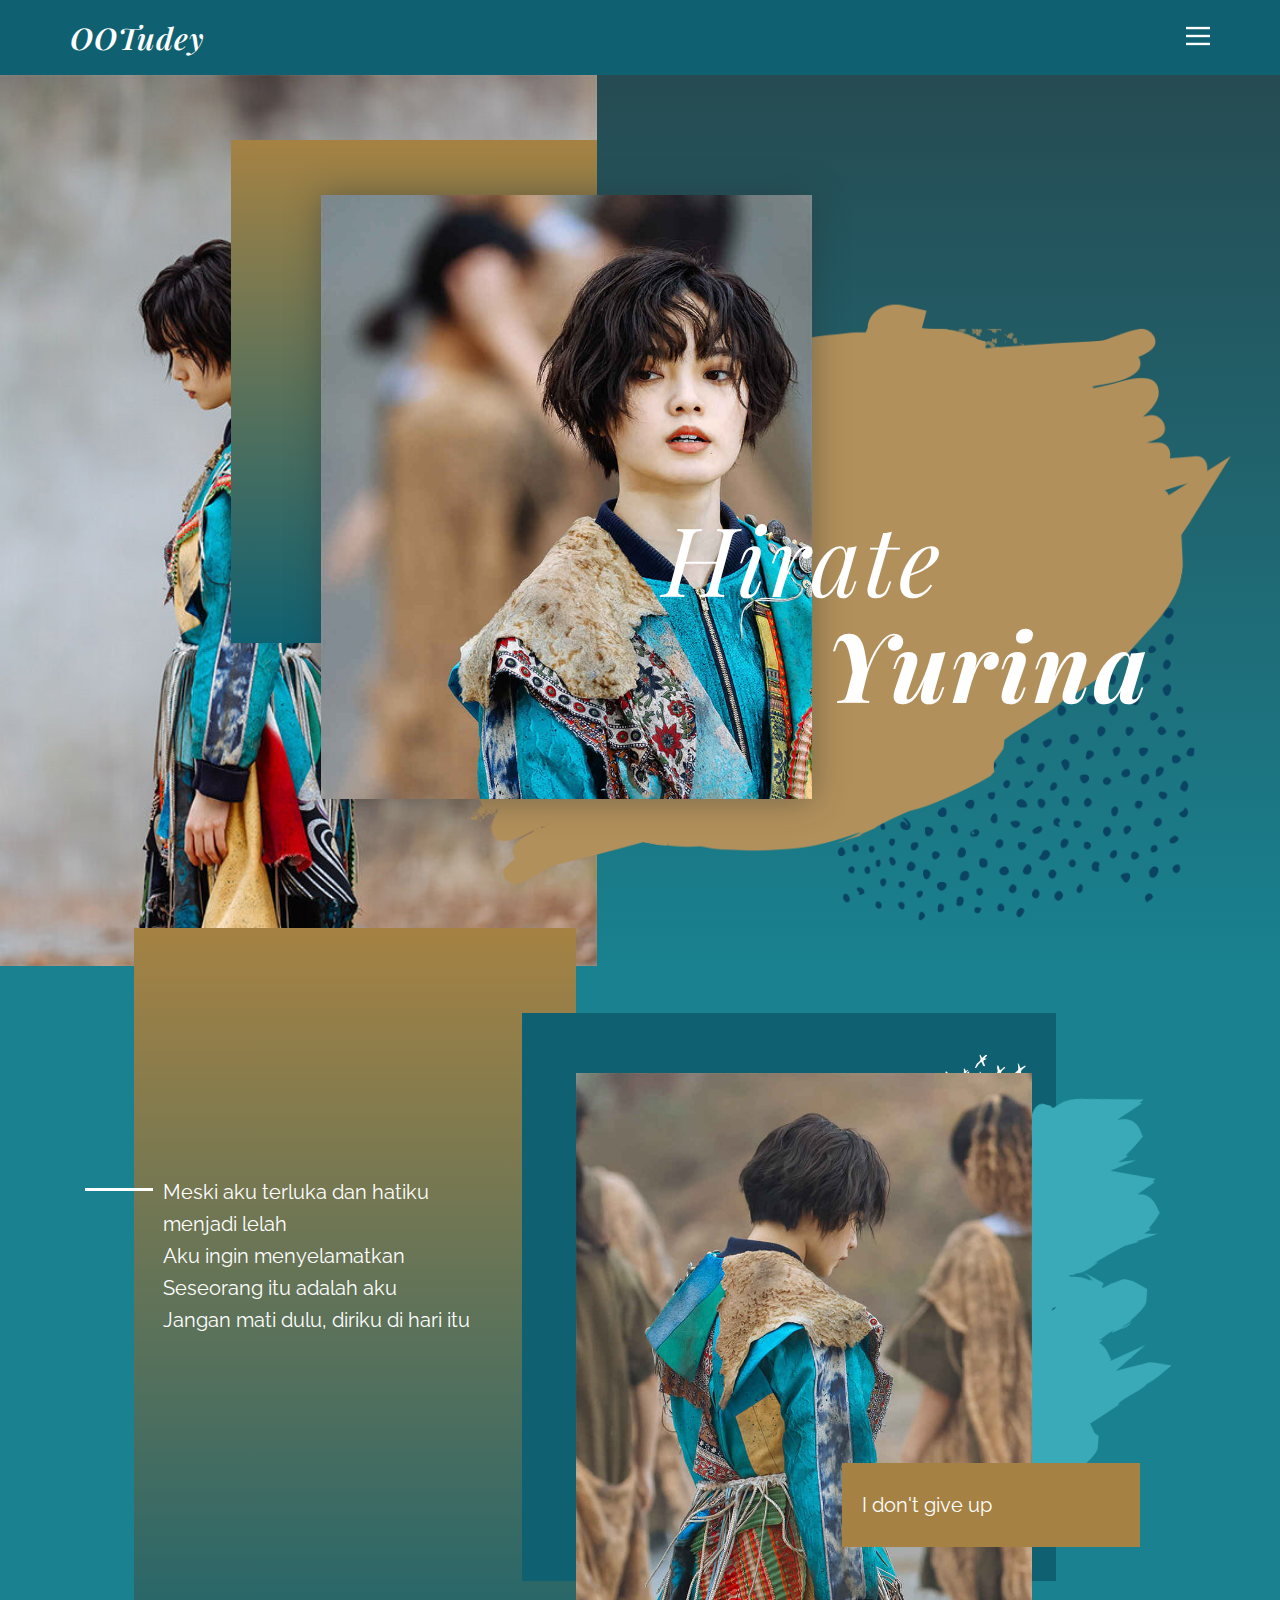
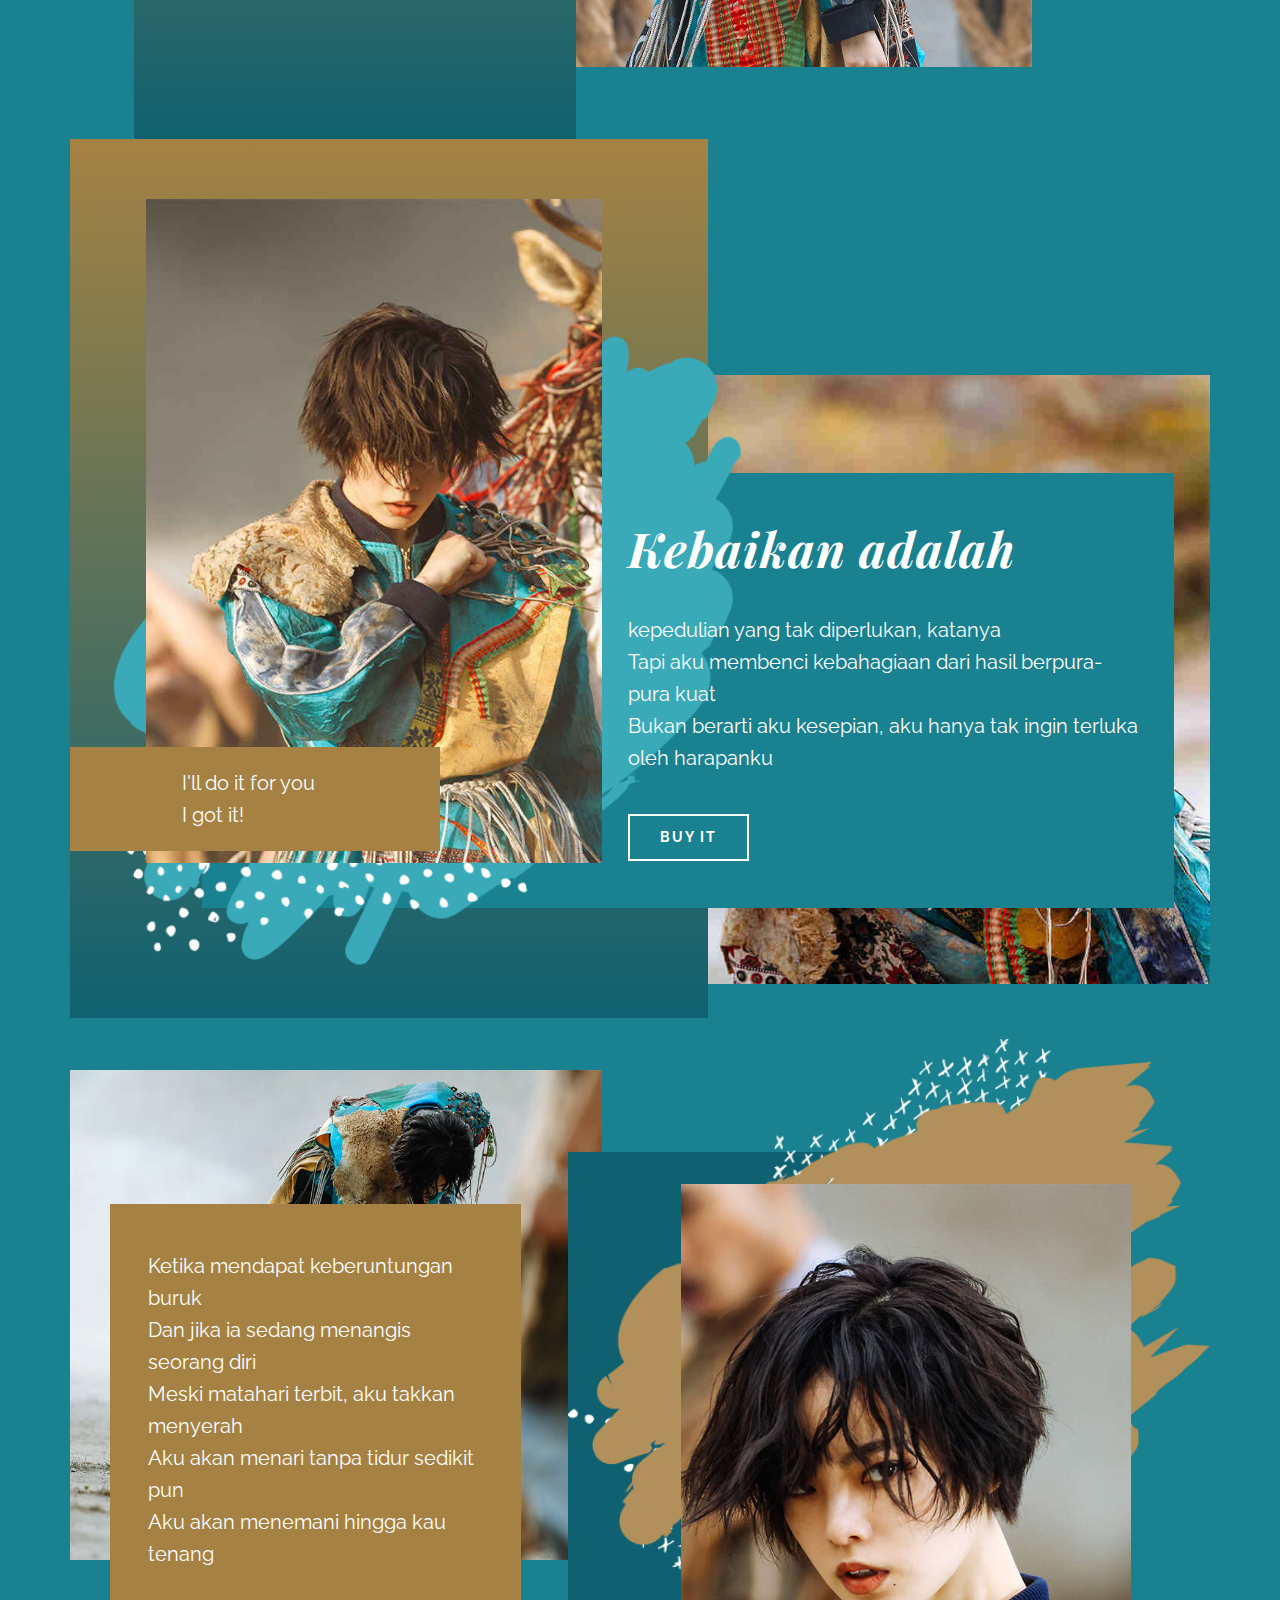
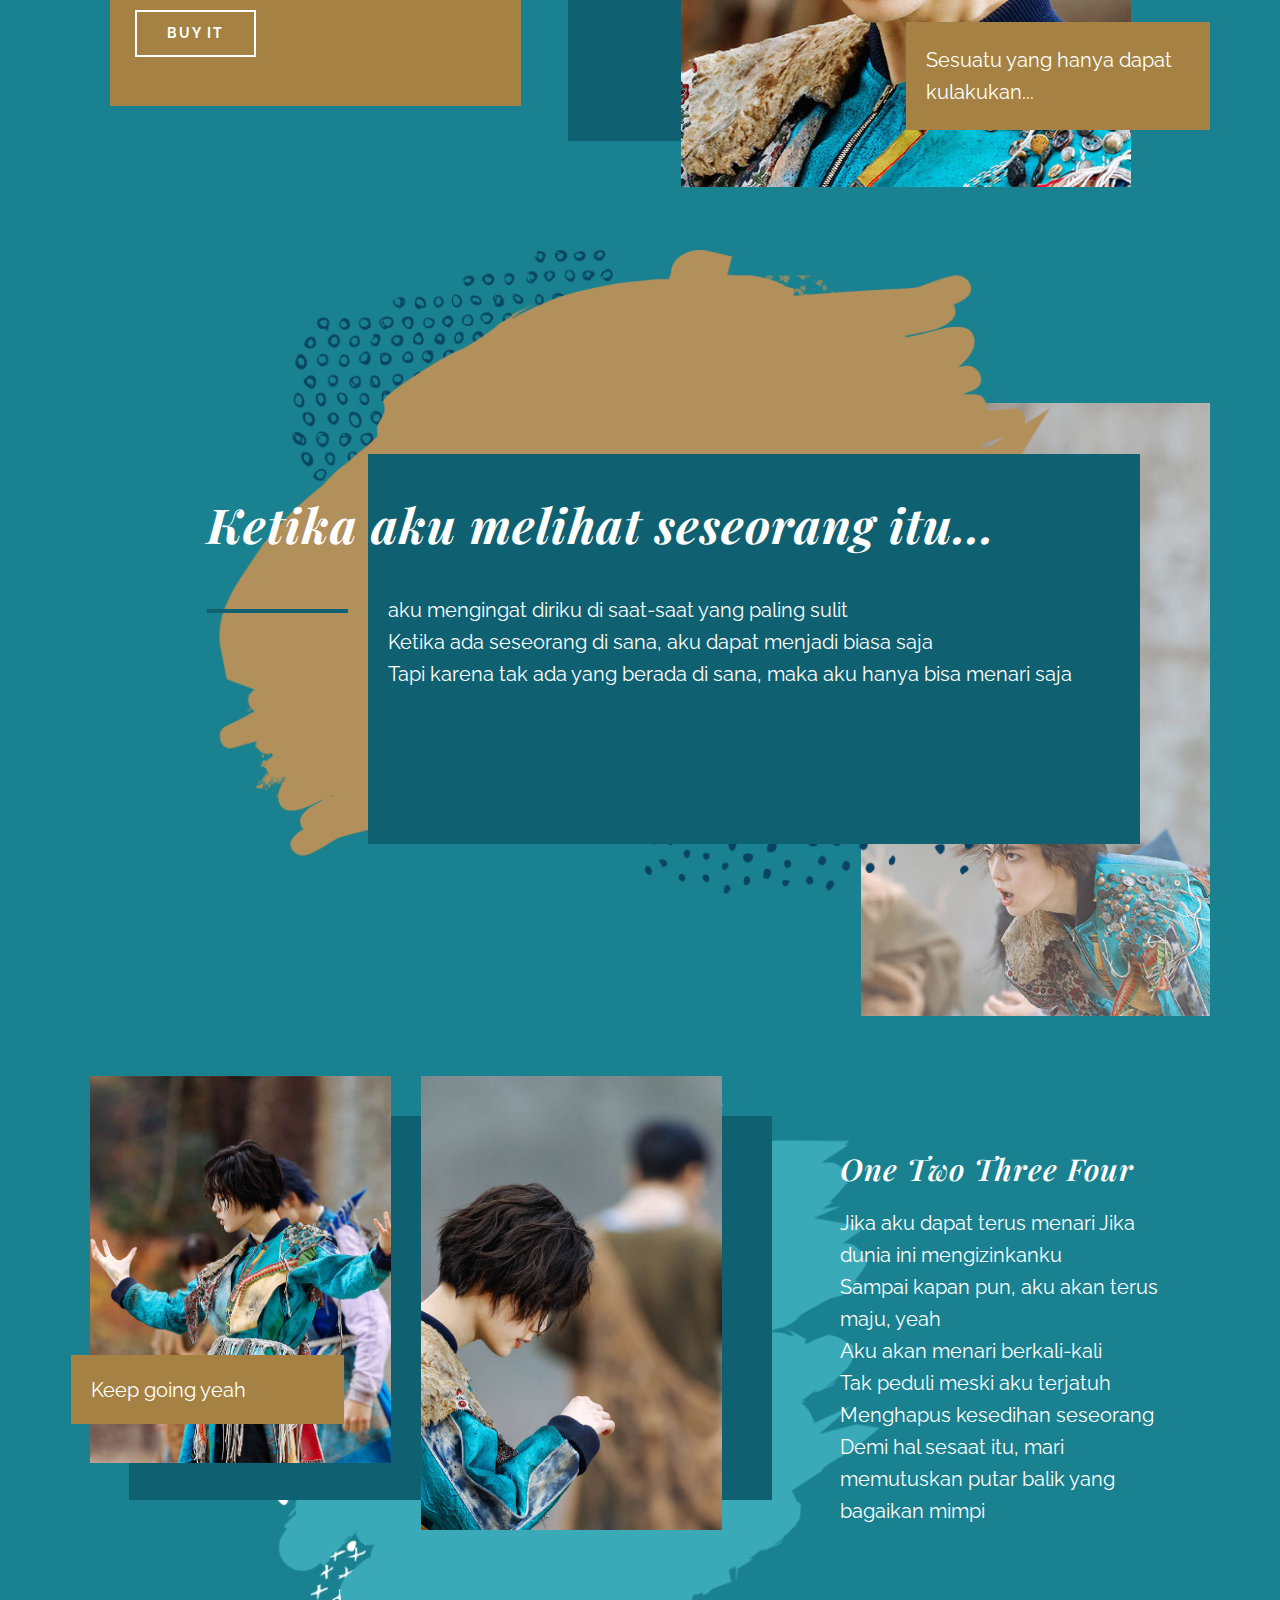
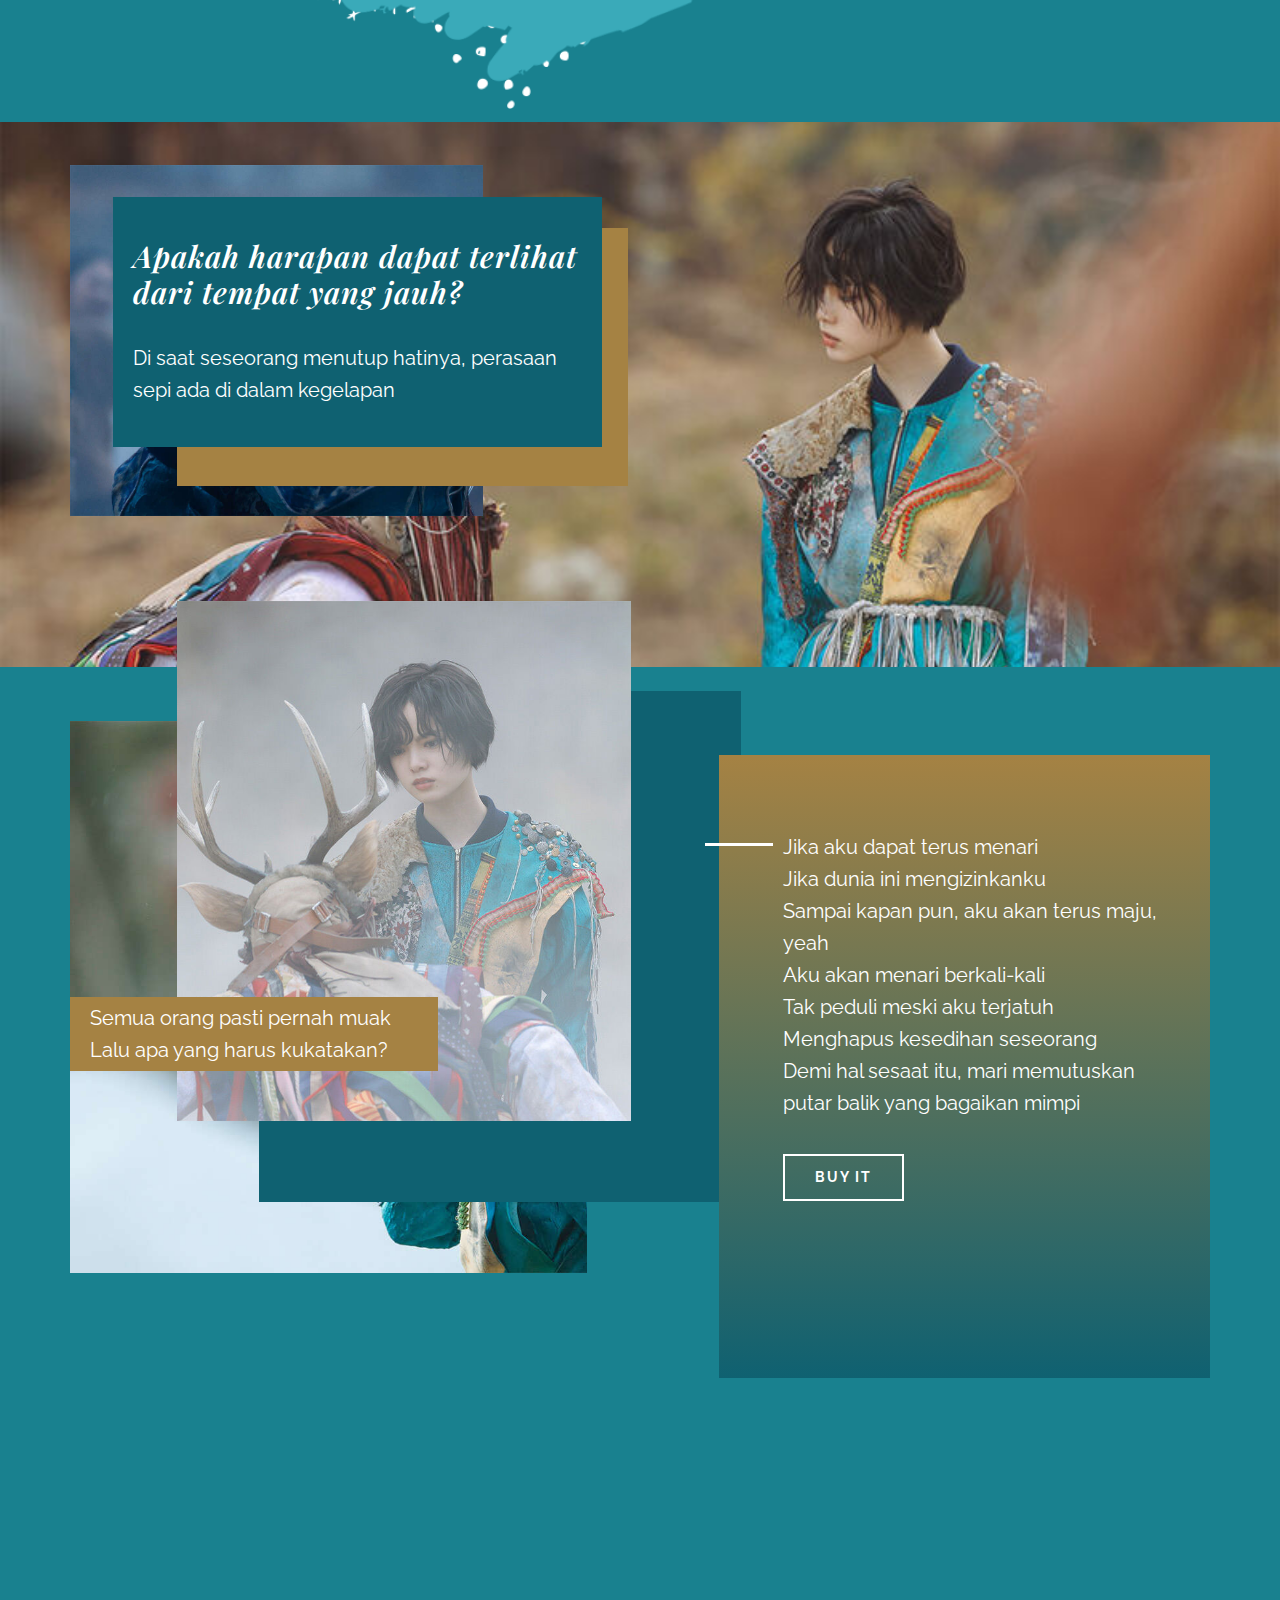
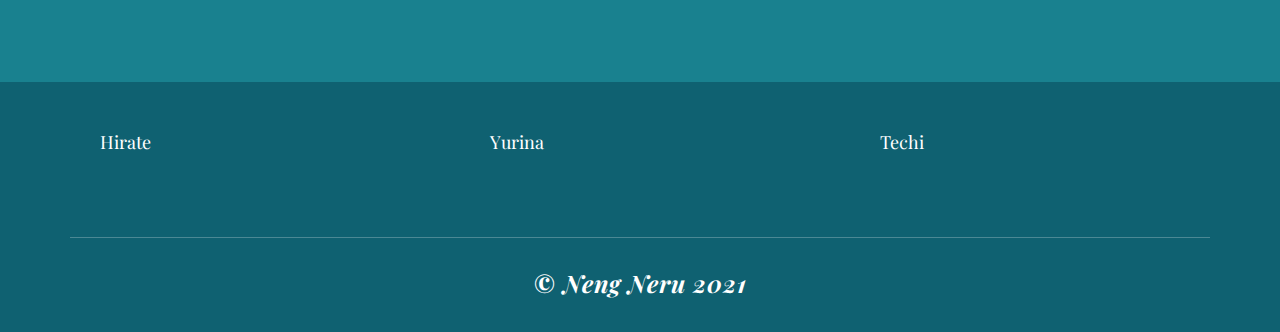
<file: index.html>
<!DOCTYPE html>
<html style="font-size: 16px;">
  <head>
    <meta name="viewport" content="width=device-width, initial-scale=1.0">
    <meta charset="utf-8">
    <meta name="keywords" content="BeautyFaces, Matilda Nilsson, Redhead Runway Models">
    <meta name="description" content="">
    <meta name="page_type" content="np-template-header-footer-from-plugin">
    <title>Home</title>
    <link rel="stylesheet" href="nicepage.css" media="screen">
<link rel="stylesheet" href="Home.css" media="screen">
    <script class="u-script" type="text/javascript" src="jquery.js" defer=""></script>
    <script class="u-script" type="text/javascript" src="nicepage.js" defer=""></script>
    <meta name="generator" content="Nicepage 3.12.1, nicepage.com">
    <link id="u-theme-google-font" rel="stylesheet" href="https://fonts.googleapis.com/css?family=Playfair+Display:400,400i,500,500i,600,600i,700,700i,800,800i,900,900i|Raleway:100,100i,200,200i,300,300i,400,400i,500,500i,600,600i,700,700i,800,800i,900,900i">
    
    
    
    
    
    
    
    
    
    <script type="application/ld+json">{
		"@context": "http://schema.org",
		"@type": "Organization",
		"name": "",
		"url": "index.html"
}</script>
    <meta property="og:title" content="Home">
    <meta property="og:type" content="website">
    <meta name="theme-color" content="#a58243">
    <link rel="canonical" href="index.html">
    <meta property="og:url" content="index.html">
  </head>
  <body data-home-page="Home.html" data-home-page-title="Home" class="u-body"><header class="u-clearfix u-header u-palette-2-base u-header" id="sec-e6d6"><div class="u-align-left u-clearfix u-sheet u-sheet-1">
        <h3 class="u-align-left-xs u-headline u-text u-text-1">
          <a href="/">OOTudey</a>
        </h3>
        <nav class="u-menu u-menu-dropdown u-offcanvas u-menu-1" data-responsive-from="XL">
          <div class="menu-collapse">
            <a class="u-button-style u-nav-link u-text-body-alt-color" href="#" style="padding: 4px 0px; font-size: calc(1em + 8px);">
              <svg class="u-svg-link" preserveAspectRatio="xMidYMin slice" viewBox="0 0 302 302" style="undefined"><use xmlns:xlink="http://www.w3.org/1999/xlink" xlink:href="#svg-a760"></use></svg>
              <svg xmlns="http://www.w3.org/2000/svg" xmlns:xlink="http://www.w3.org/1999/xlink" version="1.1" id="svg-a760" x="0px" y="0px" viewBox="0 0 302 302" style="enable-background:new 0 0 302 302;" xml:space="preserve" class="u-svg-content"><g><rect y="36" width="302" height="30"></rect><rect y="236" width="302" height="30"></rect><rect y="136" width="302" height="30"></rect>
</g><g></g><g></g><g></g><g></g><g></g><g></g><g></g><g></g><g></g><g></g><g></g><g></g><g></g><g></g><g></g></svg>
            </a>
          </div>
          <div class="u-nav-container">
            <ul class="u-nav u-spacing-25 u-unstyled"><li class="u-nav-item"><a class="u-button-style u-nav-link" href="Home.html" style="padding: 8px 0px;">Home</a>
</li><li class="u-nav-item"><a class="u-button-style u-nav-link" href="About.html" style="padding: 8px 0px;">About</a>
</li><li class="u-nav-item"><a class="u-button-style u-nav-link" href="Contact.html" style="padding: 8px 0px;">Contact</a>
</li></ul>
          </div>
          <div class="u-nav-container-collapse">
            <div class="u-black u-container-style u-inner-container-layout u-opacity u-opacity-95 u-sidenav">
              <div class="u-sidenav-overflow">
                <div class="u-menu-close"></div>
                <ul class="u-align-center u-nav u-popupmenu-items u-unstyled u-nav-2"><li class="u-nav-item"><a class="u-button-style u-nav-link" href="Home.html" style="padding: 8px 0px;">Home</a>
</li><li class="u-nav-item"><a class="u-button-style u-nav-link" href="About.html" style="padding: 8px 0px;">About</a>
</li><li class="u-nav-item"><a class="u-button-style u-nav-link" href="Contact.html" style="padding: 8px 0px;">Contact</a>
</li></ul>
              </div>
            </div>
            <div class="u-black u-menu-overlay u-opacity u-opacity-70"></div>
          </div>
        </nav>
      </div></header> 
    <section class="u-clearfix u-palette-3-base u-section-1" id="sec-0431">
      <div class="u-clearfix u-expanded-width u-layout-wrap u-layout-wrap-1">
        <div class="u-layout">
          <div class="u-layout-row">
            <div class="u-container-style u-image u-layout-cell u-left-cell u-size-28 u-image-1" data-image-width="1200" data-image-height="800">
              <div class="u-container-layout">
                <div class="u-gradient u-shape u-shape-rectangle u-shape-1"></div>
              </div>
            </div>
            <div class="u-container-style u-gradient u-layout-cell u-right-cell u-size-32 u-layout-cell-2">
              <div class="u-container-layout">
                <img src="images/Untitled2.png" alt="" class="u-expanded-width-xs u-image u-image-contain u-image-default u-image-2" data-image-width="900" data-image-height="713">
                <div class="u-container-style u-group u-image u-image-3" data-image-width="800" data-image-height="1200">
                  <div class="u-container-layout u-container-layout-3"></div>
                </div>
                <div class="u-container-style u-group u-group-2">
                  <div class="u-container-layout u-valign-middle-sm u-valign-middle-xs u-container-layout-4">
                    <h1 class="u-text u-text-body-alt-color u-title u-text-1">
                      <span style="font-weight: normal;">Hirate</span>
                      <br>&nbsp; &nbsp; &nbsp; Yurina
                    </h1>
                  </div>
                </div>
              </div>
            </div>
          </div>
        </div>
      </div>
    </section>
    <section class="u-clearfix u-palette-3-base u-section-2" id="sec-8e24">
      <div class="u-clearfix u-expanded-width u-layout-wrap u-layout-wrap-1">
        <div class="u-layout">
          <div class="u-layout-row">
            <div class="u-container-style u-layout-cell u-left-cell u-size-27 u-layout-cell-1">
              <div class="u-container-layout u-container-layout-1">
                <div class="u-expanded-height u-gradient u-shape u-shape-rectangle u-shape-1"></div>
                <div class="u-container-style u-group u-group-1">
                  <div class="u-container-layout u-valign-top-lg u-valign-top-md">
                    <div class="u-border-3 u-border-white u-line u-line-horizontal u-line-1"></div>
                    <p class="u-text u-text-1">Meski aku terluka dan hatiku menjadi lelah&nbsp;<br>Aku ingin menyelamatkan&nbsp;<br>Seseorang itu adalah aku&nbsp;<br>Jangan mati dulu, diriku di hari itu
                    </p>
                  </div>
                </div>
              </div>
            </div>
            <div class="u-container-style u-layout-cell u-right-cell u-size-33 u-layout-cell-2">
              <div class="u-container-layout">
                <div class="u-palette-2-base u-shape u-shape-rectangle u-shape-2"></div>
                <img src="images/s.png" alt="" class="u-expanded-width-md u-expanded-width-sm u-expanded-width-xs u-image u-image-contain u-image-default u-image-1" data-image-width="633" data-image-height="648">
                <img class="u-image u-image-2" src="images/2000_2000_1024001.jpg" data-image-width="800" data-image-height="1200">
                <div class="u-align-left-md u-align-left-xl u-container-style u-group u-palette-1-base u-group-2">
                  <div class="u-container-layout u-container-layout-4">
                    <p class="u-text u-text-2">I don't give up&nbsp;<br>
                    </p>
                  </div>
                </div>
              </div>
            </div>
          </div>
        </div>
      </div>
    </section>
    <section class="u-clearfix u-palette-3-base u-section-3" id="sec-763f">
      <div class="u-clearfix u-sheet u-sheet-1">
        <img src="images/2000_2000_1024003nkb.jpeg" alt="" class="u-image u-image-default u-image-1" data-image-width="800" data-image-height="1200">
        <div class="u-expanded-width-xs u-gradient u-shape u-shape-rectangle u-shape-1"></div>
        <div class="u-palette-3-base u-shape u-shape-rectangle u-shape-2"></div>
        <img src="images/spot.png" alt="" class="u-expanded-width-sm u-expanded-width-xs u-image u-image-contain u-image-default u-image-2" data-image-width="656" data-image-height="630">
        <img src="images/chcgghcgj.jpeg" alt="" class="u-image u-image-default u-image-3" data-image-width="1200" data-image-height="800">
        <div class="u-container-style u-group u-group-1">
          <div class="u-container-layout u-valign-middle-sm u-valign-middle-xl u-container-layout-1">
            <h1 class="u-text u-text-1">Kebaikan adalah<br>
            </h1>
            <p class="u-text u-text-2">kepedulian yang tak diperlukan, katanya&nbsp;<br>Tapi aku membenci kebahagiaan dari hasil berpura-pura kuat&nbsp;<br>Bukan berarti aku kesepian, aku hanya tak ingin terluka oleh harapanku&nbsp;
            </p>
            <a href="https://hirateyurina.jp/s/hy/page/discography?ima=0000" class="u-border-2 u-border-white u-btn u-button-style u-btn-1" title="learn more" target="_blank">buy it</a>
          </div>
        </div>
        <div class="u-container-style u-group u-palette-1-base u-group-2">
          <div class="u-container-layout u-valign-middle-xs u-container-layout-2">
            <p class="u-text u-text-3">I'll do it for you&nbsp;<br>I got it!&nbsp;<br>
            </p>
          </div>
        </div>
      </div>
    </section>
    <section class="u-clearfix u-palette-3-base u-section-4" id="carousel_9e86">
      <div class="u-clearfix u-sheet u-sheet-1">
        <div class="u-clearfix u-expanded-width-lg u-expanded-width-md u-expanded-width-sm u-expanded-width-xl u-gutter-0 u-layout-wrap u-layout-wrap-1">
          <div class="u-layout">
            <div class="u-layout-row">
              <div class="u-container-style u-layout-cell u-right-cell u-size-28 u-layout-cell-1">
                <div class="u-container-layout">
                  <img class="u-expanded-width-lg u-expanded-width-sm u-expanded-width-xl u-expanded-width-xs u-image u-image-1" src="images/hkfgjcj.jpeg" data-image-width="1200" data-image-height="800">
                </div>
              </div>
              <div class="u-container-style u-layout-cell u-left-cell u-size-32 u-layout-cell-2">
                <div class="u-container-layout u-container-layout-2">
                  <div class="u-palette-2-base u-shape u-shape-rectangle u-shape-1"></div>
                  <img src="images/sot5.png" alt="" class="u-expanded-width-xs u-image u-image-contain u-image-default u-image-2" data-image-width="592" data-image-height="572">
                  <img class="u-image u-image-3" src="images/2000_2000_102400.jpeg" data-image-width="1200" data-image-height="800">
                  <div class="u-container-style u-group u-palette-1-base u-group-1">
                    <div class="u-container-layout u-container-layout-3">
                      <p class="u-text u-text-1">Sesuatu yang hanya dapat kulakukan...</p>
                    </div>
                  </div>
                </div>
              </div>
            </div>
          </div>
        </div>
        <div class="u-align-left-lg u-align-left-xl u-container-style u-group u-palette-1-base u-group-2">
          <div class="u-container-layout u-valign-middle-lg u-valign-middle-md u-valign-middle-sm u-container-layout-4">
            <p class="u-text u-text-2">Ketika mendapat keberuntungan buruk&nbsp;<br>Dan jika ia sedang menangis seorang diri&nbsp;<br>Meski matahari terbit, aku takkan menyerah&nbsp;<br>Aku akan menari tanpa tidur sedikit pun&nbsp;<br>Aku akan menemani hingga kau tenang
            </p>
            <a href="https://hirateyurina.jp/s/hy/page/discography?ima=0000" class="u-border-2 u-border-white u-btn u-button-style u-btn-1" title="learn more" target="_blank">buy it</a>
          </div>
        </div>
      </div>
    </section>
    <section class="u-clearfix u-palette-3-base u-section-5" id="sec-7484">
      <div class="u-clearfix u-sheet u-sheet-1">
        <img src="images/2000_2000_1024003ll.jpeg" alt="" class="u-image u-image-default u-image-1" data-image-width="1200" data-image-height="800">
        <img src="images/Untitled21.png" alt="" class="u-expanded-width-sm u-expanded-width-xs u-image u-image-contain u-image-default u-image-2" data-image-width="900" data-image-height="713">
        <div class="u-palette-2-base u-shape u-shape-rectangle u-shape-1"></div>
        <div class="u-clearfix u-layout-wrap u-layout-wrap-1">
          <div class="u-layout">
            <div class="u-layout-col">
              <div class="u-size-30">
                <div class="u-layout-row">
                  <div class="u-align-left u-container-style u-layout-cell u-left-cell u-right-cell u-size-60 u-layout-cell-1">
                    <div class="u-container-layout u-valign-middle u-container-layout-1">
                      <h1 class="u-align-left-md u-align-left-xs u-text u-text-1">Ketika aku melihat seseorang itu...<br>
                      </h1>
                    </div>
                  </div>
                </div>
              </div>
              <div class="u-size-30">
                <div class="u-layout-row">
                  <div class="u-align-center-lg u-align-center-sm u-align-center-xl u-align-center-xs u-container-style u-hidden-sm u-hidden-xs u-layout-cell u-left-cell u-size-12 u-layout-cell-2">
                    <div class="u-container-layout u-valign-top-lg u-valign-top-sm u-valign-top-xl u-valign-top-xs">
                      <div class="u-align-left u-border-4 u-border-palette-2-base u-hidden-sm u-hidden-xs u-line u-line-horizontal u-line-1"></div>
                    </div>
                  </div>
                  <div class="u-align-left u-container-style u-layout-cell u-right-cell u-size-48 u-layout-cell-3">
                    <div class="u-container-layout u-valign-top-lg u-valign-top-md u-valign-top-sm u-valign-top-xl u-container-layout-3">
                      <p class="u-text u-text-2">aku mengingat diriku di saat-saat yang paling sulit&nbsp;<br>Ketika ada seseorang di sana, aku dapat menjadi biasa saja&nbsp;<br>Tapi karena tak ada yang berada di sana, maka aku hanya bisa menari saja
                      </p>
                    </div>
                  </div>
                </div>
              </div>
            </div>
          </div>
        </div>
      </div>
    </section>
    <section class="u-clearfix u-palette-3-base u-section-6" id="sec-aa76">
      <div class="u-clearfix u-sheet u-sheet-1">
        <img src="images/s1.png" alt="" class="u-image u-image-contain u-image-default u-image-1">
        <div class="u-align-left u-palette-2-base u-shape u-shape-1"></div>
        <div class="u-clearfix u-expanded-width-lg u-expanded-width-md u-expanded-width-xl u-gutter-30 u-layout-wrap u-layout-wrap-1">
          <div class="u-gutter-0 u-layout">
            <div class="u-layout-row">
              <div class="u-align-left u-container-style u-layout-cell u-left-cell u-size-18 u-layout-cell-1" src="">
                <div class="u-container-layout" src="">
                  <img class="u-expanded-width-md u-expanded-width-sm u-expanded-width-xs u-image u-image-2" src="images/2000_2000_1024003aa.jpeg" data-image-width="1200" data-image-height="800">
                  <div class="u-align-right-md u-container-style u-group u-palette-1-base u-group-1">
                    <div class="u-container-layout u-valign-middle-md u-valign-middle-sm u-valign-middle-xl u-valign-middle-xs u-container-layout-2">
                      <p class="u-text u-text-1">Keep going yeah&nbsp;<br>
                      </p>
                    </div>
                  </div>
                </div>
              </div>
              <div class="u-align-left u-container-style u-layout-cell u-size-18 u-layout-cell-2" src="">
                <div class="u-container-layout" src="">
                  <img class="u-expanded-width-md u-expanded-width-sm u-expanded-width-xs u-image u-image-3" src="images/jcgcj.jpeg" data-image-width="800" data-image-height="1200">
                </div>
              </div>
              <div class="u-align-left u-container-style u-layout-cell u-right-cell u-size-24 u-layout-cell-3">
                <div class="u-container-layout u-container-layout-4">
                  <h3 class="u-text u-text-2">One Two Three Four</h3>
                  <p class="u-text u-text-3">Jika aku dapat terus menari
Jika dunia ini mengizinkanku&nbsp;<br>Sampai kapan pun, aku akan terus maju, yeah&nbsp;<br>Aku akan menari berkali-kali&nbsp;<br>Tak peduli meski aku terjatuh
Menghapus kesedihan seseorang&nbsp;<br>Demi hal sesaat itu, mari memutuskan putar balik yang bagaikan mimpi
                  </p>
                </div>
              </div>
            </div>
          </div>
        </div>
      </div>
    </section>
    <section class="u-clearfix u-image u-section-7" id="sec-0b55" data-image-width="800" data-image-height="534">
      <div class="u-clearfix u-sheet u-sheet-1">
        <img src="images/hgxhg.jpeg" alt="" class="u-image u-image-default u-image-1" data-image-width="1200" data-image-height="800">
        <div class="u-palette-1-base u-shape u-shape-rectangle u-shape-1"></div>
        <div class="u-align-left u-container-style u-group u-palette-2-base u-group-1">
          <div class="u-container-layout u-valign-middle u-container-layout-1">
            <h3 class="u-text u-text-body-alt-color u-text-1">Apakah harapan dapat terlihat dari tempat yang jauh?</h3>
            <p class="u-text u-text-body-alt-color u-text-2">Di saat seseorang menutup hatinya, perasaan sepi ada di dalam kegelapan</p>
          </div>
        </div>
      </div>
    </section>
    <section class="u-clearfix u-palette-3-base u-section-8" id="carousel_d465">
      <div class="u-clearfix u-sheet u-sheet-1">
        <div class="u-clearfix u-expanded-width u-layout-wrap u-layout-wrap-1">
          <div class="u-gutter-0 u-layout">
            <div class="u-layout-row">
              <div class="u-size-32 u-size-60-md">
                <div class="u-layout-row">
                  <div class="u-container-style u-layout-cell u-left-cell u-size-60 u-layout-cell-1">
                    <div class="u-container-layout">
                      <img src="images/mnm.jpeg" alt="" class="u-image u-image-default u-image-1" data-image-width="1200" data-image-height="800">
                      <div class="u-palette-2-base u-shape u-shape-rectangle u-shape-1"></div>
                      <img class="u-image u-image-2" src="images/mm.jpeg" data-image-width="1200" data-image-height="800">
                      <div class="u-align-right-md u-container-style u-group u-palette-1-base u-group-1">
                        <div class="u-container-layout u-valign-middle u-container-layout-2">
                          <p class="u-text u-text-1">Semua orang pasti pernah muak&nbsp;<br>Lalu apa yang harus kukatakan?
                          </p>
                        </div>
                      </div>
                      <div class="u-container-style u-expanded-width-xs u-group u-group-2">
                        <div class="u-container-layout u-container-layout-3"></div>
                      </div>
                    </div>
                  </div>
                </div>
              </div>
              <div class="u-size-28 u-size-60-md">
                <div class="u-layout-col">
                  <div class="u-container-style u-hidden-md u-hidden-sm u-hidden-xs u-layout-cell u-right-cell u-size-20 u-layout-cell-2">
                    <div class="u-container-layout"></div>
                  </div>
                  <div class="u-container-style u-layout-cell u-right-cell u-size-40 u-layout-cell-3">
                    <div class="u-container-layout">
                      <div class="u-expanded-width-md u-expanded-width-sm u-expanded-width-xs u-gradient u-shape u-shape-rectangle u-shape-2"></div>
                      <div class="u-container-style u-group u-group-3">
                        <div class="u-container-layout">
                          <div class="u-border-3 u-border-white u-line u-line-horizontal u-line-1"></div>
                          <p class="u-text u-text-2">Jika aku dapat terus menari&nbsp;<br>Jika dunia ini mengizinkanku&nbsp;<br>Sampai kapan pun, aku akan terus maju, yeah&nbsp;<br>Aku akan menari berkali-kali&nbsp;<br>Tak peduli meski aku terjatuh&nbsp;<br>Menghapus kesedihan seseorang&nbsp;<br>Demi hal sesaat itu, mari memutuskan putar balik yang bagaikan mimpi
                          </p>
                          <a href="https://hirateyurina.jp/s/hy/page/discography?ima=0000" class="u-border-2 u-border-white u-btn u-button-style u-btn-1" title="learn more" target="_blank">buy it</a>
                        </div>
                      </div>
                    </div>
                  </div>
                </div>
              </div>
            </div>
          </div>
        </div>
      </div>
    </section>
    
    
    <footer class="u-clearfix u-footer u-palette-2-base" id="sec-b2dc"><div class="u-clearfix u-sheet u-sheet-1">
        <div class="u-clearfix u-expanded-width-lg u-expanded-width-md u-expanded-width-xl u-expanded-width-xs u-gutter-30 u-layout-wrap u-layout-wrap-1">
          <div class="u-gutter-0 u-layout">
            <div class="u-layout-row">
              <div class="u-align-left u-container-style u-layout-cell u-left-cell u-size-20 u-size-20-md u-layout-cell-1">
                <div class="u-container-layout u-container-layout-1">
                  <h6 class="u-text u-text-1">Hirate</h6>
                </div>
              </div>
              <div class="u-align-left u-container-style u-layout-cell u-size-20 u-size-20-md u-layout-cell-2">
                <div class="u-container-layout u-container-layout-2">
                  <h6 class="u-text u-text-2">Yurina</h6>
                </div>
              </div>
              <div class="u-align-left u-container-style u-layout-cell u-right-cell u-size-20 u-size-20-md u-layout-cell-3">
                <div class="u-container-layout u-container-layout-3">
                  <h6 class="u-text u-text-3">Techi</h6>
                </div>
              </div>
            </div>
          </div>
        </div>
        <div class="u-align-left u-border-1 u-border-white u-expanded-width u-line u-line-horizontal u-opacity u-opacity-25 u-line-1"></div>
        <h4 class="u-align-center u-text u-text-4">© Neng Neru 2021</h4>
      </div></footer>
  </body>
</html>
</file>
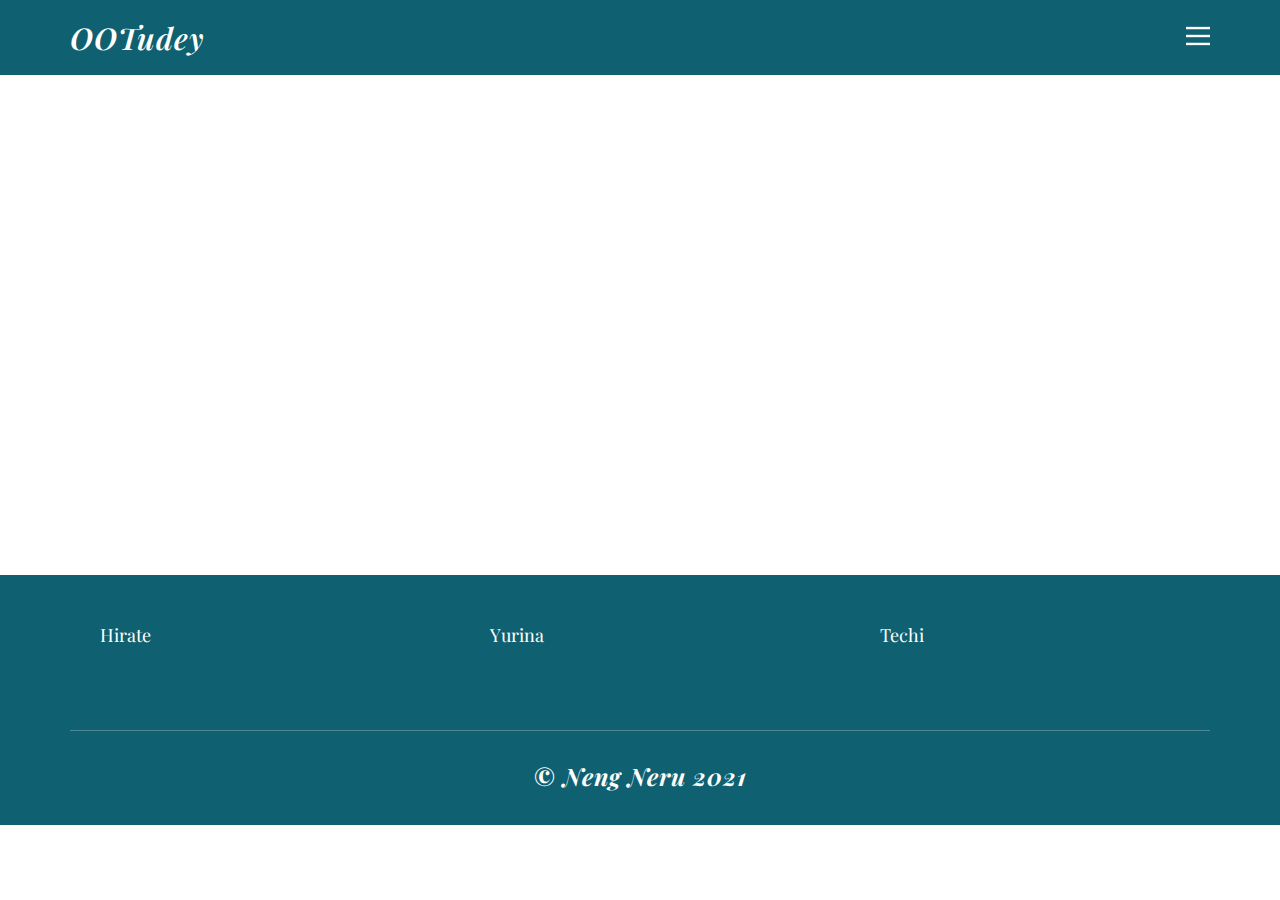
<file: About.html>
<!DOCTYPE html>
<html style="font-size: 16px;">
  <head>
    <meta name="viewport" content="width=device-width, initial-scale=1.0">
    <meta charset="utf-8">
    <meta name="keywords" content="">
    <meta name="description" content="">
    <meta name="page_type" content="np-template-header-footer-from-plugin">
    <title>About</title>
    <link rel="stylesheet" href="nicepage.css" media="screen">
<link rel="stylesheet" href="About.css" media="screen">
    <script class="u-script" type="text/javascript" src="jquery.js" defer=""></script>
    <script class="u-script" type="text/javascript" src="nicepage.js" defer=""></script>
    <meta name="generator" content="Nicepage 3.12.1, nicepage.com">
    <link id="u-theme-google-font" rel="stylesheet" href="https://fonts.googleapis.com/css?family=Playfair+Display:400,400i,500,500i,600,600i,700,700i,800,800i,900,900i|Raleway:100,100i,200,200i,300,300i,400,400i,500,500i,600,600i,700,700i,800,800i,900,900i">
    
    
    <script type="application/ld+json">{
		"@context": "http://schema.org",
		"@type": "Organization",
		"name": "",
		"url": "index.html"
}</script>
    <meta property="og:title" content="About">
    <meta property="og:type" content="website">
    <meta name="theme-color" content="#a58243">
    <link rel="canonical" href="index.html">
    <meta property="og:url" content="index.html">
  </head>
  <body class="u-body"><header class="u-clearfix u-header u-palette-2-base u-header" id="sec-e6d6"><div class="u-align-left u-clearfix u-sheet u-sheet-1">
        <h3 class="u-align-left-xs u-headline u-text u-text-1">
          <a href="/">OOTudey</a>
        </h3>
        <nav class="u-menu u-menu-dropdown u-offcanvas u-menu-1" data-responsive-from="XL">
          <div class="menu-collapse">
            <a class="u-button-style u-nav-link u-text-body-alt-color" href="#" style="padding: 4px 0px; font-size: calc(1em + 8px);">
              <svg class="u-svg-link" preserveAspectRatio="xMidYMin slice" viewBox="0 0 302 302" style="undefined"><use xmlns:xlink="http://www.w3.org/1999/xlink" xlink:href="#svg-a760"></use></svg>
              <svg xmlns="http://www.w3.org/2000/svg" xmlns:xlink="http://www.w3.org/1999/xlink" version="1.1" id="svg-a760" x="0px" y="0px" viewBox="0 0 302 302" style="enable-background:new 0 0 302 302;" xml:space="preserve" class="u-svg-content"><g><rect y="36" width="302" height="30"></rect><rect y="236" width="302" height="30"></rect><rect y="136" width="302" height="30"></rect>
</g><g></g><g></g><g></g><g></g><g></g><g></g><g></g><g></g><g></g><g></g><g></g><g></g><g></g><g></g><g></g></svg>
            </a>
          </div>
          <div class="u-nav-container">
            <ul class="u-nav u-spacing-25 u-unstyled"><li class="u-nav-item"><a class="u-button-style u-nav-link" href="Home.html" style="padding: 8px 0px;">Home</a>
</li><li class="u-nav-item"><a class="u-button-style u-nav-link" href="About.html" style="padding: 8px 0px;">About</a>
</li><li class="u-nav-item"><a class="u-button-style u-nav-link" href="Contact.html" style="padding: 8px 0px;">Contact</a>
</li></ul>
          </div>
          <div class="u-nav-container-collapse">
            <div class="u-black u-container-style u-inner-container-layout u-opacity u-opacity-95 u-sidenav">
              <div class="u-sidenav-overflow">
                <div class="u-menu-close"></div>
                <ul class="u-align-center u-nav u-popupmenu-items u-unstyled u-nav-2"><li class="u-nav-item"><a class="u-button-style u-nav-link" href="Home.html" style="padding: 8px 0px;">Home</a>
</li><li class="u-nav-item"><a class="u-button-style u-nav-link" href="About.html" style="padding: 8px 0px;">About</a>
</li><li class="u-nav-item"><a class="u-button-style u-nav-link" href="Contact.html" style="padding: 8px 0px;">Contact</a>
</li></ul>
              </div>
            </div>
            <div class="u-black u-menu-overlay u-opacity u-opacity-70"></div>
          </div>
        </nav>
      </div></header>
    <section class="u-clearfix u-section-1" id="sec-27ed">
      <div class="u-clearfix u-sheet u-sheet-1">
        <div class="u-absolute-hcenter u-expanded-height u-video u-video-1">
          <div class="embed-responsive embed-responsive-1">
            <iframe style="position: absolute;top: 0;left: 0;width: 100%;height: 100%;" class="embed-responsive-item" src="https://www.youtube.com/embed/qiLFkyEKhUQ?mute=0&amp;showinfo=0&amp;controls=0&amp;start=0&amp;autoplay=1" frameborder="0" allowfullscreen=""></iframe>
          </div>
        </div>
      </div>
    </section>
    
    
    <footer class="u-clearfix u-footer u-palette-2-base" id="sec-b2dc"><div class="u-clearfix u-sheet u-sheet-1">
        <div class="u-clearfix u-expanded-width-lg u-expanded-width-md u-expanded-width-xl u-expanded-width-xs u-gutter-30 u-layout-wrap u-layout-wrap-1">
          <div class="u-gutter-0 u-layout">
            <div class="u-layout-row">
              <div class="u-align-left u-container-style u-layout-cell u-left-cell u-size-20 u-size-20-md u-layout-cell-1">
                <div class="u-container-layout u-container-layout-1">
                  <h6 class="u-text u-text-1">Hirate</h6>
                </div>
              </div>
              <div class="u-align-left u-container-style u-layout-cell u-size-20 u-size-20-md u-layout-cell-2">
                <div class="u-container-layout u-container-layout-2">
                  <h6 class="u-text u-text-2">Yurina</h6>
                </div>
              </div>
              <div class="u-align-left u-container-style u-layout-cell u-right-cell u-size-20 u-size-20-md u-layout-cell-3">
                <div class="u-container-layout u-container-layout-3">
                  <h6 class="u-text u-text-3">Techi</h6>
                </div>
              </div>
            </div>
          </div>
        </div>
        <div class="u-align-left u-border-1 u-border-white u-expanded-width u-line u-line-horizontal u-opacity u-opacity-25 u-line-1"></div>
        <h4 class="u-align-center u-text u-text-4">© Neng Neru 2021</h4>
      </div></footer>

  </body>
</html>
</file>
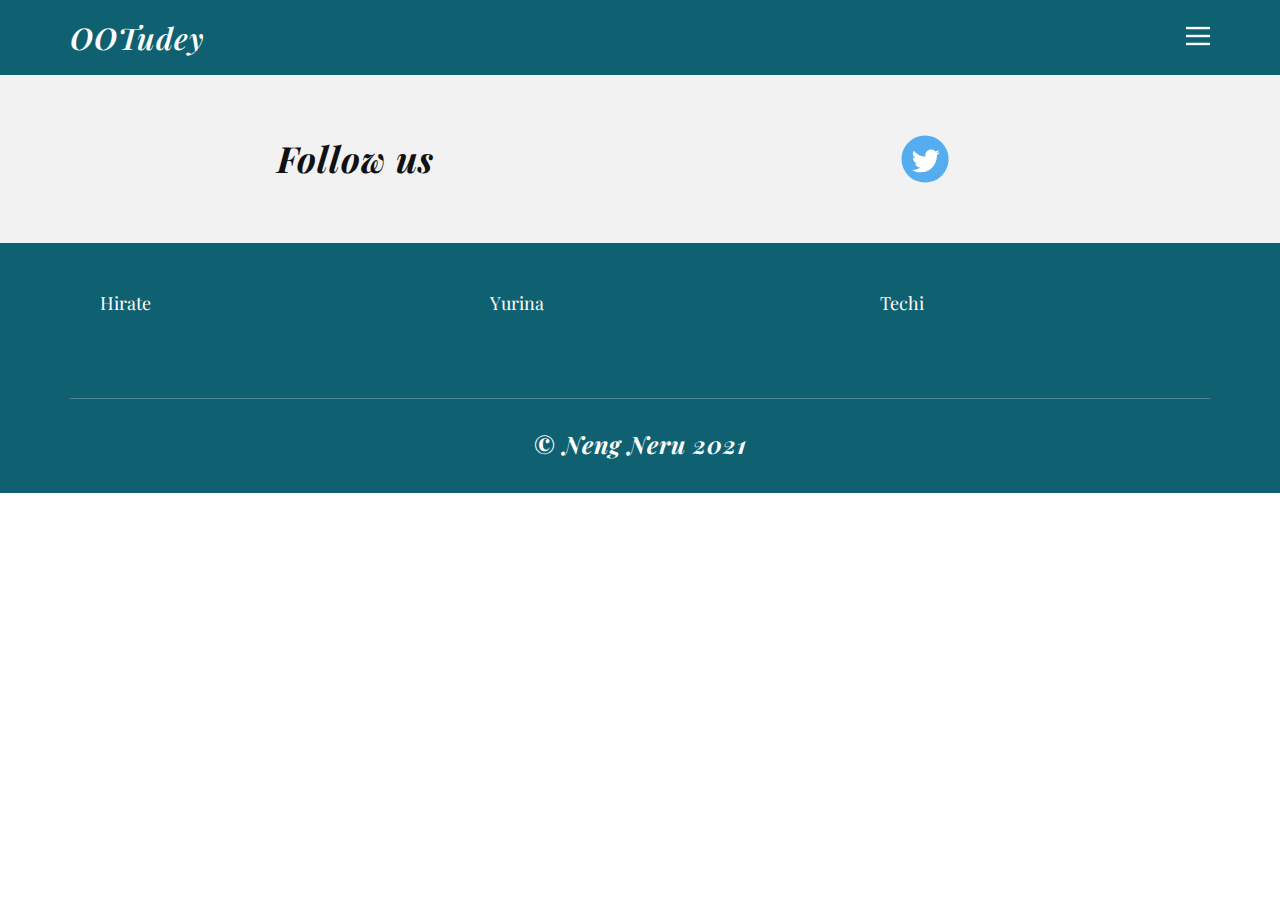
<file: Contact.html>
<!DOCTYPE html>
<html style="font-size: 16px;">
  <head>
    <meta name="viewport" content="width=device-width, initial-scale=1.0">
    <meta charset="utf-8">
    <meta name="keywords" content="Follow us">
    <meta name="description" content="">
    <meta name="page_type" content="np-template-header-footer-from-plugin">
    <title>Contact</title>
    <link rel="stylesheet" href="nicepage.css" media="screen">
<link rel="stylesheet" href="Contact.css" media="screen">
    <script class="u-script" type="text/javascript" src="jquery.js" defer=""></script>
    <script class="u-script" type="text/javascript" src="nicepage.js" defer=""></script>
    <meta name="generator" content="Nicepage 3.12.1, nicepage.com">
    <link id="u-theme-google-font" rel="stylesheet" href="https://fonts.googleapis.com/css?family=Playfair+Display:400,400i,500,500i,600,600i,700,700i,800,800i,900,900i|Raleway:100,100i,200,200i,300,300i,400,400i,500,500i,600,600i,700,700i,800,800i,900,900i">
    
    
    <script type="application/ld+json">{
		"@context": "http://schema.org",
		"@type": "Organization",
		"name": "",
		"url": "index.html"
}</script>
    <meta property="og:title" content="Contact">
    <meta property="og:type" content="website">
    <meta name="theme-color" content="#a58243">
    <link rel="canonical" href="index.html">
    <meta property="og:url" content="index.html">
  </head>
  <body class="u-body"><header class="u-clearfix u-header u-palette-2-base u-header" id="sec-e6d6"><div class="u-align-left u-clearfix u-sheet u-sheet-1">
        <h3 class="u-align-left-xs u-headline u-text u-text-1">
          <a href="/">OOTudey</a>
        </h3>
        <nav class="u-menu u-menu-dropdown u-offcanvas u-menu-1" data-responsive-from="XL">
          <div class="menu-collapse">
            <a class="u-button-style u-nav-link u-text-body-alt-color" href="#" style="padding: 4px 0px; font-size: calc(1em + 8px);">
              <svg class="u-svg-link" preserveAspectRatio="xMidYMin slice" viewBox="0 0 302 302" style="undefined"><use xmlns:xlink="http://www.w3.org/1999/xlink" xlink:href="#svg-a760"></use></svg>
              <svg xmlns="http://www.w3.org/2000/svg" xmlns:xlink="http://www.w3.org/1999/xlink" version="1.1" id="svg-a760" x="0px" y="0px" viewBox="0 0 302 302" style="enable-background:new 0 0 302 302;" xml:space="preserve" class="u-svg-content"><g><rect y="36" width="302" height="30"></rect><rect y="236" width="302" height="30"></rect><rect y="136" width="302" height="30"></rect>
</g><g></g><g></g><g></g><g></g><g></g><g></g><g></g><g></g><g></g><g></g><g></g><g></g><g></g><g></g><g></g></svg>
            </a>
          </div>
          <div class="u-nav-container">
            <ul class="u-nav u-spacing-25 u-unstyled"><li class="u-nav-item"><a class="u-button-style u-nav-link" href="Home.html" style="padding: 8px 0px;">Home</a>
</li><li class="u-nav-item"><a class="u-button-style u-nav-link" href="About.html" style="padding: 8px 0px;">About</a>
</li><li class="u-nav-item"><a class="u-button-style u-nav-link" href="Contact.html" style="padding: 8px 0px;">Contact</a>
</li></ul>
          </div>
          <div class="u-nav-container-collapse">
            <div class="u-black u-container-style u-inner-container-layout u-opacity u-opacity-95 u-sidenav">
              <div class="u-sidenav-overflow">
                <div class="u-menu-close"></div>
                <ul class="u-align-center u-nav u-popupmenu-items u-unstyled u-nav-2"><li class="u-nav-item"><a class="u-button-style u-nav-link" href="Home.html" style="padding: 8px 0px;">Home</a>
</li><li class="u-nav-item"><a class="u-button-style u-nav-link" href="About.html" style="padding: 8px 0px;">About</a>
</li><li class="u-nav-item"><a class="u-button-style u-nav-link" href="Contact.html" style="padding: 8px 0px;">Contact</a>
</li></ul>
              </div>
            </div>
            <div class="u-black u-menu-overlay u-opacity u-opacity-70"></div>
          </div>
        </nav>
      </div></header>
    <section class="u-align-center u-clearfix u-grey-5 u-section-1" id="sec-41e7">
      <div class="u-clearfix u-sheet u-valign-middle u-sheet-1">
        <div class="u-clearfix u-expanded-width u-layout-wrap u-layout-wrap-1">
          <div class="u-gutter-0 u-layout">
            <div class="u-layout-row">
              <div class="u-align-center u-container-style u-layout-cell u-left-cell u-size-30 u-layout-cell-1">
                <div class="u-container-layout u-valign-middle u-container-layout-1">
                  <h2 class="u-text u-text-1">Follow us</h2>
                </div>
              </div>
              <div class="u-container-style u-layout-cell u-right-cell u-size-30 u-layout-cell-2">
                <div class="u-container-layout u-container-layout-2">
                  <div class="u-social-icons u-spacing-16 u-social-icons-1">
                    <a class="u-social-url" target="_blank" href="https://twitter/ngneru" title="Twitter"><span class="u-icon u-icon-circle u-social-icon u-social-twitter u-icon-1">
                    <svg class="u-svg-link" preserveAspectRatio="xMidYMin slice" viewBox="0 0 112 112" style=""><use xmlns:xlink="http://www.w3.org/1999/xlink" xlink:href="#svg-a5e7"></use></svg>
                    <svg x="0px" y="0px" viewBox="0 0 112 112" id="svg-a5e7" class="u-svg-content"><circle fill="#55ACEE" class="st0" cx="56.1" cy="56.1" r="55"></circle><path fill="#FFFFFF" d="M83.8,47.3c0,0.6,0,1.2,0,1.7c0,17.7-13.5,38.2-38.2,38.2C38,87.2,31,85,25,81.2c1,0.1,2.1,0.2,3.2,0.2
            c6.3,0,12.1-2.1,16.7-5.7c-5.9-0.1-10.8-4-12.5-9.3c0.8,0.2,1.7,0.2,2.5,0.2c1.2,0,2.4-0.2,3.5-0.5c-6.1-1.2-10.8-6.7-10.8-13.1
            c0-0.1,0-0.1,0-0.2c1.8,1,3.9,1.6,6.1,1.7c-3.6-2.4-6-6.5-6-11.2c0-2.5,0.7-4.8,1.8-6.7c6.6,8.1,16.5,13.5,27.6,14
            c-0.2-1-0.3-2-0.3-3.1c0-7.4,6-13.4,13.4-13.4c3.9,0,7.3,1.6,9.8,4.2c3.1-0.6,5.9-1.7,8.5-3.3c-1,3.1-3.1,5.8-5.9,7.4
            c2.7-0.3,5.3-1,7.7-2.1C88.7,43,86.4,45.4,83.8,47.3z"></path></svg>
                  </span>
                    </a>
                  </div>
                </div>
              </div>
            </div>
          </div>
        </div>
      </div>
    </section>
    
    
    <footer class="u-clearfix u-footer u-palette-2-base" id="sec-b2dc"><div class="u-clearfix u-sheet u-sheet-1">
        <div class="u-clearfix u-expanded-width-lg u-expanded-width-md u-expanded-width-xl u-expanded-width-xs u-gutter-30 u-layout-wrap u-layout-wrap-1">
          <div class="u-gutter-0 u-layout">
            <div class="u-layout-row">
              <div class="u-align-left u-container-style u-layout-cell u-left-cell u-size-20 u-size-20-md u-layout-cell-1">
                <div class="u-container-layout u-container-layout-1">
                  <h6 class="u-text u-text-1">Hirate</h6>
                </div>
              </div>
              <div class="u-align-left u-container-style u-layout-cell u-size-20 u-size-20-md u-layout-cell-2">
                <div class="u-container-layout u-container-layout-2">
                  <h6 class="u-text u-text-2">Yurina</h6>
                </div>
              </div>
              <div class="u-align-left u-container-style u-layout-cell u-right-cell u-size-20 u-size-20-md u-layout-cell-3">
                <div class="u-container-layout u-container-layout-3">
                  <h6 class="u-text u-text-3">Techi</h6>
                </div>
              </div>
            </div>
          </div>
        </div>
        <div class="u-align-left u-border-1 u-border-white u-expanded-width u-line u-line-horizontal u-opacity u-opacity-25 u-line-1"></div>
        <h4 class="u-align-center u-text u-text-4">© Neng Neru 2021</h4>
      </div></footer>

  </body>
</html>
</file>
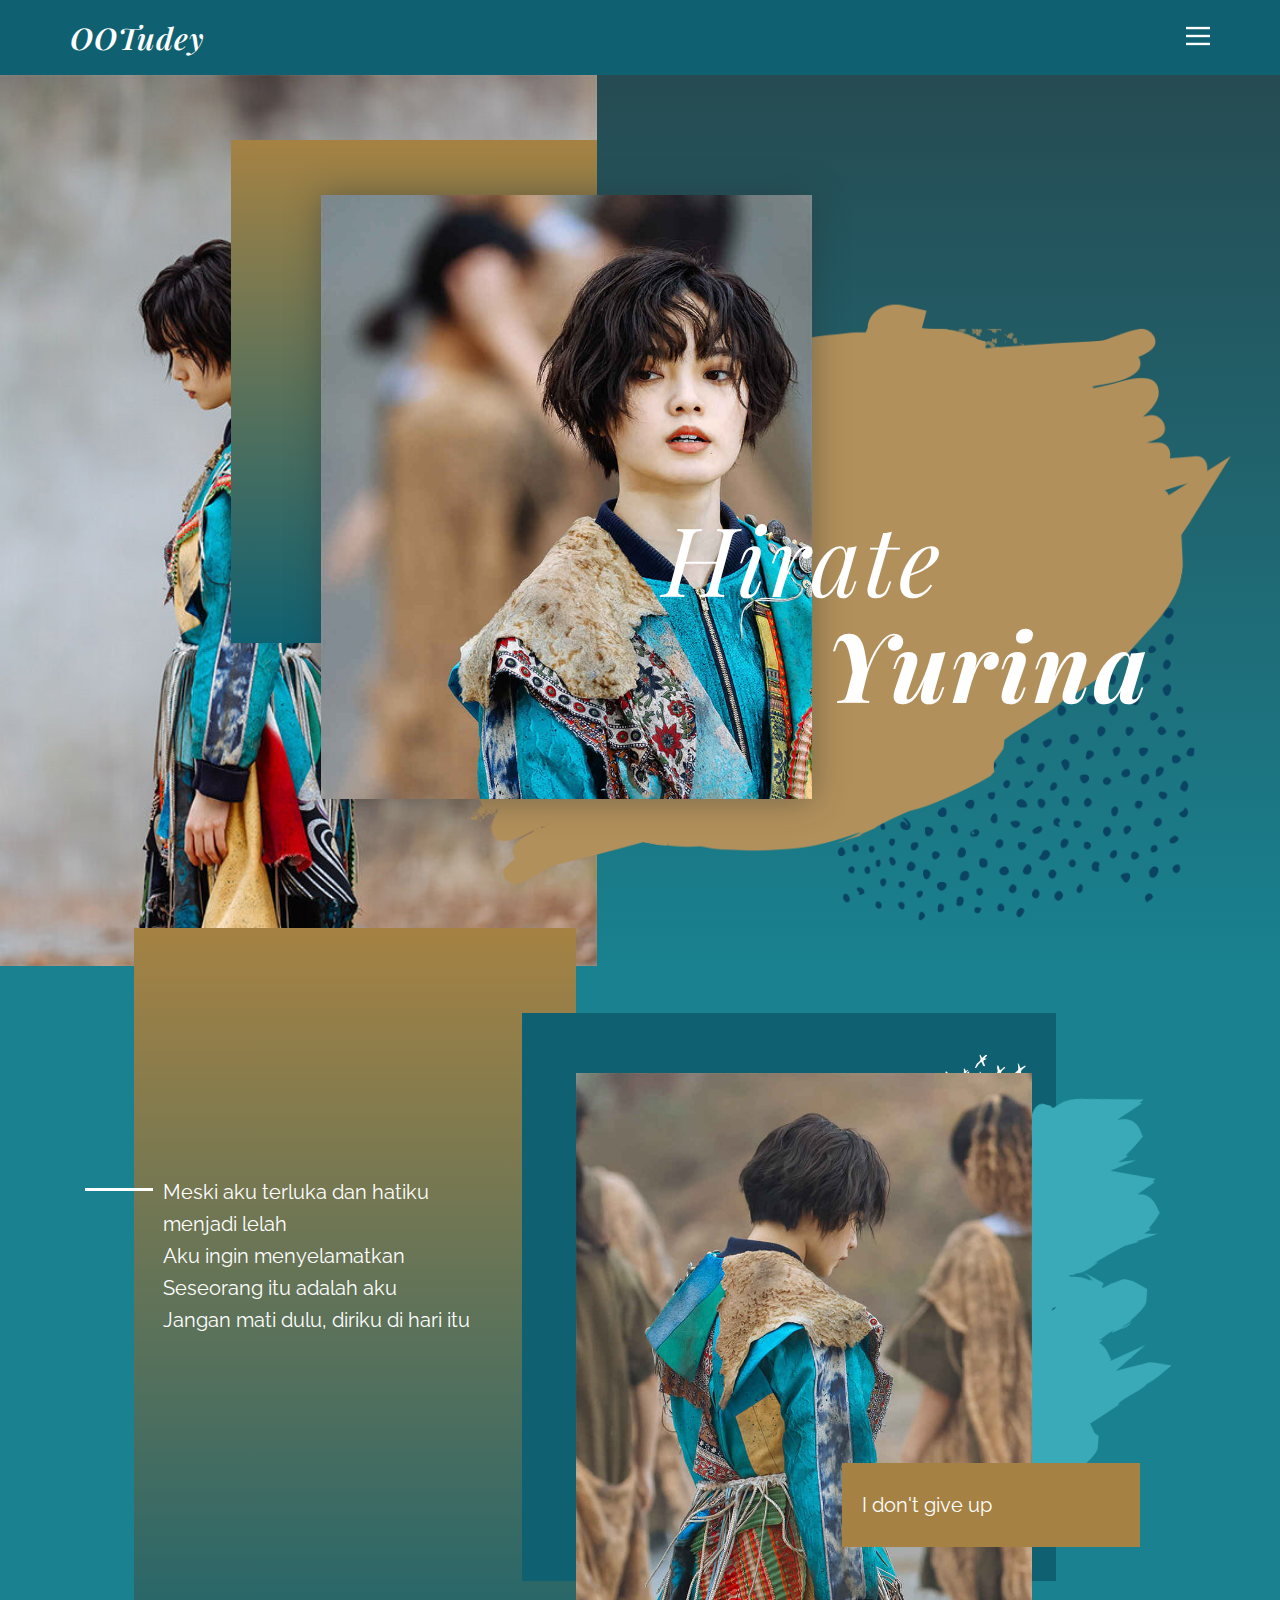
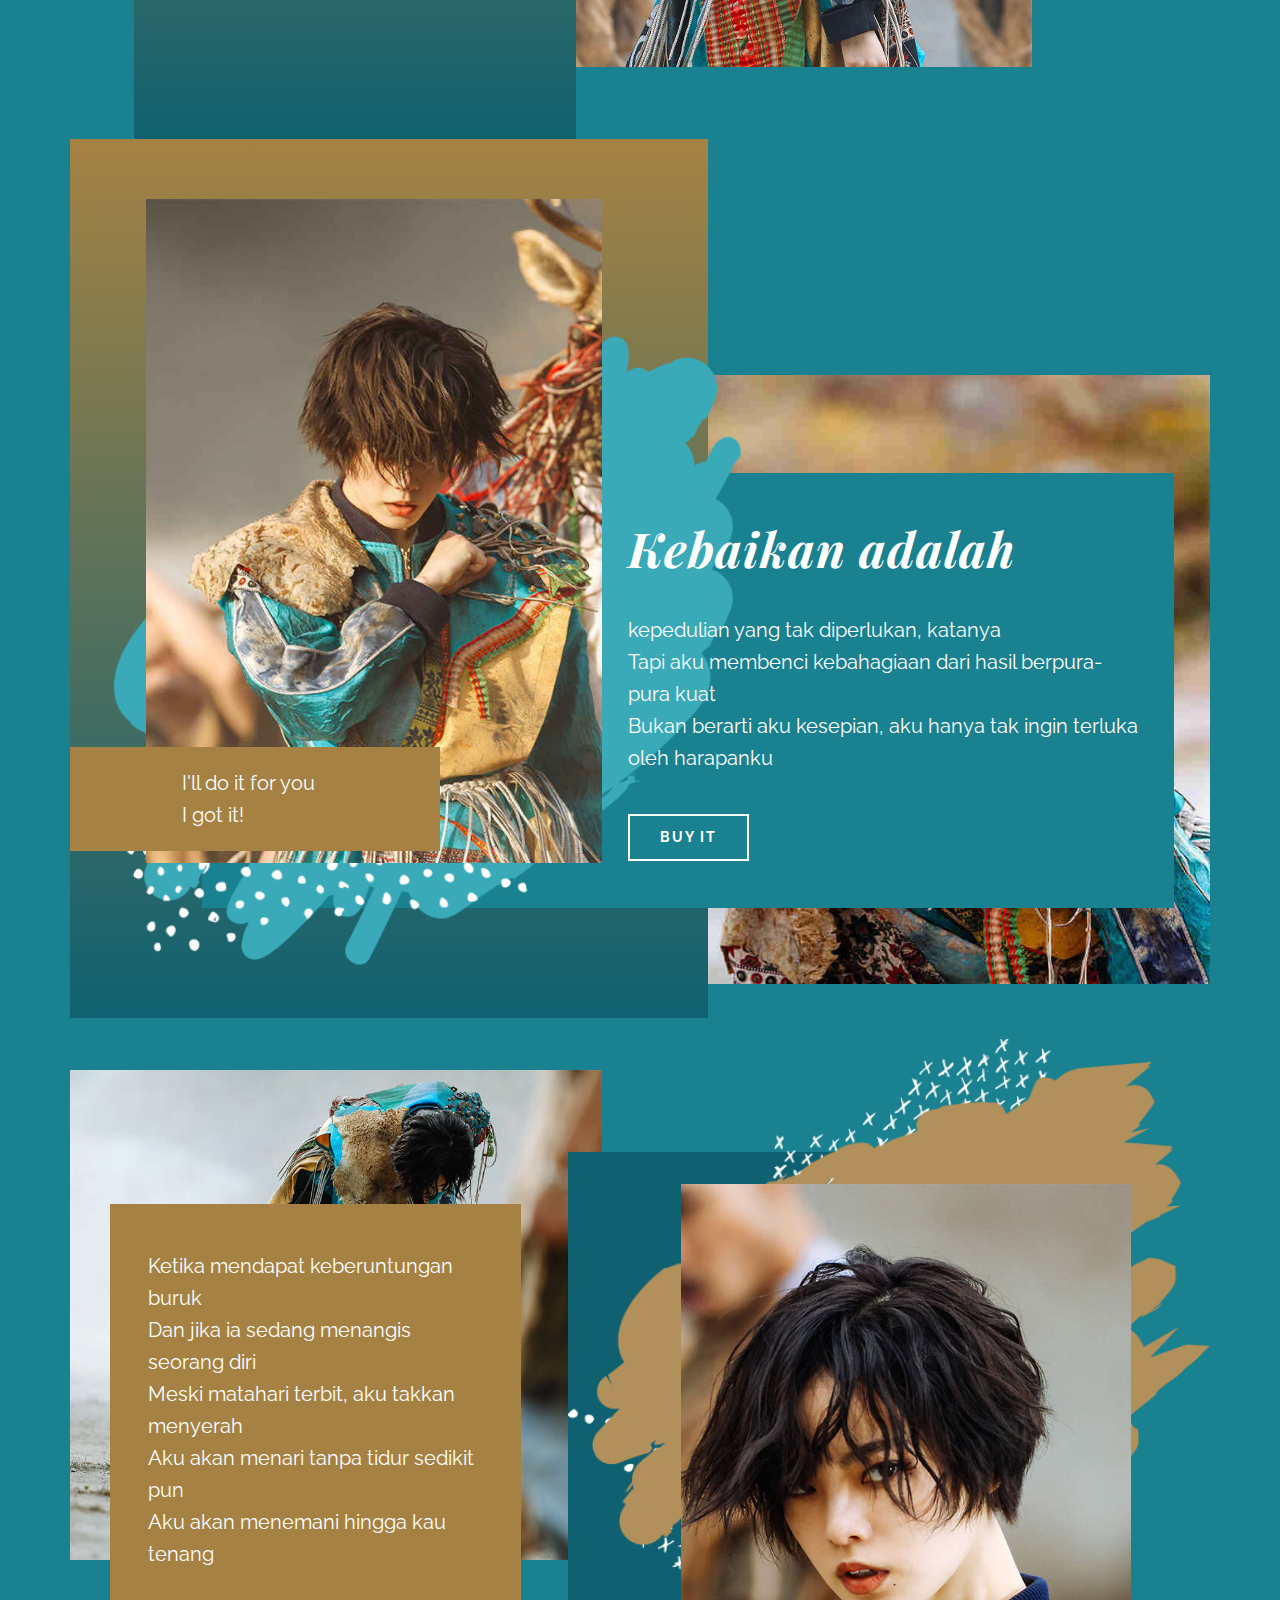
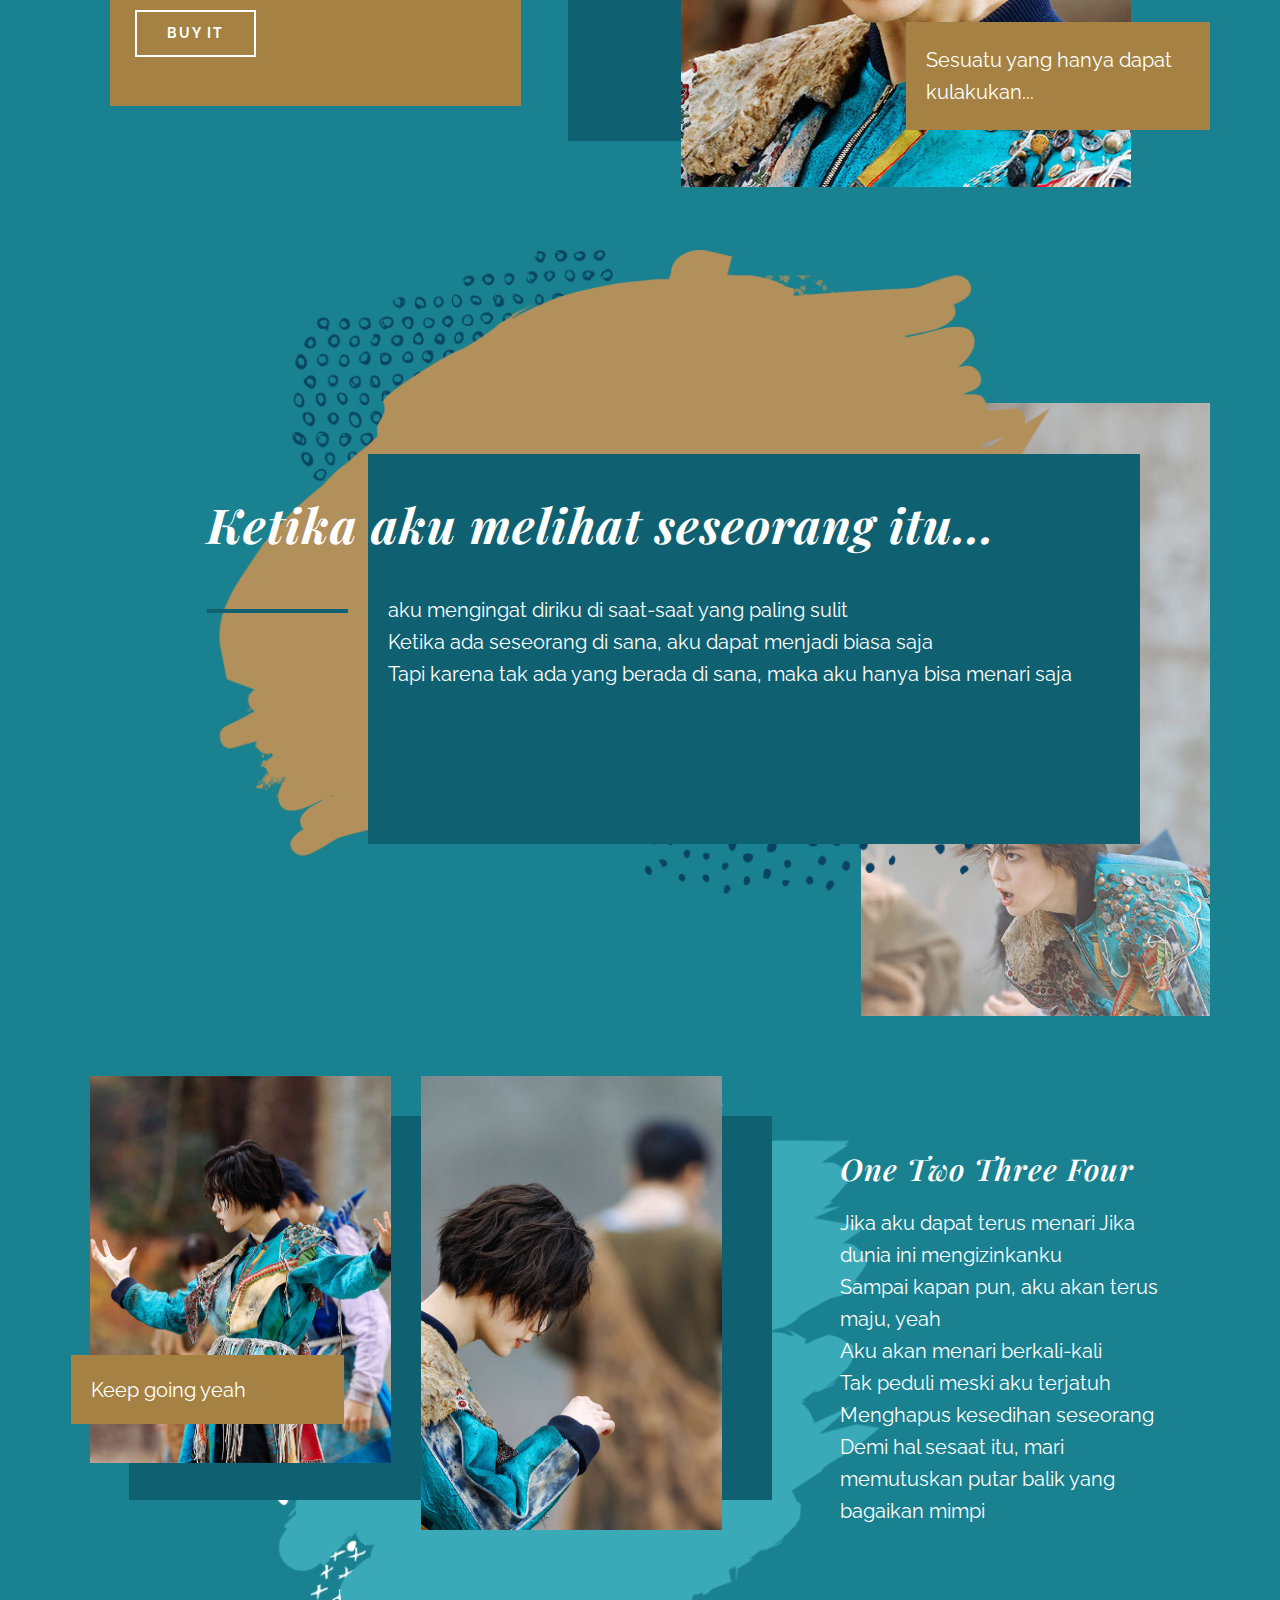
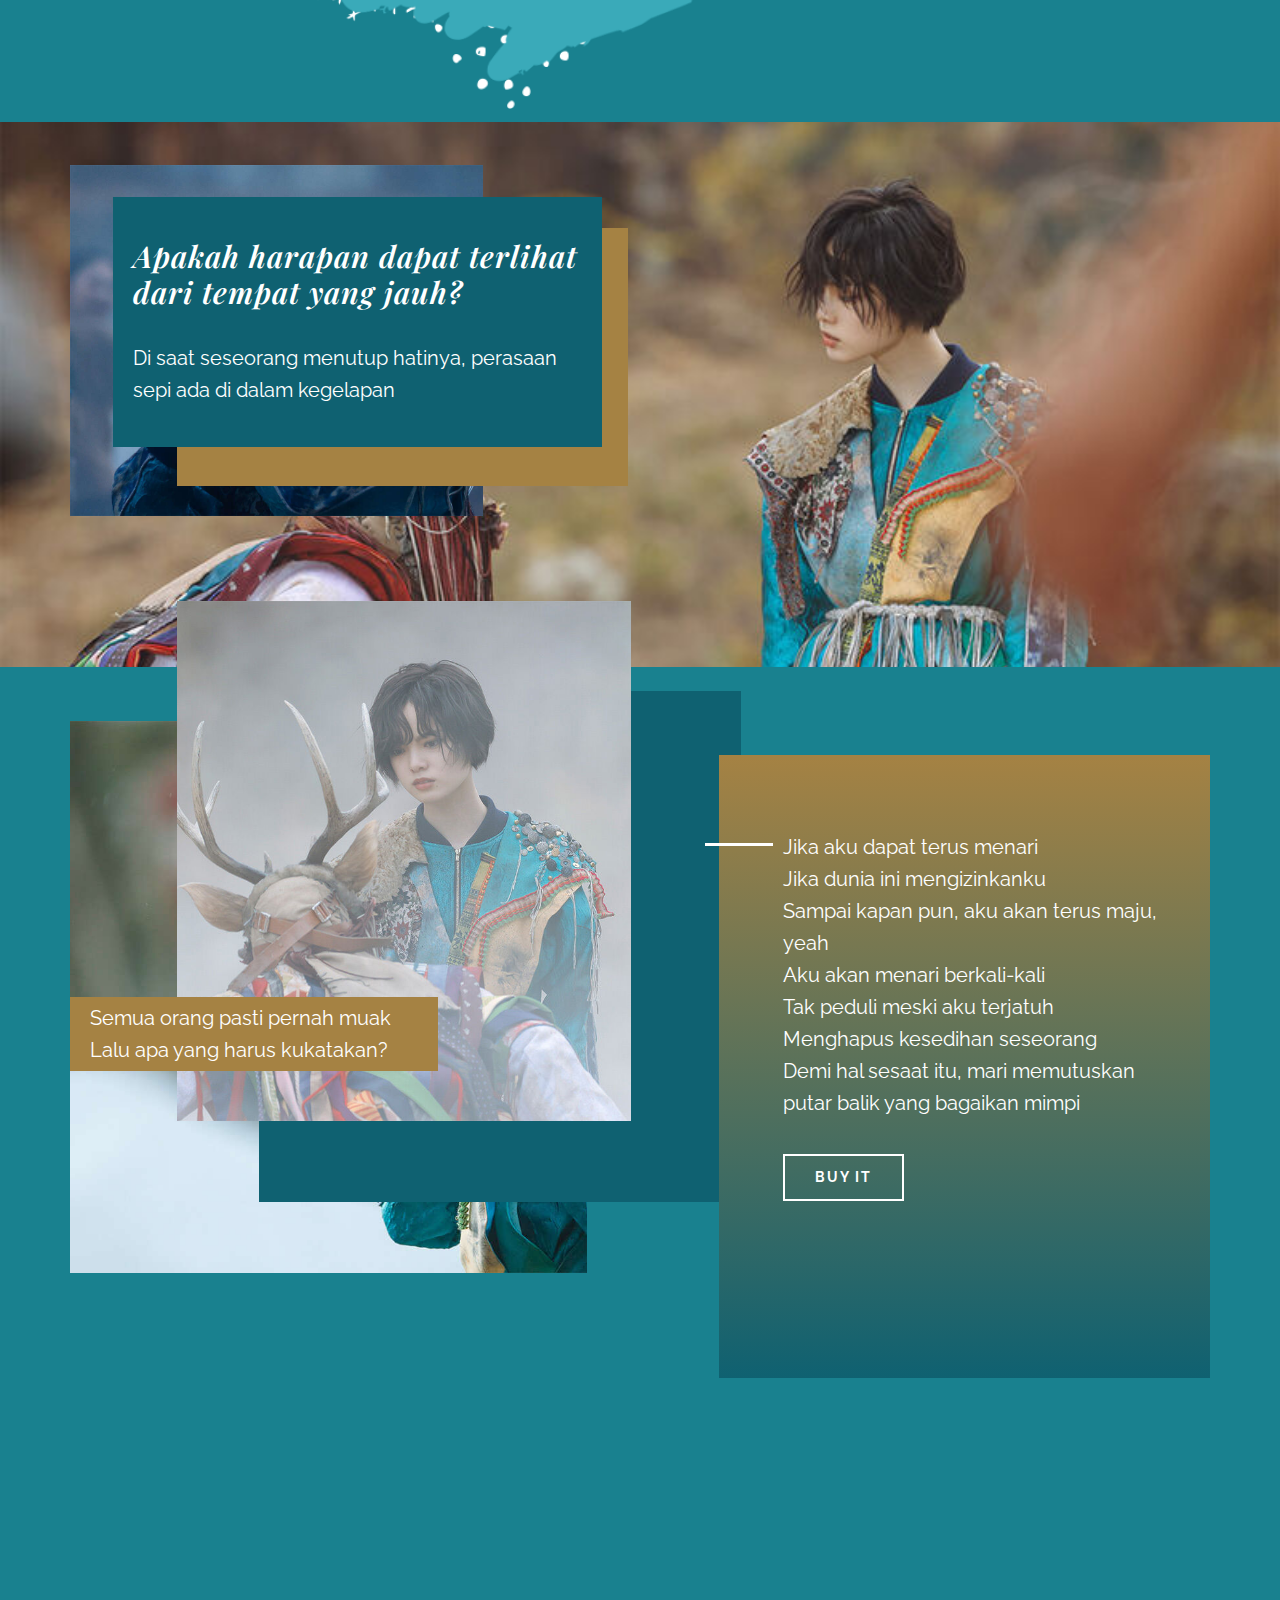
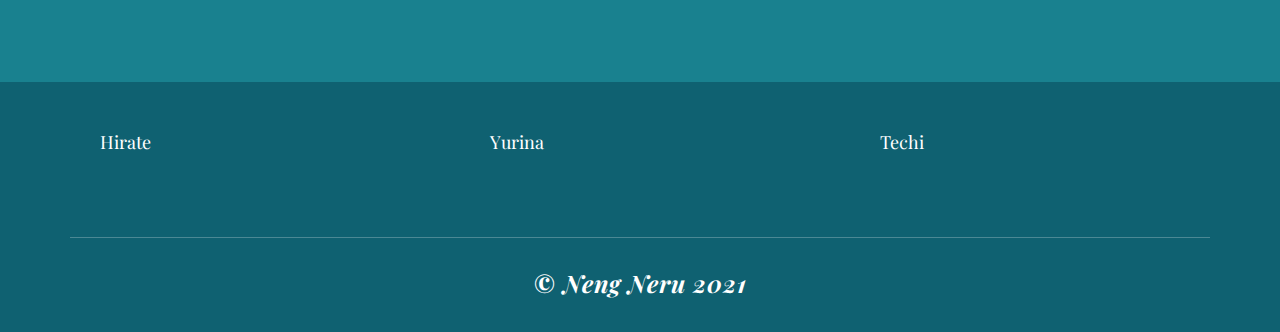
<file: Home.html>
<!DOCTYPE html>
<html style="font-size: 16px;">
  <head>
    <meta name="viewport" content="width=device-width, initial-scale=1.0">
    <meta charset="utf-8">
    <meta name="keywords" content="BeautyFaces, Matilda Nilsson, Redhead Runway Models">
    <meta name="description" content="">
    <meta name="page_type" content="np-template-header-footer-from-plugin">
    <title>Home</title>
    <link rel="stylesheet" href="nicepage.css" media="screen">
<link rel="stylesheet" href="Home.css" media="screen">
    <script class="u-script" type="text/javascript" src="jquery.js" defer=""></script>
    <script class="u-script" type="text/javascript" src="nicepage.js" defer=""></script>
    <meta name="generator" content="Nicepage 3.12.1, nicepage.com">
    <link id="u-theme-google-font" rel="stylesheet" href="https://fonts.googleapis.com/css?family=Playfair+Display:400,400i,500,500i,600,600i,700,700i,800,800i,900,900i|Raleway:100,100i,200,200i,300,300i,400,400i,500,500i,600,600i,700,700i,800,800i,900,900i">
    
    
    
    
    
    
    
    
    
    <script type="application/ld+json">{
		"@context": "http://schema.org",
		"@type": "Organization",
		"name": "",
		"url": "index.html"
}</script>
    <meta property="og:title" content="Home">
    <meta property="og:type" content="website">
    <meta name="theme-color" content="#a58243">
    <link rel="canonical" href="index.html">
    <meta property="og:url" content="index.html">
  </head>
  <body class="u-body"><header class="u-clearfix u-header u-palette-2-base u-header" id="sec-e6d6"><div class="u-align-left u-clearfix u-sheet u-sheet-1">
        <h3 class="u-align-left-xs u-headline u-text u-text-1">
          <a href="/">OOTudey</a>
        </h3>
        <nav class="u-menu u-menu-dropdown u-offcanvas u-menu-1" data-responsive-from="XL">
          <div class="menu-collapse">
            <a class="u-button-style u-nav-link u-text-body-alt-color" href="#" style="padding: 4px 0px; font-size: calc(1em + 8px);">
              <svg class="u-svg-link" preserveAspectRatio="xMidYMin slice" viewBox="0 0 302 302" style="undefined"><use xmlns:xlink="http://www.w3.org/1999/xlink" xlink:href="#svg-a760"></use></svg>
              <svg xmlns="http://www.w3.org/2000/svg" xmlns:xlink="http://www.w3.org/1999/xlink" version="1.1" id="svg-a760" x="0px" y="0px" viewBox="0 0 302 302" style="enable-background:new 0 0 302 302;" xml:space="preserve" class="u-svg-content"><g><rect y="36" width="302" height="30"></rect><rect y="236" width="302" height="30"></rect><rect y="136" width="302" height="30"></rect>
</g><g></g><g></g><g></g><g></g><g></g><g></g><g></g><g></g><g></g><g></g><g></g><g></g><g></g><g></g><g></g></svg>
            </a>
          </div>
          <div class="u-nav-container">
            <ul class="u-nav u-spacing-25 u-unstyled"><li class="u-nav-item"><a class="u-button-style u-nav-link" href="Home.html" style="padding: 8px 0px;">Home</a>
</li><li class="u-nav-item"><a class="u-button-style u-nav-link" href="About.html" style="padding: 8px 0px;">About</a>
</li><li class="u-nav-item"><a class="u-button-style u-nav-link" href="Contact.html" style="padding: 8px 0px;">Contact</a>
</li></ul>
          </div>
          <div class="u-nav-container-collapse">
            <div class="u-black u-container-style u-inner-container-layout u-opacity u-opacity-95 u-sidenav">
              <div class="u-sidenav-overflow">
                <div class="u-menu-close"></div>
                <ul class="u-align-center u-nav u-popupmenu-items u-unstyled u-nav-2"><li class="u-nav-item"><a class="u-button-style u-nav-link" href="Home.html" style="padding: 8px 0px;">Home</a>
</li><li class="u-nav-item"><a class="u-button-style u-nav-link" href="About.html" style="padding: 8px 0px;">About</a>
</li><li class="u-nav-item"><a class="u-button-style u-nav-link" href="Contact.html" style="padding: 8px 0px;">Contact</a>
</li></ul>
              </div>
            </div>
            <div class="u-black u-menu-overlay u-opacity u-opacity-70"></div>
          </div>
        </nav>
      </div></header> 
    <section class="u-clearfix u-palette-3-base u-section-1" id="sec-0431">
      <div class="u-clearfix u-expanded-width u-layout-wrap u-layout-wrap-1">
        <div class="u-layout">
          <div class="u-layout-row">
            <div class="u-container-style u-image u-layout-cell u-left-cell u-size-28 u-image-1" data-image-width="1200" data-image-height="800">
              <div class="u-container-layout">
                <div class="u-gradient u-shape u-shape-rectangle u-shape-1"></div>
              </div>
            </div>
            <div class="u-container-style u-gradient u-layout-cell u-right-cell u-size-32 u-layout-cell-2">
              <div class="u-container-layout">
                <img src="images/Untitled2.png" alt="" class="u-expanded-width-xs u-image u-image-contain u-image-default u-image-2" data-image-width="900" data-image-height="713">
                <div class="u-container-style u-group u-image u-image-3" data-image-width="800" data-image-height="1200">
                  <div class="u-container-layout u-container-layout-3"></div>
                </div>
                <div class="u-container-style u-group u-group-2">
                  <div class="u-container-layout u-valign-middle-sm u-valign-middle-xs u-container-layout-4">
                    <h1 class="u-text u-text-body-alt-color u-title u-text-1">
                      <span style="font-weight: normal;">Hirate</span>
                      <br>&nbsp; &nbsp; &nbsp; Yurina
                    </h1>
                  </div>
                </div>
              </div>
            </div>
          </div>
        </div>
      </div>
    </section>
    <section class="u-clearfix u-palette-3-base u-section-2" id="sec-8e24">
      <div class="u-clearfix u-expanded-width u-layout-wrap u-layout-wrap-1">
        <div class="u-layout">
          <div class="u-layout-row">
            <div class="u-container-style u-layout-cell u-left-cell u-size-27 u-layout-cell-1">
              <div class="u-container-layout u-container-layout-1">
                <div class="u-expanded-height u-gradient u-shape u-shape-rectangle u-shape-1"></div>
                <div class="u-container-style u-group u-group-1">
                  <div class="u-container-layout u-valign-top-lg u-valign-top-md">
                    <div class="u-border-3 u-border-white u-line u-line-horizontal u-line-1"></div>
                    <p class="u-text u-text-1">Meski aku terluka dan hatiku menjadi lelah&nbsp;<br>Aku ingin menyelamatkan&nbsp;<br>Seseorang itu adalah aku&nbsp;<br>Jangan mati dulu, diriku di hari itu
                    </p>
                  </div>
                </div>
              </div>
            </div>
            <div class="u-container-style u-layout-cell u-right-cell u-size-33 u-layout-cell-2">
              <div class="u-container-layout">
                <div class="u-palette-2-base u-shape u-shape-rectangle u-shape-2"></div>
                <img src="images/s.png" alt="" class="u-expanded-width-md u-expanded-width-sm u-expanded-width-xs u-image u-image-contain u-image-default u-image-1" data-image-width="633" data-image-height="648">
                <img class="u-image u-image-2" src="images/2000_2000_1024001.jpg" data-image-width="800" data-image-height="1200">
                <div class="u-align-left-md u-align-left-xl u-container-style u-group u-palette-1-base u-group-2">
                  <div class="u-container-layout u-container-layout-4">
                    <p class="u-text u-text-2">I don't give up&nbsp;<br>
                    </p>
                  </div>
                </div>
              </div>
            </div>
          </div>
        </div>
      </div>
    </section>
    <section class="u-clearfix u-palette-3-base u-section-3" id="sec-763f">
      <div class="u-clearfix u-sheet u-sheet-1">
        <img src="images/2000_2000_1024003nkb.jpeg" alt="" class="u-image u-image-default u-image-1" data-image-width="800" data-image-height="1200">
        <div class="u-expanded-width-xs u-gradient u-shape u-shape-rectangle u-shape-1"></div>
        <div class="u-palette-3-base u-shape u-shape-rectangle u-shape-2"></div>
        <img src="images/spot.png" alt="" class="u-expanded-width-sm u-expanded-width-xs u-image u-image-contain u-image-default u-image-2" data-image-width="656" data-image-height="630">
        <img src="images/chcgghcgj.jpeg" alt="" class="u-image u-image-default u-image-3" data-image-width="1200" data-image-height="800">
        <div class="u-container-style u-group u-group-1">
          <div class="u-container-layout u-valign-middle-sm u-valign-middle-xl u-container-layout-1">
            <h1 class="u-text u-text-1">Kebaikan adalah<br>
            </h1>
            <p class="u-text u-text-2">kepedulian yang tak diperlukan, katanya&nbsp;<br>Tapi aku membenci kebahagiaan dari hasil berpura-pura kuat&nbsp;<br>Bukan berarti aku kesepian, aku hanya tak ingin terluka oleh harapanku&nbsp;
            </p>
            <a href="https://hirateyurina.jp/s/hy/page/discography?ima=0000" class="u-border-2 u-border-white u-btn u-button-style u-btn-1" title="learn more" target="_blank">buy it</a>
          </div>
        </div>
        <div class="u-container-style u-group u-palette-1-base u-group-2">
          <div class="u-container-layout u-valign-middle-xs u-container-layout-2">
            <p class="u-text u-text-3">I'll do it for you&nbsp;<br>I got it!&nbsp;<br>
            </p>
          </div>
        </div>
      </div>
    </section>
    <section class="u-clearfix u-palette-3-base u-section-4" id="carousel_9e86">
      <div class="u-clearfix u-sheet u-sheet-1">
        <div class="u-clearfix u-expanded-width-lg u-expanded-width-md u-expanded-width-sm u-expanded-width-xl u-gutter-0 u-layout-wrap u-layout-wrap-1">
          <div class="u-layout">
            <div class="u-layout-row">
              <div class="u-container-style u-layout-cell u-right-cell u-size-28 u-layout-cell-1">
                <div class="u-container-layout">
                  <img class="u-expanded-width-lg u-expanded-width-sm u-expanded-width-xl u-expanded-width-xs u-image u-image-1" src="images/hkfgjcj.jpeg" data-image-width="1200" data-image-height="800">
                </div>
              </div>
              <div class="u-container-style u-layout-cell u-left-cell u-size-32 u-layout-cell-2">
                <div class="u-container-layout u-container-layout-2">
                  <div class="u-palette-2-base u-shape u-shape-rectangle u-shape-1"></div>
                  <img src="images/sot5.png" alt="" class="u-expanded-width-xs u-image u-image-contain u-image-default u-image-2" data-image-width="592" data-image-height="572">
                  <img class="u-image u-image-3" src="images/2000_2000_102400.jpeg" data-image-width="1200" data-image-height="800">
                  <div class="u-container-style u-group u-palette-1-base u-group-1">
                    <div class="u-container-layout u-container-layout-3">
                      <p class="u-text u-text-1">Sesuatu yang hanya dapat kulakukan...</p>
                    </div>
                  </div>
                </div>
              </div>
            </div>
          </div>
        </div>
        <div class="u-align-left-lg u-align-left-xl u-container-style u-group u-palette-1-base u-group-2">
          <div class="u-container-layout u-valign-middle-lg u-valign-middle-md u-valign-middle-sm u-container-layout-4">
            <p class="u-text u-text-2">Ketika mendapat keberuntungan buruk&nbsp;<br>Dan jika ia sedang menangis seorang diri&nbsp;<br>Meski matahari terbit, aku takkan menyerah&nbsp;<br>Aku akan menari tanpa tidur sedikit pun&nbsp;<br>Aku akan menemani hingga kau tenang
            </p>
            <a href="https://hirateyurina.jp/s/hy/page/discography?ima=0000" class="u-border-2 u-border-white u-btn u-button-style u-btn-1" title="learn more" target="_blank">buy it</a>
          </div>
        </div>
      </div>
    </section>
    <section class="u-clearfix u-palette-3-base u-section-5" id="sec-7484">
      <div class="u-clearfix u-sheet u-sheet-1">
        <img src="images/2000_2000_1024003ll.jpeg" alt="" class="u-image u-image-default u-image-1" data-image-width="1200" data-image-height="800">
        <img src="images/Untitled21.png" alt="" class="u-expanded-width-sm u-expanded-width-xs u-image u-image-contain u-image-default u-image-2" data-image-width="900" data-image-height="713">
        <div class="u-palette-2-base u-shape u-shape-rectangle u-shape-1"></div>
        <div class="u-clearfix u-layout-wrap u-layout-wrap-1">
          <div class="u-layout">
            <div class="u-layout-col">
              <div class="u-size-30">
                <div class="u-layout-row">
                  <div class="u-align-left u-container-style u-layout-cell u-left-cell u-right-cell u-size-60 u-layout-cell-1">
                    <div class="u-container-layout u-valign-middle u-container-layout-1">
                      <h1 class="u-align-left-md u-align-left-xs u-text u-text-1">Ketika aku melihat seseorang itu...<br>
                      </h1>
                    </div>
                  </div>
                </div>
              </div>
              <div class="u-size-30">
                <div class="u-layout-row">
                  <div class="u-align-center-lg u-align-center-sm u-align-center-xl u-align-center-xs u-container-style u-hidden-sm u-hidden-xs u-layout-cell u-left-cell u-size-12 u-layout-cell-2">
                    <div class="u-container-layout u-valign-top-lg u-valign-top-sm u-valign-top-xl u-valign-top-xs">
                      <div class="u-align-left u-border-4 u-border-palette-2-base u-hidden-sm u-hidden-xs u-line u-line-horizontal u-line-1"></div>
                    </div>
                  </div>
                  <div class="u-align-left u-container-style u-layout-cell u-right-cell u-size-48 u-layout-cell-3">
                    <div class="u-container-layout u-valign-top-lg u-valign-top-md u-valign-top-sm u-valign-top-xl u-container-layout-3">
                      <p class="u-text u-text-2">aku mengingat diriku di saat-saat yang paling sulit&nbsp;<br>Ketika ada seseorang di sana, aku dapat menjadi biasa saja&nbsp;<br>Tapi karena tak ada yang berada di sana, maka aku hanya bisa menari saja
                      </p>
                    </div>
                  </div>
                </div>
              </div>
            </div>
          </div>
        </div>
      </div>
    </section>
    <section class="u-clearfix u-palette-3-base u-section-6" id="sec-aa76">
      <div class="u-clearfix u-sheet u-sheet-1">
        <img src="images/s1.png" alt="" class="u-image u-image-contain u-image-default u-image-1">
        <div class="u-align-left u-palette-2-base u-shape u-shape-1"></div>
        <div class="u-clearfix u-expanded-width-lg u-expanded-width-md u-expanded-width-xl u-gutter-30 u-layout-wrap u-layout-wrap-1">
          <div class="u-gutter-0 u-layout">
            <div class="u-layout-row">
              <div class="u-align-left u-container-style u-layout-cell u-left-cell u-size-18 u-layout-cell-1" src="">
                <div class="u-container-layout" src="">
                  <img class="u-expanded-width-md u-expanded-width-sm u-expanded-width-xs u-image u-image-2" src="images/2000_2000_1024003aa.jpeg" data-image-width="1200" data-image-height="800">
                  <div class="u-align-right-md u-container-style u-group u-palette-1-base u-group-1">
                    <div class="u-container-layout u-valign-middle-md u-valign-middle-sm u-valign-middle-xl u-valign-middle-xs u-container-layout-2">
                      <p class="u-text u-text-1">Keep going yeah&nbsp;<br>
                      </p>
                    </div>
                  </div>
                </div>
              </div>
              <div class="u-align-left u-container-style u-layout-cell u-size-18 u-layout-cell-2" src="">
                <div class="u-container-layout" src="">
                  <img class="u-expanded-width-md u-expanded-width-sm u-expanded-width-xs u-image u-image-3" src="images/jcgcj.jpeg" data-image-width="800" data-image-height="1200">
                </div>
              </div>
              <div class="u-align-left u-container-style u-layout-cell u-right-cell u-size-24 u-layout-cell-3">
                <div class="u-container-layout u-container-layout-4">
                  <h3 class="u-text u-text-2">One Two Three Four</h3>
                  <p class="u-text u-text-3">Jika aku dapat terus menari
Jika dunia ini mengizinkanku&nbsp;<br>Sampai kapan pun, aku akan terus maju, yeah&nbsp;<br>Aku akan menari berkali-kali&nbsp;<br>Tak peduli meski aku terjatuh
Menghapus kesedihan seseorang&nbsp;<br>Demi hal sesaat itu, mari memutuskan putar balik yang bagaikan mimpi
                  </p>
                </div>
              </div>
            </div>
          </div>
        </div>
      </div>
    </section>
    <section class="u-clearfix u-image u-section-7" id="sec-0b55" data-image-width="800" data-image-height="534">
      <div class="u-clearfix u-sheet u-sheet-1">
        <img src="images/hgxhg.jpeg" alt="" class="u-image u-image-default u-image-1" data-image-width="1200" data-image-height="800">
        <div class="u-palette-1-base u-shape u-shape-rectangle u-shape-1"></div>
        <div class="u-align-left u-container-style u-group u-palette-2-base u-group-1">
          <div class="u-container-layout u-valign-middle u-container-layout-1">
            <h3 class="u-text u-text-body-alt-color u-text-1">Apakah harapan dapat terlihat dari tempat yang jauh?</h3>
            <p class="u-text u-text-body-alt-color u-text-2">Di saat seseorang menutup hatinya, perasaan sepi ada di dalam kegelapan</p>
          </div>
        </div>
      </div>
    </section>
    <section class="u-clearfix u-palette-3-base u-section-8" id="carousel_d465">
      <div class="u-clearfix u-sheet u-sheet-1">
        <div class="u-clearfix u-expanded-width u-layout-wrap u-layout-wrap-1">
          <div class="u-gutter-0 u-layout">
            <div class="u-layout-row">
              <div class="u-size-32 u-size-60-md">
                <div class="u-layout-row">
                  <div class="u-container-style u-layout-cell u-left-cell u-size-60 u-layout-cell-1">
                    <div class="u-container-layout">
                      <img src="images/mnm.jpeg" alt="" class="u-image u-image-default u-image-1" data-image-width="1200" data-image-height="800">
                      <div class="u-palette-2-base u-shape u-shape-rectangle u-shape-1"></div>
                      <img class="u-image u-image-2" src="images/mm.jpeg" data-image-width="1200" data-image-height="800">
                      <div class="u-align-right-md u-container-style u-group u-palette-1-base u-group-1">
                        <div class="u-container-layout u-valign-middle u-container-layout-2">
                          <p class="u-text u-text-1">Semua orang pasti pernah muak&nbsp;<br>Lalu apa yang harus kukatakan?
                          </p>
                        </div>
                      </div>
                      <div class="u-container-style u-expanded-width-xs u-group u-group-2">
                        <div class="u-container-layout u-container-layout-3"></div>
                      </div>
                    </div>
                  </div>
                </div>
              </div>
              <div class="u-size-28 u-size-60-md">
                <div class="u-layout-col">
                  <div class="u-container-style u-hidden-md u-hidden-sm u-hidden-xs u-layout-cell u-right-cell u-size-20 u-layout-cell-2">
                    <div class="u-container-layout"></div>
                  </div>
                  <div class="u-container-style u-layout-cell u-right-cell u-size-40 u-layout-cell-3">
                    <div class="u-container-layout">
                      <div class="u-expanded-width-md u-expanded-width-sm u-expanded-width-xs u-gradient u-shape u-shape-rectangle u-shape-2"></div>
                      <div class="u-container-style u-group u-group-3">
                        <div class="u-container-layout">
                          <div class="u-border-3 u-border-white u-line u-line-horizontal u-line-1"></div>
                          <p class="u-text u-text-2">Jika aku dapat terus menari&nbsp;<br>Jika dunia ini mengizinkanku&nbsp;<br>Sampai kapan pun, aku akan terus maju, yeah&nbsp;<br>Aku akan menari berkali-kali&nbsp;<br>Tak peduli meski aku terjatuh&nbsp;<br>Menghapus kesedihan seseorang&nbsp;<br>Demi hal sesaat itu, mari memutuskan putar balik yang bagaikan mimpi
                          </p>
                          <a href="https://hirateyurina.jp/s/hy/page/discography?ima=0000" class="u-border-2 u-border-white u-btn u-button-style u-btn-1" title="learn more" target="_blank">buy it</a>
                        </div>
                      </div>
                    </div>
                  </div>
                </div>
              </div>
            </div>
          </div>
        </div>
      </div>
    </section>
    
    
    <footer class="u-clearfix u-footer u-palette-2-base" id="sec-b2dc"><div class="u-clearfix u-sheet u-sheet-1">
        <div class="u-clearfix u-expanded-width-lg u-expanded-width-md u-expanded-width-xl u-expanded-width-xs u-gutter-30 u-layout-wrap u-layout-wrap-1">
          <div class="u-gutter-0 u-layout">
            <div class="u-layout-row">
              <div class="u-align-left u-container-style u-layout-cell u-left-cell u-size-20 u-size-20-md u-layout-cell-1">
                <div class="u-container-layout u-container-layout-1">
                  <h6 class="u-text u-text-1">Hirate</h6>
                </div>
              </div>
              <div class="u-align-left u-container-style u-layout-cell u-size-20 u-size-20-md u-layout-cell-2">
                <div class="u-container-layout u-container-layout-2">
                  <h6 class="u-text u-text-2">Yurina</h6>
                </div>
              </div>
              <div class="u-align-left u-container-style u-layout-cell u-right-cell u-size-20 u-size-20-md u-layout-cell-3">
                <div class="u-container-layout u-container-layout-3">
                  <h6 class="u-text u-text-3">Techi</h6>
                </div>
              </div>
            </div>
          </div>
        </div>
        <div class="u-align-left u-border-1 u-border-white u-expanded-width u-line u-line-horizontal u-opacity u-opacity-25 u-line-1"></div>
        <h4 class="u-align-center u-text u-text-4">© Neng Neru 2021</h4>
      </div></footer>
  </body>
</html>
</file>
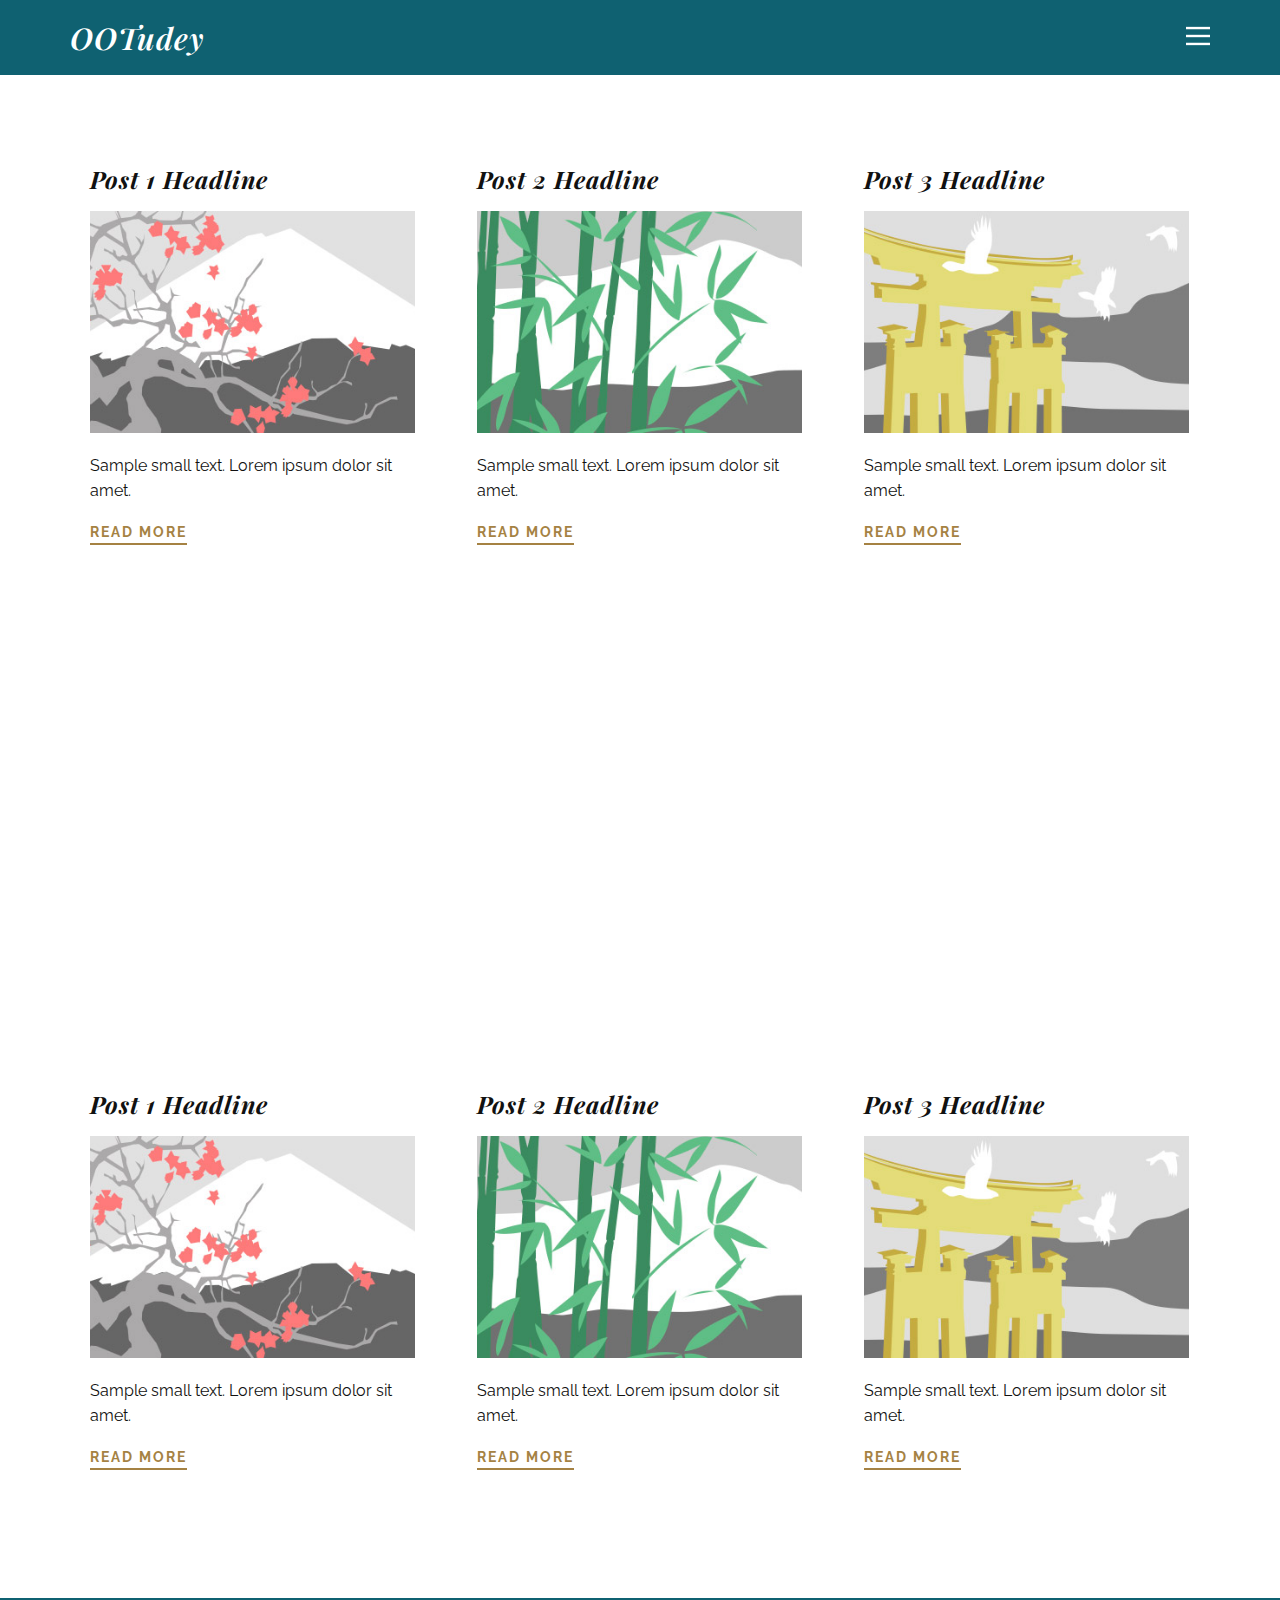
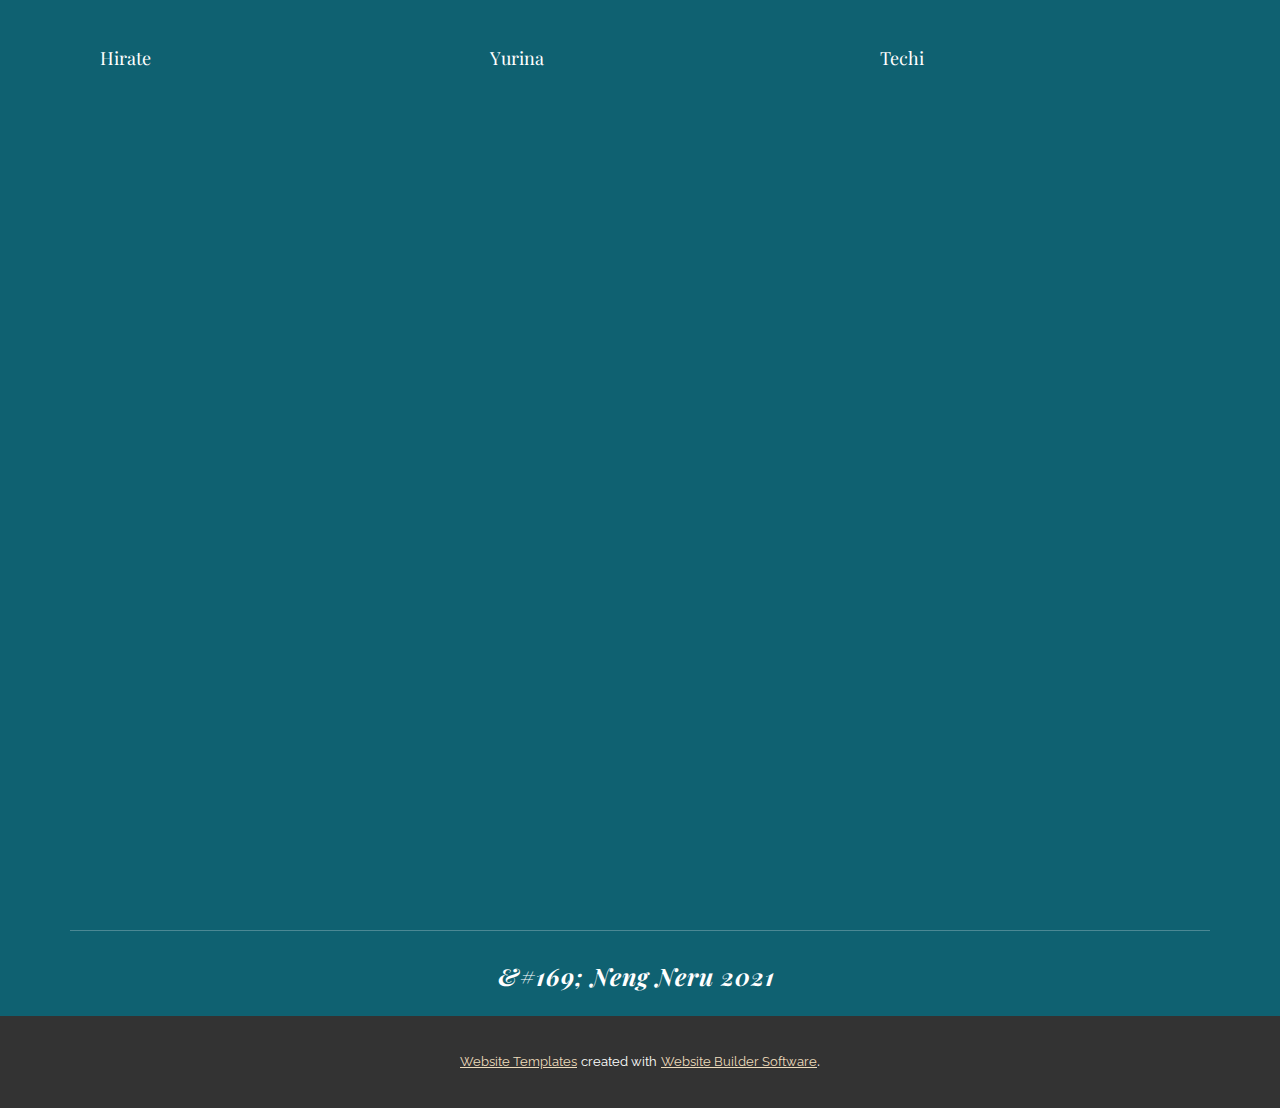
<file: blog/blog.html>
<html style="font-size: 16px;"><head>
    <meta name="viewport" content="width=device-width, initial-scale=1.0">
    <meta charset="utf-8">
    <meta name="keywords" content="">
    <meta name="description" content="">
    <meta name="page_type" content="np-template-header-footer-from-plugin">
    <title>Blog Template</title>
    <link rel="stylesheet" href="../nicepage.css" media="screen">
<link rel="stylesheet" href="../Blog-Template.css" media="screen">
    <script class="u-script" type="text/javascript" src="../jquery.js" defer=""></script>
    <script class="u-script" type="text/javascript" src="../nicepage.js" defer=""></script>
    <meta name="generator" content="Nicepage 3.12.1, nicepage.com">
    <link id="u-theme-google-font" rel="stylesheet" href="https://fonts.googleapis.com/css?family=Playfair+Display:400,400i,500,500i,600,600i,700,700i,800,800i,900,900i|Raleway:100,100i,200,200i,300,300i,400,400i,500,500i,600,600i,700,700i,800,800i,900,900i">
    
    
    
    <script type="application/ld+json">{
		"@context": "http://schema.org",
		"@type": "Organization",
		"name": "",
		"url": "index.html"
}</script>
    <meta property="og:title" content="Blog Template">
    <meta property="og:type" content="website">
    <meta name="theme-color" content="#a58243">
    <link rel="canonical" href="../index.html">
    <meta property="og:url" content="index.html">
  </head>
  <body class="u-body"><header class="u-clearfix u-header u-palette-2-base u-header" id="sec-e6d6"><div class="u-align-left u-clearfix u-sheet u-sheet-1">
        <h3 class="u-align-left-xs u-headline u-text u-text-1">
          <a href="/">OOTudey</a>
        </h3>
        <nav class="u-menu u-menu-dropdown u-offcanvas u-menu-1" data-responsive-from="XL">
          <div class="menu-collapse">
            <a class="u-button-style u-nav-link u-text-body-alt-color" href="#" style="padding: 4px 0px; font-size: calc(1em + 8px);">
              <svg class="u-svg-link" preserveAspectRatio="xMidYMin slice" viewBox="0 0 302 302" style="undefined"><use xmlns:xlink="http://www.w3.org/1999/xlink" xlink:href="#svg-a760"></use></svg>
              <svg xmlns="http://www.w3.org/2000/svg" xmlns:xlink="http://www.w3.org/1999/xlink" version="1.1" id="svg-a760" x="0px" y="0px" viewBox="0 0 302 302" style="enable-background:new 0 0 302 302;" xml:space="preserve" class="u-svg-content"><g><rect y="36" width="302" height="30"></rect><rect y="236" width="302" height="30"></rect><rect y="136" width="302" height="30"></rect>
</g><g></g><g></g><g></g><g></g><g></g><g></g><g></g><g></g><g></g><g></g><g></g><g></g><g></g><g></g><g></g></svg>
            </a>
          </div>
          <div class="u-nav-container">
            <ul class="u-nav u-spacing-25 u-unstyled"><li class="u-nav-item"><a class="u-button-style u-nav-link" href="../Home.html" style="padding: 8px 0px;">Home</a>
</li><li class="u-nav-item"><a class="u-button-style u-nav-link" href="../About.html" style="padding: 8px 0px;">About</a>
</li><li class="u-nav-item"><a class="u-button-style u-nav-link" href="../Contact.html" style="padding: 8px 0px;">Contact</a>
</li></ul>
          </div>
          <div class="u-nav-container-collapse">
            <div class="u-black u-container-style u-inner-container-layout u-opacity u-opacity-95 u-sidenav">
              <div class="u-sidenav-overflow">
                <div class="u-menu-close"></div>
                <ul class="u-align-center u-nav u-popupmenu-items u-unstyled u-nav-2"><li class="u-nav-item"><a class="u-button-style u-nav-link" href="../Home.html" style="padding: 8px 0px;">Home</a>
</li><li class="u-nav-item"><a class="u-button-style u-nav-link" href="../About.html" style="padding: 8px 0px;">About</a>
</li><li class="u-nav-item"><a class="u-button-style u-nav-link" href="../Contact.html" style="padding: 8px 0px;">Contact</a>
</li></ul>
              </div>
            </div>
            <div class="u-black u-menu-overlay u-opacity u-opacity-70"></div>
          </div>
        </nav>
      </div></header>
    <section class="u-clearfix u-section-1" id="sec-9ebc">
      <div class="u-clearfix u-sheet u-valign-middle u-sheet-1"><!--blog--><!--blog_options_json--><!--{"type":"Recent","source":"","tags":"","count":""}--><!--/blog_options_json-->
        <div class="u-blog u-expanded-width u-repeater u-repeater-1"><!--blog_post-->
          <div class="u-blog-post u-container-style u-repeater-item u-white u-repeater-item-1">
            <div class="u-container-layout u-similar-container u-valign-top u-container-layout-1"><!--blog_post_header-->
              <h4 class="u-blog-control u-text u-text-1">
                <a class="u-post-header-link" href="../blog/post.html"><!--blog_post_header_content-->Post 1 Headline<!--/blog_post_header_content--></a>
              </h4><!--/blog_post_header--><!--blog_post_image-->
              <a class="u-post-header-link" href="../blog/post.html"><img alt="" class="u-blog-control u-expanded-width u-image u-image-default u-image-1" src="[data-uri]"></a><!--/blog_post_image--><!--blog_post_content-->
              <div class="u-blog-control u-post-content u-text u-text-2 fr-view">Sample small text. Lorem ipsum dolor sit amet.</div><!--/blog_post_content--><!--blog_post_readmore-->
              <a href="../blog/post.html" class="u-blog-control u-border-2 u-border-palette-1-base u-btn u-btn-rectangle u-button-style u-none u-btn-1"><!--blog_post_readmore_content-->Read More<!--/blog_post_readmore_content--></a><!--/blog_post_readmore-->
            </div>
          </div><div class="u-blog-post u-container-style u-repeater-item u-video-cover u-white">
            <div class="u-container-layout u-similar-container u-valign-top u-container-layout-2"><!--blog_post_header-->
              <h4 class="u-blog-control u-text u-text-3">
                <a class="u-post-header-link" href="../blog/post-1.html"><!--blog_post_header_content-->Post 2 Headline<!--/blog_post_header_content--></a>
              </h4><!--/blog_post_header--><!--blog_post_image-->
              <a class="u-post-header-link" href="../blog/post-1.html"><img alt="" class="u-blog-control u-expanded-width u-image u-image-default u-image-2" src="[data-uri]"></a><!--/blog_post_image--><!--blog_post_content-->
              <div class="u-blog-control u-post-content u-text u-text-4 fr-view">Sample small text. Lorem ipsum dolor sit amet.</div><!--/blog_post_content--><!--blog_post_readmore-->
              <a href="../blog/post-1.html" class="u-blog-control u-border-2 u-border-palette-1-base u-btn u-btn-rectangle u-button-style u-none u-btn-2"><!--blog_post_readmore_content-->Read More<!--/blog_post_readmore_content--></a><!--/blog_post_readmore-->
            </div>
          </div><div class="u-blog-post u-container-style u-repeater-item u-video-cover u-white">
            <div class="u-container-layout u-similar-container u-valign-top u-container-layout-3"><!--blog_post_header-->
              <h4 class="u-blog-control u-text u-text-5">
                <a class="u-post-header-link" href="../blog/post-2.html"><!--blog_post_header_content-->Post 3 Headline<!--/blog_post_header_content--></a>
              </h4><!--/blog_post_header--><!--blog_post_image-->
              <a class="u-post-header-link" href="../blog/post-2.html"><img alt="" class="u-blog-control u-expanded-width u-image u-image-default u-image-3" src="[data-uri]"></a><!--/blog_post_image--><!--blog_post_content-->
              <div class="u-blog-control u-post-content u-text u-text-6 fr-view">Sample small text. Lorem ipsum dolor sit amet.</div><!--/blog_post_content--><!--blog_post_readmore-->
              <a href="../blog/post-2.html" class="u-blog-control u-border-2 u-border-palette-1-base u-btn u-btn-rectangle u-button-style u-none u-btn-3"><!--blog_post_readmore_content-->Read More<!--/blog_post_readmore_content--></a><!--/blog_post_readmore-->
            </div>
          </div><div class="u-blog-post u-container-style u-repeater-item u-white u-repeater-item-1">
            <div class="u-container-layout u-similar-container u-valign-top u-container-layout-1"><!--blog_post_header-->
              <h4 class="u-blog-control u-text u-text-1">
                <a class="u-post-header-link" href="../blog/post-3.html"><!--blog_post_header_content-->Post 1 Headline<!--/blog_post_header_content--></a>
              </h4><!--/blog_post_header--><!--blog_post_image-->
              <a class="u-post-header-link" href="../blog/post-3.html"><img alt="" class="u-blog-control u-expanded-width u-image u-image-default u-image-1" src="[data-uri]"></a><!--/blog_post_image--><!--blog_post_content-->
              <div class="u-blog-control u-post-content u-text u-text-2 fr-view">Sample small text. Lorem ipsum dolor sit amet.</div><!--/blog_post_content--><!--blog_post_readmore-->
              <a href="../blog/post-3.html" class="u-blog-control u-border-2 u-border-palette-1-base u-btn u-btn-rectangle u-button-style u-none u-btn-1"><!--blog_post_readmore_content-->Read More<!--/blog_post_readmore_content--></a><!--/blog_post_readmore-->
            </div>
          </div><div class="u-blog-post u-container-style u-repeater-item u-video-cover u-white">
            <div class="u-container-layout u-similar-container u-valign-top u-container-layout-2"><!--blog_post_header-->
              <h4 class="u-blog-control u-text u-text-3">
                <a class="u-post-header-link" href="../blog/post-4.html"><!--blog_post_header_content-->Post 2 Headline<!--/blog_post_header_content--></a>
              </h4><!--/blog_post_header--><!--blog_post_image-->
              <a class="u-post-header-link" href="../blog/post-4.html"><img alt="" class="u-blog-control u-expanded-width u-image u-image-default u-image-2" src="[data-uri]"></a><!--/blog_post_image--><!--blog_post_content-->
              <div class="u-blog-control u-post-content u-text u-text-4 fr-view">Sample small text. Lorem ipsum dolor sit amet.</div><!--/blog_post_content--><!--blog_post_readmore-->
              <a href="../blog/post-4.html" class="u-blog-control u-border-2 u-border-palette-1-base u-btn u-btn-rectangle u-button-style u-none u-btn-2"><!--blog_post_readmore_content-->Read More<!--/blog_post_readmore_content--></a><!--/blog_post_readmore-->
            </div>
          </div><div class="u-blog-post u-container-style u-repeater-item u-video-cover u-white">
            <div class="u-container-layout u-similar-container u-valign-top u-container-layout-3"><!--blog_post_header-->
              <h4 class="u-blog-control u-text u-text-5">
                <a class="u-post-header-link" href="../blog/post-5.html"><!--blog_post_header_content-->Post 3 Headline<!--/blog_post_header_content--></a>
              </h4><!--/blog_post_header--><!--blog_post_image-->
              <a class="u-post-header-link" href="../blog/post-5.html"><img alt="" class="u-blog-control u-expanded-width u-image u-image-default u-image-3" src="[data-uri]"></a><!--/blog_post_image--><!--blog_post_content-->
              <div class="u-blog-control u-post-content u-text u-text-6 fr-view">Sample small text. Lorem ipsum dolor sit amet.</div><!--/blog_post_content--><!--blog_post_readmore-->
              <a href="../blog/post-5.html" class="u-blog-control u-border-2 u-border-palette-1-base u-btn u-btn-rectangle u-button-style u-none u-btn-3"><!--blog_post_readmore_content-->Read More<!--/blog_post_readmore_content--></a><!--/blog_post_readmore-->
            </div>
          </div><!--/blog_post--><!--blog_post-->
          <!--/blog_post--><!--blog_post-->
          <!--/blog_post-->
        </div><!--/blog-->
      </div>
    </section>
    <section class="u-clearfix u-section-2" id="sec-574f">
      <div class="u-clearfix u-sheet u-sheet-1"></div>
    </section>
    
    
    <footer class="u-clearfix u-footer u-palette-2-base" id="sec-b2dc"><div class="u-clearfix u-sheet u-sheet-1">
        <div class="u-clearfix u-expanded-width-lg u-expanded-width-md u-expanded-width-xl u-expanded-width-xs u-gutter-30 u-layout-wrap u-layout-wrap-1">
          <div class="u-gutter-0 u-layout">
            <div class="u-layout-row">
              <div class="u-align-left u-container-style u-layout-cell u-left-cell u-size-20 u-size-20-md u-layout-cell-1">
                <div class="u-container-layout u-container-layout-1">
                  <h6 class="u-text u-text-1">Hirate</h6>
                </div>
              </div>
              <div class="u-align-left u-container-style u-layout-cell u-size-20 u-size-20-md u-layout-cell-2">
                <div class="u-container-layout u-container-layout-2">
                  <h6 class="u-text u-text-2">Yurina</h6>
                </div>
              </div>
              <div class="u-align-left u-container-style u-layout-cell u-right-cell u-size-20 u-size-20-md u-layout-cell-3">
                <div class="u-container-layout u-container-layout-3">
                  <h6 class="u-text u-text-3">Techi</h6>
                </div>
              </div>
            </div>
          </div>
        </div>
        <div class="u-align-left u-border-1 u-border-white u-expanded-width u-line u-line-horizontal u-opacity u-opacity-25 u-line-1"></div>
        <h4 class="u-align-center u-text u-text-4">&amp;#169; Neng Neru 2021&nbsp;</h4>
      </div></footer>
    <section class="u-backlink u-clearfix u-grey-80">
      <a class="u-link" href="https://nicepage.com/website-templates" target="_blank">
        <span>Website Templates</span>
      </a>
      <p class="u-text">
        <span>created with</span>
      </p>
      <a class="u-link" href="https://nicepage.com/" target="_blank">
        <span>Website Builder Software</span>
      </a>. 
    </section>
  
</body></html>
</file>
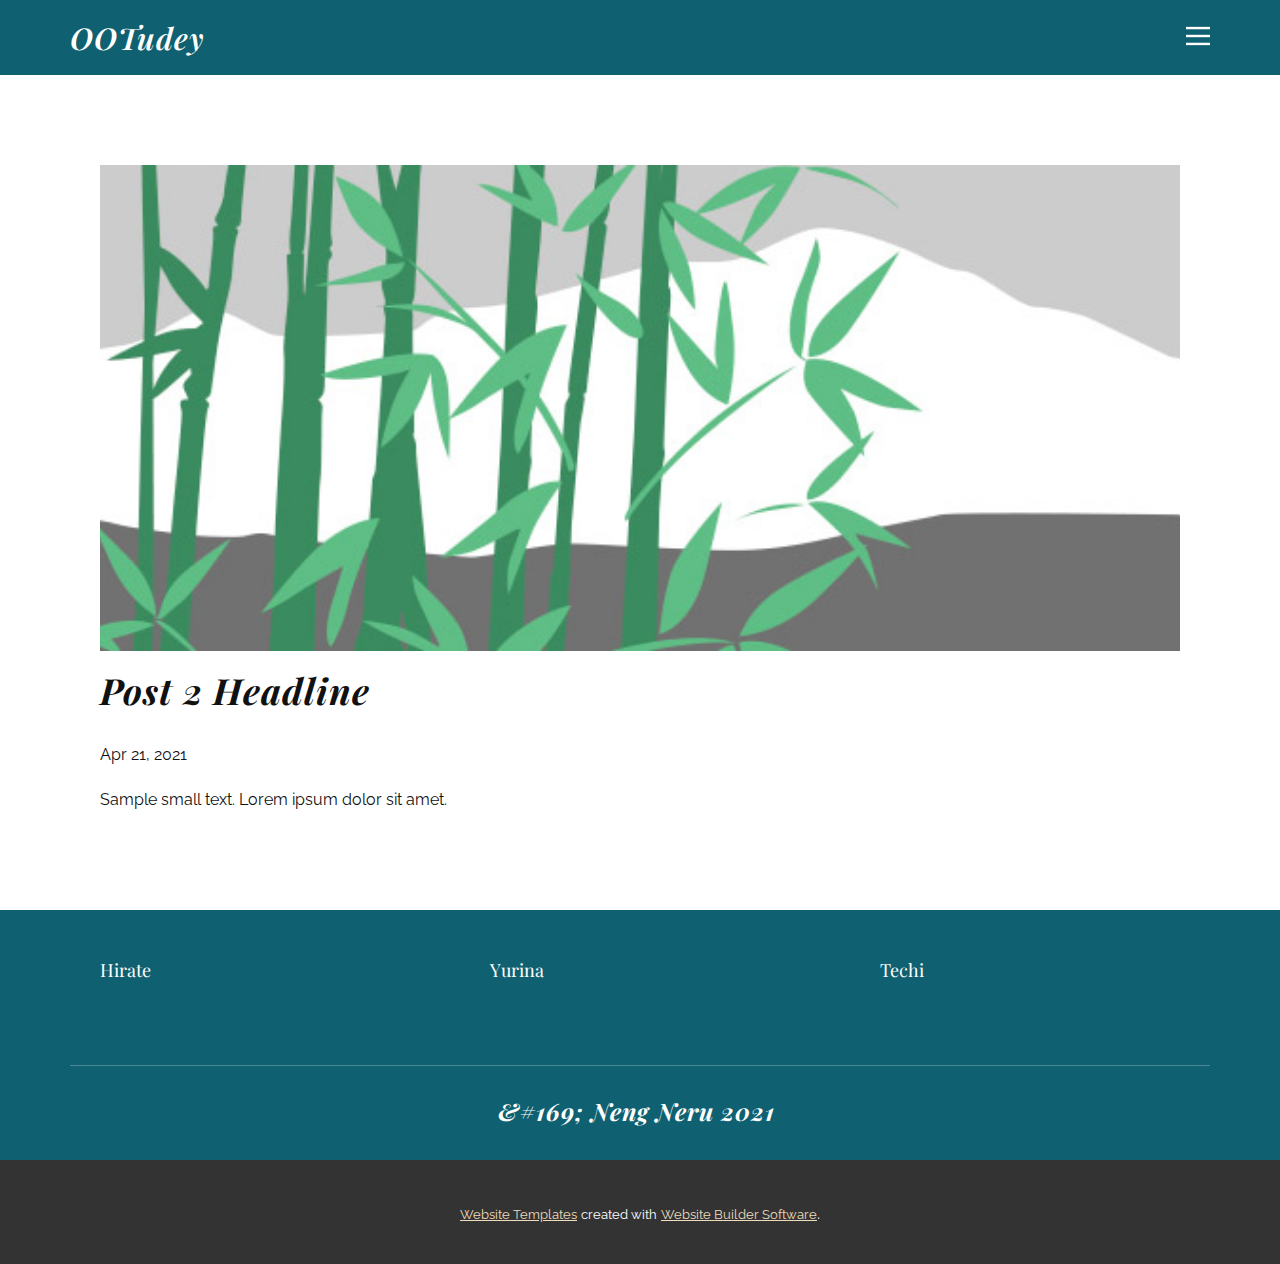
<file: blog/post-1.html>
<!doctype html>
<html style="font-size: 16px;"><head>
    <meta name="viewport" content="width=device-width, initial-scale=1.0">
    <meta charset="utf-8">
    <meta name="keywords" content="Post 1 Headline">
    <meta name="description" content="">
    <meta name="page_type" content="np-template-header-footer-from-plugin">
    <title>Post 2 Headline</title>
    <link rel="stylesheet" href="../nicepage.css" media="screen">
<link rel="stylesheet" href="../Post-Template.css" media="screen">
    <script class="u-script" type="text/javascript" src="../jquery.js" defer=""></script>
    <script class="u-script" type="text/javascript" src="../nicepage.js" defer=""></script>
    <meta name="generator" content="Nicepage 3.12.1, nicepage.com">
    <link id="u-theme-google-font" rel="stylesheet" href="https://fonts.googleapis.com/css?family=Playfair+Display:400,400i,500,500i,600,600i,700,700i,800,800i,900,900i|Raleway:100,100i,200,200i,300,300i,400,400i,500,500i,600,600i,700,700i,800,800i,900,900i">
    
    
    <script type="application/ld+json">{
		"@context": "http://schema.org",
		"@type": "Organization",
		"name": "",
		"url": "index.html"
}</script>
    <meta property="og:title" content="Post Template">
    <meta property="og:type" content="website">
    <meta name="theme-color" content="#a58243">
    <link rel="canonical" href="../index.html">
    <meta property="og:url" content="index.html">
  </head>
  <body class="u-body"><header class="u-clearfix u-header u-palette-2-base u-header" id="sec-e6d6"><div class="u-align-left u-clearfix u-sheet u-sheet-1">
        <h3 class="u-align-left-xs u-headline u-text u-text-1">
          <a href="/">OOTudey</a>
        </h3>
        <nav class="u-menu u-menu-dropdown u-offcanvas u-menu-1" data-responsive-from="XL">
          <div class="menu-collapse">
            <a class="u-button-style u-nav-link u-text-body-alt-color" href="#" style="padding: 4px 0px; font-size: calc(1em + 8px);">
              <svg class="u-svg-link" preserveAspectRatio="xMidYMin slice" viewBox="0 0 302 302" style="undefined"><use xmlns:xlink="http://www.w3.org/1999/xlink" xlink:href="#svg-a760"></use></svg>
              <svg xmlns="http://www.w3.org/2000/svg" xmlns:xlink="http://www.w3.org/1999/xlink" version="1.1" id="svg-a760" x="0px" y="0px" viewBox="0 0 302 302" style="enable-background:new 0 0 302 302;" xml:space="preserve" class="u-svg-content"><g><rect y="36" width="302" height="30"></rect><rect y="236" width="302" height="30"></rect><rect y="136" width="302" height="30"></rect>
</g><g></g><g></g><g></g><g></g><g></g><g></g><g></g><g></g><g></g><g></g><g></g><g></g><g></g><g></g><g></g></svg>
            </a>
          </div>
          <div class="u-nav-container">
            <ul class="u-nav u-spacing-25 u-unstyled"><li class="u-nav-item"><a class="u-button-style u-nav-link" href="../Home.html" style="padding: 8px 0px;">Home</a>
</li><li class="u-nav-item"><a class="u-button-style u-nav-link" href="../About.html" style="padding: 8px 0px;">About</a>
</li><li class="u-nav-item"><a class="u-button-style u-nav-link" href="../Contact.html" style="padding: 8px 0px;">Contact</a>
</li></ul>
          </div>
          <div class="u-nav-container-collapse">
            <div class="u-black u-container-style u-inner-container-layout u-opacity u-opacity-95 u-sidenav">
              <div class="u-sidenav-overflow">
                <div class="u-menu-close"></div>
                <ul class="u-align-center u-nav u-popupmenu-items u-unstyled u-nav-2"><li class="u-nav-item"><a class="u-button-style u-nav-link" href="../Home.html" style="padding: 8px 0px;">Home</a>
</li><li class="u-nav-item"><a class="u-button-style u-nav-link" href="../About.html" style="padding: 8px 0px;">About</a>
</li><li class="u-nav-item"><a class="u-button-style u-nav-link" href="../Contact.html" style="padding: 8px 0px;">Contact</a>
</li></ul>
              </div>
            </div>
            <div class="u-black u-menu-overlay u-opacity u-opacity-70"></div>
          </div>
        </nav>
      </div></header>
    <section class="u-align-center u-clearfix u-section-1" id="sec-715a">
      <div class="u-clearfix u-sheet u-valign-middle-md u-valign-middle-sm u-valign-middle-xs u-sheet-1"><!--post_details--><!--post_details_options_json--><!--{"source":""}--><!--/post_details_options_json--><!--blog_post-->
        <div class="u-container-style u-expanded-width u-post-details u-post-details-1">
          <div class="u-container-layout u-valign-middle u-container-layout-1"><!--blog_post_image-->
            <img alt="" class="u-blog-control u-expanded-width u-image u-image-default u-image-1" src="[data-uri]"><!--/blog_post_image--><!--blog_post_header-->
            <h2 class="u-blog-control u-text u-text-1">Post 2 Headline</h2><!--/blog_post_header--><!--blog_post_metadata-->
            <div class="u-blog-control u-metadata u-metadata-1"><!--blog_post_metadata_date-->
              <span class="u-meta-date u-meta-icon">Apr 21, 2021</span><!--/blog_post_metadata_date--><!--blog_post_metadata_category-->
              <!--/blog_post_metadata_category--><!--blog_post_metadata_comments-->
              <!--/blog_post_metadata_comments-->
            </div><!--/blog_post_metadata--><!--blog_post_content-->
            <div class="u-align-justify u-blog-control u-post-content u-text u-text-2 fr-view">
  Sample small text. Lorem ipsum dolor sit amet.
  </div><!--/blog_post_content-->
          </div>
        </div><!--/blog_post--><!--/post_details-->
      </div>
    </section>
    
    
    <footer class="u-clearfix u-footer u-palette-2-base" id="sec-b2dc"><div class="u-clearfix u-sheet u-sheet-1">
        <div class="u-clearfix u-expanded-width-lg u-expanded-width-md u-expanded-width-xl u-expanded-width-xs u-gutter-30 u-layout-wrap u-layout-wrap-1">
          <div class="u-gutter-0 u-layout">
            <div class="u-layout-row">
              <div class="u-align-left u-container-style u-layout-cell u-left-cell u-size-20 u-size-20-md u-layout-cell-1">
                <div class="u-container-layout u-container-layout-1">
                  <h6 class="u-text u-text-1">Hirate</h6>
                </div>
              </div>
              <div class="u-align-left u-container-style u-layout-cell u-size-20 u-size-20-md u-layout-cell-2">
                <div class="u-container-layout u-container-layout-2">
                  <h6 class="u-text u-text-2">Yurina</h6>
                </div>
              </div>
              <div class="u-align-left u-container-style u-layout-cell u-right-cell u-size-20 u-size-20-md u-layout-cell-3">
                <div class="u-container-layout u-container-layout-3">
                  <h6 class="u-text u-text-3">Techi</h6>
                </div>
              </div>
            </div>
          </div>
        </div>
        <div class="u-align-left u-border-1 u-border-white u-expanded-width u-line u-line-horizontal u-opacity u-opacity-25 u-line-1"></div>
        <h4 class="u-align-center u-text u-text-4">&amp;#169; Neng Neru 2021&nbsp;</h4>
      </div></footer>
    <section class="u-backlink u-clearfix u-grey-80">
      <a class="u-link" href="https://nicepage.com/website-templates" target="_blank">
        <span>Website Templates</span>
      </a>
      <p class="u-text">
        <span>created with</span>
      </p>
      <a class="u-link" href="https://nicepage.com/" target="_blank">
        <span>Website Builder Software</span>
      </a>. 
    </section>
  
</body></html>
</file>
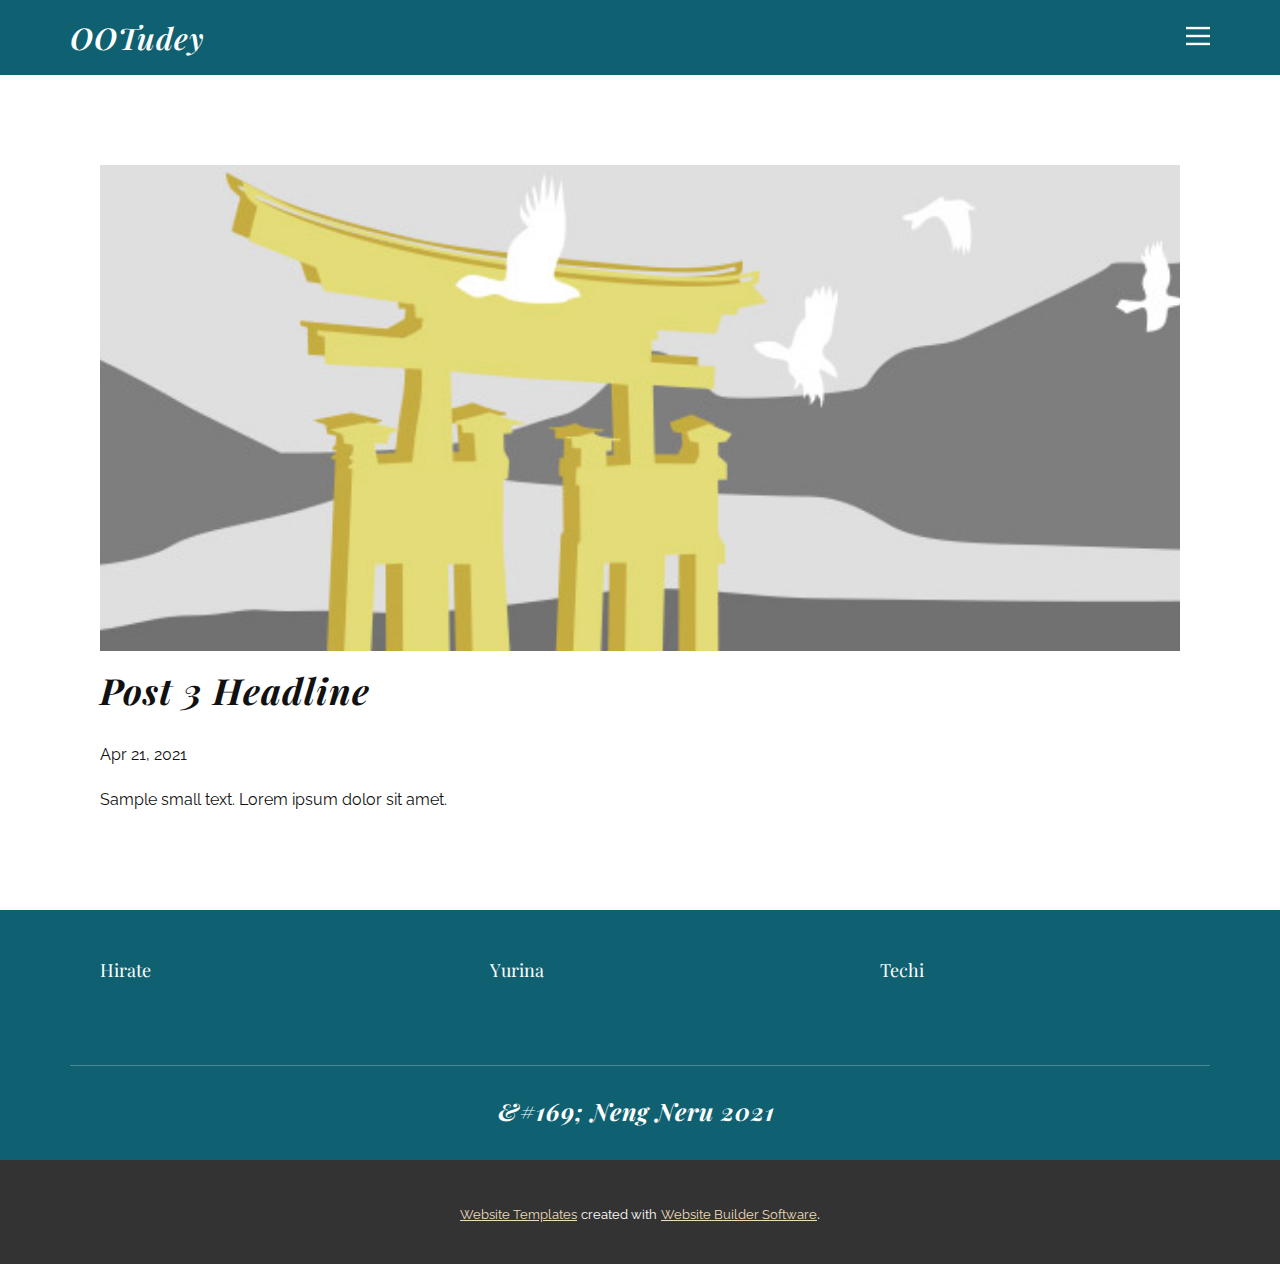
<file: blog/post-2.html>
<!doctype html>
<html style="font-size: 16px;"><head>
    <meta name="viewport" content="width=device-width, initial-scale=1.0">
    <meta charset="utf-8">
    <meta name="keywords" content="Post 1 Headline">
    <meta name="description" content="">
    <meta name="page_type" content="np-template-header-footer-from-plugin">
    <title>Post 3 Headline</title>
    <link rel="stylesheet" href="../nicepage.css" media="screen">
<link rel="stylesheet" href="../Post-Template.css" media="screen">
    <script class="u-script" type="text/javascript" src="../jquery.js" defer=""></script>
    <script class="u-script" type="text/javascript" src="../nicepage.js" defer=""></script>
    <meta name="generator" content="Nicepage 3.12.1, nicepage.com">
    <link id="u-theme-google-font" rel="stylesheet" href="https://fonts.googleapis.com/css?family=Playfair+Display:400,400i,500,500i,600,600i,700,700i,800,800i,900,900i|Raleway:100,100i,200,200i,300,300i,400,400i,500,500i,600,600i,700,700i,800,800i,900,900i">
    
    
    <script type="application/ld+json">{
		"@context": "http://schema.org",
		"@type": "Organization",
		"name": "",
		"url": "index.html"
}</script>
    <meta property="og:title" content="Post Template">
    <meta property="og:type" content="website">
    <meta name="theme-color" content="#a58243">
    <link rel="canonical" href="../index.html">
    <meta property="og:url" content="index.html">
  </head>
  <body class="u-body"><header class="u-clearfix u-header u-palette-2-base u-header" id="sec-e6d6"><div class="u-align-left u-clearfix u-sheet u-sheet-1">
        <h3 class="u-align-left-xs u-headline u-text u-text-1">
          <a href="/">OOTudey</a>
        </h3>
        <nav class="u-menu u-menu-dropdown u-offcanvas u-menu-1" data-responsive-from="XL">
          <div class="menu-collapse">
            <a class="u-button-style u-nav-link u-text-body-alt-color" href="#" style="padding: 4px 0px; font-size: calc(1em + 8px);">
              <svg class="u-svg-link" preserveAspectRatio="xMidYMin slice" viewBox="0 0 302 302" style="undefined"><use xmlns:xlink="http://www.w3.org/1999/xlink" xlink:href="#svg-a760"></use></svg>
              <svg xmlns="http://www.w3.org/2000/svg" xmlns:xlink="http://www.w3.org/1999/xlink" version="1.1" id="svg-a760" x="0px" y="0px" viewBox="0 0 302 302" style="enable-background:new 0 0 302 302;" xml:space="preserve" class="u-svg-content"><g><rect y="36" width="302" height="30"></rect><rect y="236" width="302" height="30"></rect><rect y="136" width="302" height="30"></rect>
</g><g></g><g></g><g></g><g></g><g></g><g></g><g></g><g></g><g></g><g></g><g></g><g></g><g></g><g></g><g></g></svg>
            </a>
          </div>
          <div class="u-nav-container">
            <ul class="u-nav u-spacing-25 u-unstyled"><li class="u-nav-item"><a class="u-button-style u-nav-link" href="../Home.html" style="padding: 8px 0px;">Home</a>
</li><li class="u-nav-item"><a class="u-button-style u-nav-link" href="../About.html" style="padding: 8px 0px;">About</a>
</li><li class="u-nav-item"><a class="u-button-style u-nav-link" href="../Contact.html" style="padding: 8px 0px;">Contact</a>
</li></ul>
          </div>
          <div class="u-nav-container-collapse">
            <div class="u-black u-container-style u-inner-container-layout u-opacity u-opacity-95 u-sidenav">
              <div class="u-sidenav-overflow">
                <div class="u-menu-close"></div>
                <ul class="u-align-center u-nav u-popupmenu-items u-unstyled u-nav-2"><li class="u-nav-item"><a class="u-button-style u-nav-link" href="../Home.html" style="padding: 8px 0px;">Home</a>
</li><li class="u-nav-item"><a class="u-button-style u-nav-link" href="../About.html" style="padding: 8px 0px;">About</a>
</li><li class="u-nav-item"><a class="u-button-style u-nav-link" href="../Contact.html" style="padding: 8px 0px;">Contact</a>
</li></ul>
              </div>
            </div>
            <div class="u-black u-menu-overlay u-opacity u-opacity-70"></div>
          </div>
        </nav>
      </div></header>
    <section class="u-align-center u-clearfix u-section-1" id="sec-715a">
      <div class="u-clearfix u-sheet u-valign-middle-md u-valign-middle-sm u-valign-middle-xs u-sheet-1"><!--post_details--><!--post_details_options_json--><!--{"source":""}--><!--/post_details_options_json--><!--blog_post-->
        <div class="u-container-style u-expanded-width u-post-details u-post-details-1">
          <div class="u-container-layout u-valign-middle u-container-layout-1"><!--blog_post_image-->
            <img alt="" class="u-blog-control u-expanded-width u-image u-image-default u-image-1" src="[data-uri]"><!--/blog_post_image--><!--blog_post_header-->
            <h2 class="u-blog-control u-text u-text-1">Post 3 Headline</h2><!--/blog_post_header--><!--blog_post_metadata-->
            <div class="u-blog-control u-metadata u-metadata-1"><!--blog_post_metadata_date-->
              <span class="u-meta-date u-meta-icon">Apr 21, 2021</span><!--/blog_post_metadata_date--><!--blog_post_metadata_category-->
              <!--/blog_post_metadata_category--><!--blog_post_metadata_comments-->
              <!--/blog_post_metadata_comments-->
            </div><!--/blog_post_metadata--><!--blog_post_content-->
            <div class="u-align-justify u-blog-control u-post-content u-text u-text-2 fr-view">
  Sample small text. Lorem ipsum dolor sit amet.
  </div><!--/blog_post_content-->
          </div>
        </div><!--/blog_post--><!--/post_details-->
      </div>
    </section>
    
    
    <footer class="u-clearfix u-footer u-palette-2-base" id="sec-b2dc"><div class="u-clearfix u-sheet u-sheet-1">
        <div class="u-clearfix u-expanded-width-lg u-expanded-width-md u-expanded-width-xl u-expanded-width-xs u-gutter-30 u-layout-wrap u-layout-wrap-1">
          <div class="u-gutter-0 u-layout">
            <div class="u-layout-row">
              <div class="u-align-left u-container-style u-layout-cell u-left-cell u-size-20 u-size-20-md u-layout-cell-1">
                <div class="u-container-layout u-container-layout-1">
                  <h6 class="u-text u-text-1">Hirate</h6>
                </div>
              </div>
              <div class="u-align-left u-container-style u-layout-cell u-size-20 u-size-20-md u-layout-cell-2">
                <div class="u-container-layout u-container-layout-2">
                  <h6 class="u-text u-text-2">Yurina</h6>
                </div>
              </div>
              <div class="u-align-left u-container-style u-layout-cell u-right-cell u-size-20 u-size-20-md u-layout-cell-3">
                <div class="u-container-layout u-container-layout-3">
                  <h6 class="u-text u-text-3">Techi</h6>
                </div>
              </div>
            </div>
          </div>
        </div>
        <div class="u-align-left u-border-1 u-border-white u-expanded-width u-line u-line-horizontal u-opacity u-opacity-25 u-line-1"></div>
        <h4 class="u-align-center u-text u-text-4">&amp;#169; Neng Neru 2021&nbsp;</h4>
      </div></footer>
    <section class="u-backlink u-clearfix u-grey-80">
      <a class="u-link" href="https://nicepage.com/website-templates" target="_blank">
        <span>Website Templates</span>
      </a>
      <p class="u-text">
        <span>created with</span>
      </p>
      <a class="u-link" href="https://nicepage.com/" target="_blank">
        <span>Website Builder Software</span>
      </a>. 
    </section>
  
</body></html>
</file>
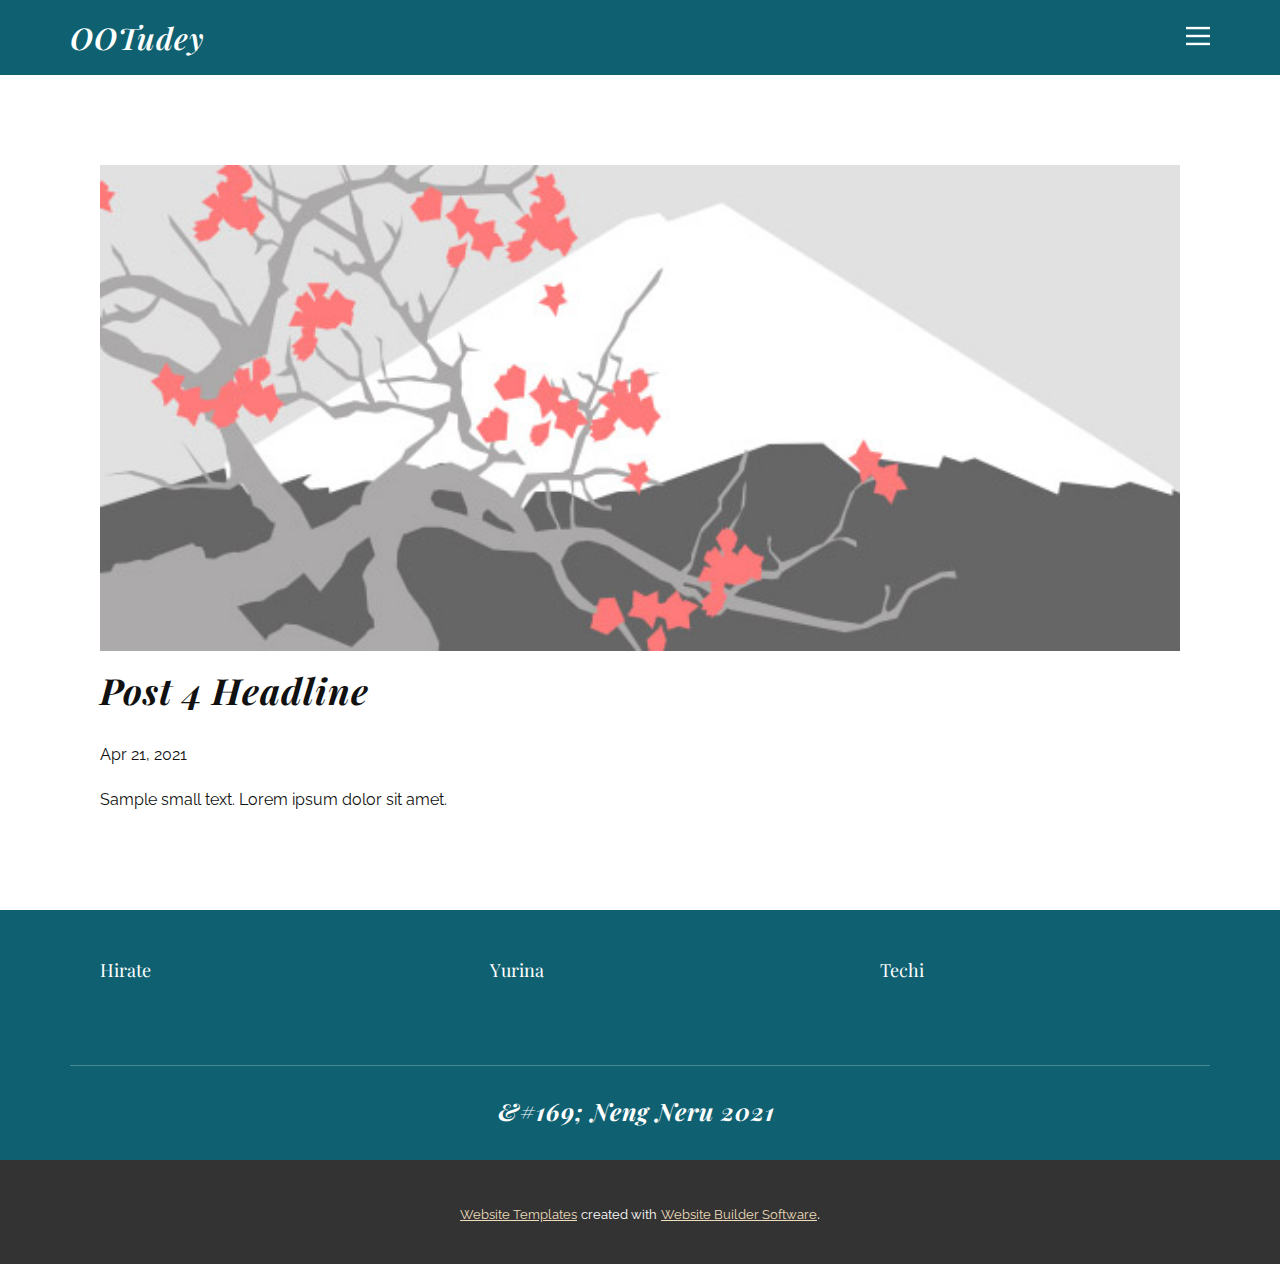
<file: blog/post-3.html>
<!doctype html>
<html style="font-size: 16px;"><head>
    <meta name="viewport" content="width=device-width, initial-scale=1.0">
    <meta charset="utf-8">
    <meta name="keywords" content="Post 1 Headline">
    <meta name="description" content="">
    <meta name="page_type" content="np-template-header-footer-from-plugin">
    <title>Post 4 Headline</title>
    <link rel="stylesheet" href="../nicepage.css" media="screen">
<link rel="stylesheet" href="../Post-Template.css" media="screen">
    <script class="u-script" type="text/javascript" src="../jquery.js" defer=""></script>
    <script class="u-script" type="text/javascript" src="../nicepage.js" defer=""></script>
    <meta name="generator" content="Nicepage 3.12.1, nicepage.com">
    <link id="u-theme-google-font" rel="stylesheet" href="https://fonts.googleapis.com/css?family=Playfair+Display:400,400i,500,500i,600,600i,700,700i,800,800i,900,900i|Raleway:100,100i,200,200i,300,300i,400,400i,500,500i,600,600i,700,700i,800,800i,900,900i">
    
    
    <script type="application/ld+json">{
		"@context": "http://schema.org",
		"@type": "Organization",
		"name": "",
		"url": "index.html"
}</script>
    <meta property="og:title" content="Post Template">
    <meta property="og:type" content="website">
    <meta name="theme-color" content="#a58243">
    <link rel="canonical" href="../index.html">
    <meta property="og:url" content="index.html">
  </head>
  <body class="u-body"><header class="u-clearfix u-header u-palette-2-base u-header" id="sec-e6d6"><div class="u-align-left u-clearfix u-sheet u-sheet-1">
        <h3 class="u-align-left-xs u-headline u-text u-text-1">
          <a href="/">OOTudey</a>
        </h3>
        <nav class="u-menu u-menu-dropdown u-offcanvas u-menu-1" data-responsive-from="XL">
          <div class="menu-collapse">
            <a class="u-button-style u-nav-link u-text-body-alt-color" href="#" style="padding: 4px 0px; font-size: calc(1em + 8px);">
              <svg class="u-svg-link" preserveAspectRatio="xMidYMin slice" viewBox="0 0 302 302" style="undefined"><use xmlns:xlink="http://www.w3.org/1999/xlink" xlink:href="#svg-a760"></use></svg>
              <svg xmlns="http://www.w3.org/2000/svg" xmlns:xlink="http://www.w3.org/1999/xlink" version="1.1" id="svg-a760" x="0px" y="0px" viewBox="0 0 302 302" style="enable-background:new 0 0 302 302;" xml:space="preserve" class="u-svg-content"><g><rect y="36" width="302" height="30"></rect><rect y="236" width="302" height="30"></rect><rect y="136" width="302" height="30"></rect>
</g><g></g><g></g><g></g><g></g><g></g><g></g><g></g><g></g><g></g><g></g><g></g><g></g><g></g><g></g><g></g></svg>
            </a>
          </div>
          <div class="u-nav-container">
            <ul class="u-nav u-spacing-25 u-unstyled"><li class="u-nav-item"><a class="u-button-style u-nav-link" href="../Home.html" style="padding: 8px 0px;">Home</a>
</li><li class="u-nav-item"><a class="u-button-style u-nav-link" href="../About.html" style="padding: 8px 0px;">About</a>
</li><li class="u-nav-item"><a class="u-button-style u-nav-link" href="../Contact.html" style="padding: 8px 0px;">Contact</a>
</li></ul>
          </div>
          <div class="u-nav-container-collapse">
            <div class="u-black u-container-style u-inner-container-layout u-opacity u-opacity-95 u-sidenav">
              <div class="u-sidenav-overflow">
                <div class="u-menu-close"></div>
                <ul class="u-align-center u-nav u-popupmenu-items u-unstyled u-nav-2"><li class="u-nav-item"><a class="u-button-style u-nav-link" href="../Home.html" style="padding: 8px 0px;">Home</a>
</li><li class="u-nav-item"><a class="u-button-style u-nav-link" href="../About.html" style="padding: 8px 0px;">About</a>
</li><li class="u-nav-item"><a class="u-button-style u-nav-link" href="../Contact.html" style="padding: 8px 0px;">Contact</a>
</li></ul>
              </div>
            </div>
            <div class="u-black u-menu-overlay u-opacity u-opacity-70"></div>
          </div>
        </nav>
      </div></header>
    <section class="u-align-center u-clearfix u-section-1" id="sec-715a">
      <div class="u-clearfix u-sheet u-valign-middle-md u-valign-middle-sm u-valign-middle-xs u-sheet-1"><!--post_details--><!--post_details_options_json--><!--{"source":""}--><!--/post_details_options_json--><!--blog_post-->
        <div class="u-container-style u-expanded-width u-post-details u-post-details-1">
          <div class="u-container-layout u-valign-middle u-container-layout-1"><!--blog_post_image-->
            <img alt="" class="u-blog-control u-expanded-width u-image u-image-default u-image-1" src="[data-uri]"><!--/blog_post_image--><!--blog_post_header-->
            <h2 class="u-blog-control u-text u-text-1">Post 4 Headline</h2><!--/blog_post_header--><!--blog_post_metadata-->
            <div class="u-blog-control u-metadata u-metadata-1"><!--blog_post_metadata_date-->
              <span class="u-meta-date u-meta-icon">Apr 21, 2021</span><!--/blog_post_metadata_date--><!--blog_post_metadata_category-->
              <!--/blog_post_metadata_category--><!--blog_post_metadata_comments-->
              <!--/blog_post_metadata_comments-->
            </div><!--/blog_post_metadata--><!--blog_post_content-->
            <div class="u-align-justify u-blog-control u-post-content u-text u-text-2 fr-view">
  Sample small text. Lorem ipsum dolor sit amet.
  </div><!--/blog_post_content-->
          </div>
        </div><!--/blog_post--><!--/post_details-->
      </div>
    </section>
    
    
    <footer class="u-clearfix u-footer u-palette-2-base" id="sec-b2dc"><div class="u-clearfix u-sheet u-sheet-1">
        <div class="u-clearfix u-expanded-width-lg u-expanded-width-md u-expanded-width-xl u-expanded-width-xs u-gutter-30 u-layout-wrap u-layout-wrap-1">
          <div class="u-gutter-0 u-layout">
            <div class="u-layout-row">
              <div class="u-align-left u-container-style u-layout-cell u-left-cell u-size-20 u-size-20-md u-layout-cell-1">
                <div class="u-container-layout u-container-layout-1">
                  <h6 class="u-text u-text-1">Hirate</h6>
                </div>
              </div>
              <div class="u-align-left u-container-style u-layout-cell u-size-20 u-size-20-md u-layout-cell-2">
                <div class="u-container-layout u-container-layout-2">
                  <h6 class="u-text u-text-2">Yurina</h6>
                </div>
              </div>
              <div class="u-align-left u-container-style u-layout-cell u-right-cell u-size-20 u-size-20-md u-layout-cell-3">
                <div class="u-container-layout u-container-layout-3">
                  <h6 class="u-text u-text-3">Techi</h6>
                </div>
              </div>
            </div>
          </div>
        </div>
        <div class="u-align-left u-border-1 u-border-white u-expanded-width u-line u-line-horizontal u-opacity u-opacity-25 u-line-1"></div>
        <h4 class="u-align-center u-text u-text-4">&amp;#169; Neng Neru 2021&nbsp;</h4>
      </div></footer>
    <section class="u-backlink u-clearfix u-grey-80">
      <a class="u-link" href="https://nicepage.com/website-templates" target="_blank">
        <span>Website Templates</span>
      </a>
      <p class="u-text">
        <span>created with</span>
      </p>
      <a class="u-link" href="https://nicepage.com/" target="_blank">
        <span>Website Builder Software</span>
      </a>. 
    </section>
  
</body></html>
</file>
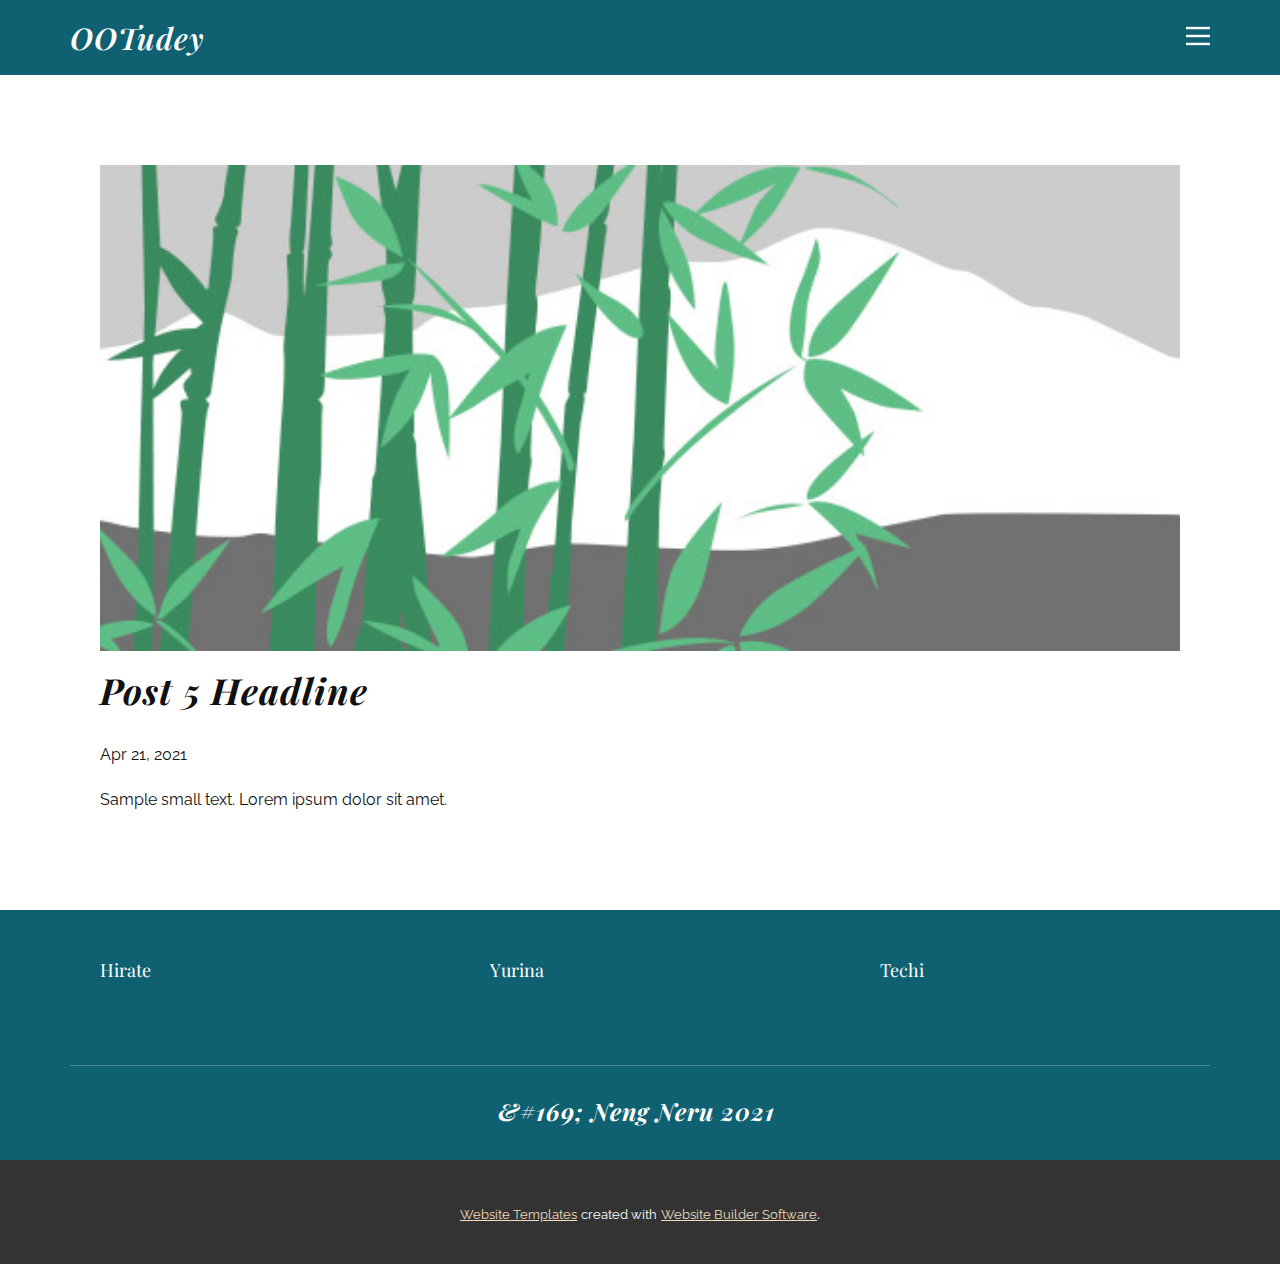
<file: blog/post-4.html>
<!doctype html>
<html style="font-size: 16px;"><head>
    <meta name="viewport" content="width=device-width, initial-scale=1.0">
    <meta charset="utf-8">
    <meta name="keywords" content="Post 1 Headline">
    <meta name="description" content="">
    <meta name="page_type" content="np-template-header-footer-from-plugin">
    <title>Post 5 Headline</title>
    <link rel="stylesheet" href="../nicepage.css" media="screen">
<link rel="stylesheet" href="../Post-Template.css" media="screen">
    <script class="u-script" type="text/javascript" src="../jquery.js" defer=""></script>
    <script class="u-script" type="text/javascript" src="../nicepage.js" defer=""></script>
    <meta name="generator" content="Nicepage 3.12.1, nicepage.com">
    <link id="u-theme-google-font" rel="stylesheet" href="https://fonts.googleapis.com/css?family=Playfair+Display:400,400i,500,500i,600,600i,700,700i,800,800i,900,900i|Raleway:100,100i,200,200i,300,300i,400,400i,500,500i,600,600i,700,700i,800,800i,900,900i">
    
    
    <script type="application/ld+json">{
		"@context": "http://schema.org",
		"@type": "Organization",
		"name": "",
		"url": "index.html"
}</script>
    <meta property="og:title" content="Post Template">
    <meta property="og:type" content="website">
    <meta name="theme-color" content="#a58243">
    <link rel="canonical" href="../index.html">
    <meta property="og:url" content="index.html">
  </head>
  <body class="u-body"><header class="u-clearfix u-header u-palette-2-base u-header" id="sec-e6d6"><div class="u-align-left u-clearfix u-sheet u-sheet-1">
        <h3 class="u-align-left-xs u-headline u-text u-text-1">
          <a href="/">OOTudey</a>
        </h3>
        <nav class="u-menu u-menu-dropdown u-offcanvas u-menu-1" data-responsive-from="XL">
          <div class="menu-collapse">
            <a class="u-button-style u-nav-link u-text-body-alt-color" href="#" style="padding: 4px 0px; font-size: calc(1em + 8px);">
              <svg class="u-svg-link" preserveAspectRatio="xMidYMin slice" viewBox="0 0 302 302" style="undefined"><use xmlns:xlink="http://www.w3.org/1999/xlink" xlink:href="#svg-a760"></use></svg>
              <svg xmlns="http://www.w3.org/2000/svg" xmlns:xlink="http://www.w3.org/1999/xlink" version="1.1" id="svg-a760" x="0px" y="0px" viewBox="0 0 302 302" style="enable-background:new 0 0 302 302;" xml:space="preserve" class="u-svg-content"><g><rect y="36" width="302" height="30"></rect><rect y="236" width="302" height="30"></rect><rect y="136" width="302" height="30"></rect>
</g><g></g><g></g><g></g><g></g><g></g><g></g><g></g><g></g><g></g><g></g><g></g><g></g><g></g><g></g><g></g></svg>
            </a>
          </div>
          <div class="u-nav-container">
            <ul class="u-nav u-spacing-25 u-unstyled"><li class="u-nav-item"><a class="u-button-style u-nav-link" href="../Home.html" style="padding: 8px 0px;">Home</a>
</li><li class="u-nav-item"><a class="u-button-style u-nav-link" href="../About.html" style="padding: 8px 0px;">About</a>
</li><li class="u-nav-item"><a class="u-button-style u-nav-link" href="../Contact.html" style="padding: 8px 0px;">Contact</a>
</li></ul>
          </div>
          <div class="u-nav-container-collapse">
            <div class="u-black u-container-style u-inner-container-layout u-opacity u-opacity-95 u-sidenav">
              <div class="u-sidenav-overflow">
                <div class="u-menu-close"></div>
                <ul class="u-align-center u-nav u-popupmenu-items u-unstyled u-nav-2"><li class="u-nav-item"><a class="u-button-style u-nav-link" href="../Home.html" style="padding: 8px 0px;">Home</a>
</li><li class="u-nav-item"><a class="u-button-style u-nav-link" href="../About.html" style="padding: 8px 0px;">About</a>
</li><li class="u-nav-item"><a class="u-button-style u-nav-link" href="../Contact.html" style="padding: 8px 0px;">Contact</a>
</li></ul>
              </div>
            </div>
            <div class="u-black u-menu-overlay u-opacity u-opacity-70"></div>
          </div>
        </nav>
      </div></header>
    <section class="u-align-center u-clearfix u-section-1" id="sec-715a">
      <div class="u-clearfix u-sheet u-valign-middle-md u-valign-middle-sm u-valign-middle-xs u-sheet-1"><!--post_details--><!--post_details_options_json--><!--{"source":""}--><!--/post_details_options_json--><!--blog_post-->
        <div class="u-container-style u-expanded-width u-post-details u-post-details-1">
          <div class="u-container-layout u-valign-middle u-container-layout-1"><!--blog_post_image-->
            <img alt="" class="u-blog-control u-expanded-width u-image u-image-default u-image-1" src="[data-uri]"><!--/blog_post_image--><!--blog_post_header-->
            <h2 class="u-blog-control u-text u-text-1">Post 5 Headline</h2><!--/blog_post_header--><!--blog_post_metadata-->
            <div class="u-blog-control u-metadata u-metadata-1"><!--blog_post_metadata_date-->
              <span class="u-meta-date u-meta-icon">Apr 21, 2021</span><!--/blog_post_metadata_date--><!--blog_post_metadata_category-->
              <!--/blog_post_metadata_category--><!--blog_post_metadata_comments-->
              <!--/blog_post_metadata_comments-->
            </div><!--/blog_post_metadata--><!--blog_post_content-->
            <div class="u-align-justify u-blog-control u-post-content u-text u-text-2 fr-view">
  Sample small text. Lorem ipsum dolor sit amet.
  </div><!--/blog_post_content-->
          </div>
        </div><!--/blog_post--><!--/post_details-->
      </div>
    </section>
    
    
    <footer class="u-clearfix u-footer u-palette-2-base" id="sec-b2dc"><div class="u-clearfix u-sheet u-sheet-1">
        <div class="u-clearfix u-expanded-width-lg u-expanded-width-md u-expanded-width-xl u-expanded-width-xs u-gutter-30 u-layout-wrap u-layout-wrap-1">
          <div class="u-gutter-0 u-layout">
            <div class="u-layout-row">
              <div class="u-align-left u-container-style u-layout-cell u-left-cell u-size-20 u-size-20-md u-layout-cell-1">
                <div class="u-container-layout u-container-layout-1">
                  <h6 class="u-text u-text-1">Hirate</h6>
                </div>
              </div>
              <div class="u-align-left u-container-style u-layout-cell u-size-20 u-size-20-md u-layout-cell-2">
                <div class="u-container-layout u-container-layout-2">
                  <h6 class="u-text u-text-2">Yurina</h6>
                </div>
              </div>
              <div class="u-align-left u-container-style u-layout-cell u-right-cell u-size-20 u-size-20-md u-layout-cell-3">
                <div class="u-container-layout u-container-layout-3">
                  <h6 class="u-text u-text-3">Techi</h6>
                </div>
              </div>
            </div>
          </div>
        </div>
        <div class="u-align-left u-border-1 u-border-white u-expanded-width u-line u-line-horizontal u-opacity u-opacity-25 u-line-1"></div>
        <h4 class="u-align-center u-text u-text-4">&amp;#169; Neng Neru 2021&nbsp;</h4>
      </div></footer>
    <section class="u-backlink u-clearfix u-grey-80">
      <a class="u-link" href="https://nicepage.com/website-templates" target="_blank">
        <span>Website Templates</span>
      </a>
      <p class="u-text">
        <span>created with</span>
      </p>
      <a class="u-link" href="https://nicepage.com/" target="_blank">
        <span>Website Builder Software</span>
      </a>. 
    </section>
  
</body></html>
</file>
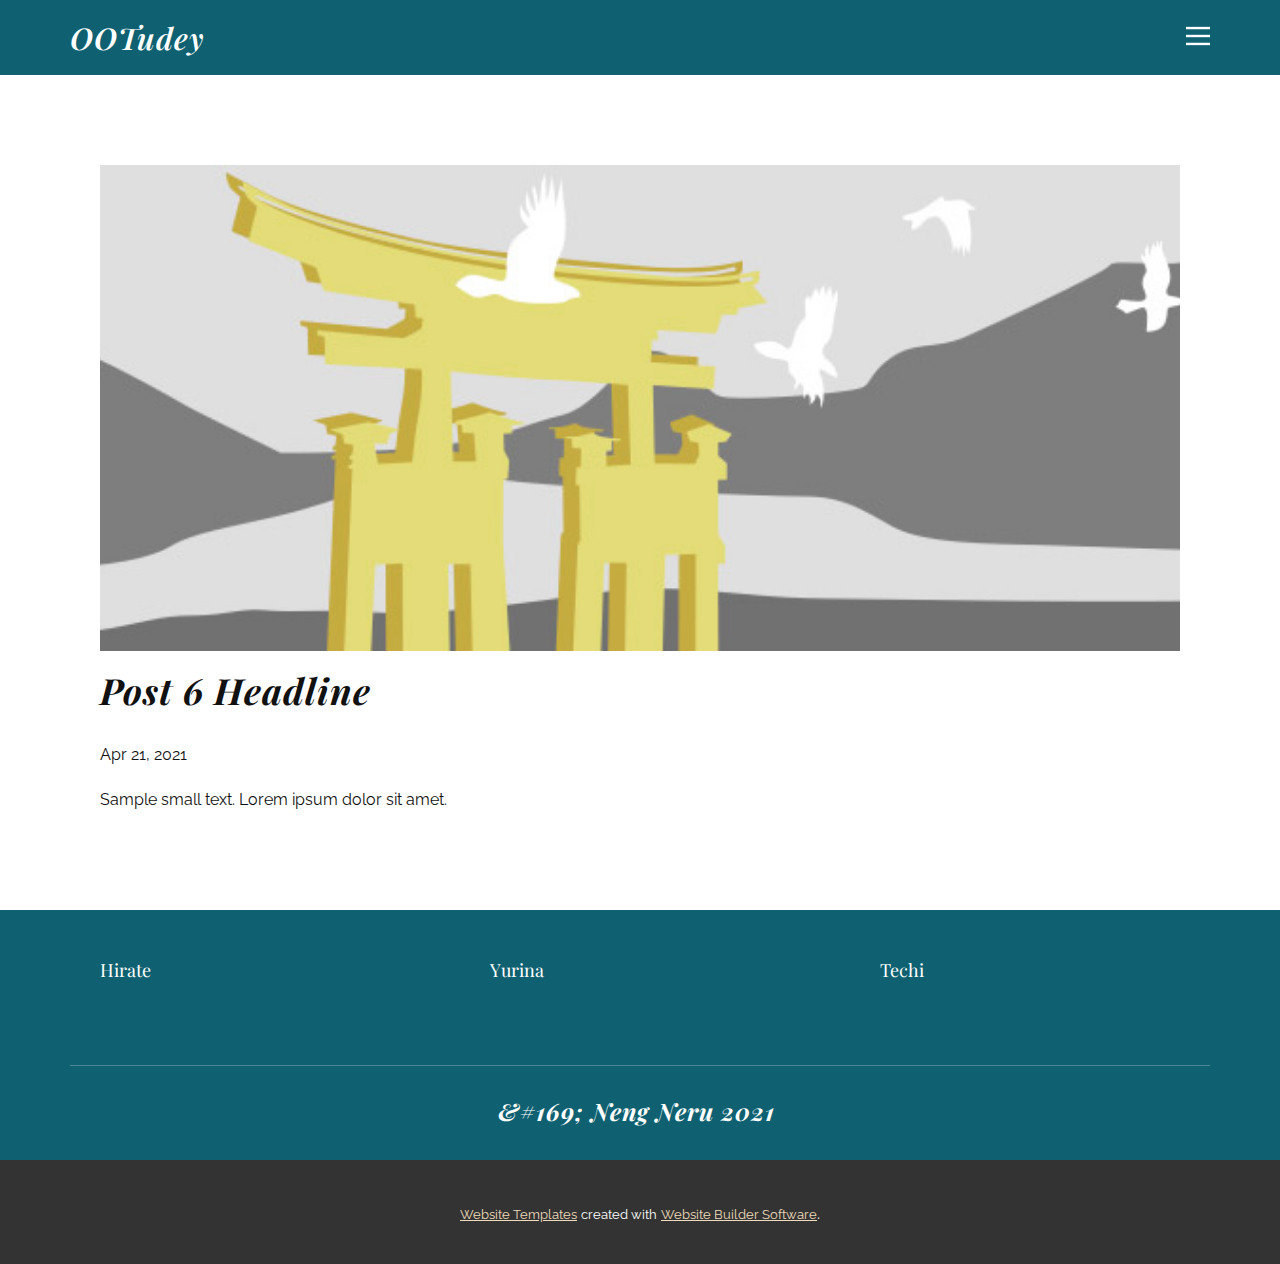
<file: blog/post-5.html>
<!doctype html>
<html style="font-size: 16px;"><head>
    <meta name="viewport" content="width=device-width, initial-scale=1.0">
    <meta charset="utf-8">
    <meta name="keywords" content="Post 1 Headline">
    <meta name="description" content="">
    <meta name="page_type" content="np-template-header-footer-from-plugin">
    <title>Post 6 Headline</title>
    <link rel="stylesheet" href="../nicepage.css" media="screen">
<link rel="stylesheet" href="../Post-Template.css" media="screen">
    <script class="u-script" type="text/javascript" src="../jquery.js" defer=""></script>
    <script class="u-script" type="text/javascript" src="../nicepage.js" defer=""></script>
    <meta name="generator" content="Nicepage 3.12.1, nicepage.com">
    <link id="u-theme-google-font" rel="stylesheet" href="https://fonts.googleapis.com/css?family=Playfair+Display:400,400i,500,500i,600,600i,700,700i,800,800i,900,900i|Raleway:100,100i,200,200i,300,300i,400,400i,500,500i,600,600i,700,700i,800,800i,900,900i">
    
    
    <script type="application/ld+json">{
		"@context": "http://schema.org",
		"@type": "Organization",
		"name": "",
		"url": "index.html"
}</script>
    <meta property="og:title" content="Post Template">
    <meta property="og:type" content="website">
    <meta name="theme-color" content="#a58243">
    <link rel="canonical" href="../index.html">
    <meta property="og:url" content="index.html">
  </head>
  <body class="u-body"><header class="u-clearfix u-header u-palette-2-base u-header" id="sec-e6d6"><div class="u-align-left u-clearfix u-sheet u-sheet-1">
        <h3 class="u-align-left-xs u-headline u-text u-text-1">
          <a href="/">OOTudey</a>
        </h3>
        <nav class="u-menu u-menu-dropdown u-offcanvas u-menu-1" data-responsive-from="XL">
          <div class="menu-collapse">
            <a class="u-button-style u-nav-link u-text-body-alt-color" href="#" style="padding: 4px 0px; font-size: calc(1em + 8px);">
              <svg class="u-svg-link" preserveAspectRatio="xMidYMin slice" viewBox="0 0 302 302" style="undefined"><use xmlns:xlink="http://www.w3.org/1999/xlink" xlink:href="#svg-a760"></use></svg>
              <svg xmlns="http://www.w3.org/2000/svg" xmlns:xlink="http://www.w3.org/1999/xlink" version="1.1" id="svg-a760" x="0px" y="0px" viewBox="0 0 302 302" style="enable-background:new 0 0 302 302;" xml:space="preserve" class="u-svg-content"><g><rect y="36" width="302" height="30"></rect><rect y="236" width="302" height="30"></rect><rect y="136" width="302" height="30"></rect>
</g><g></g><g></g><g></g><g></g><g></g><g></g><g></g><g></g><g></g><g></g><g></g><g></g><g></g><g></g><g></g></svg>
            </a>
          </div>
          <div class="u-nav-container">
            <ul class="u-nav u-spacing-25 u-unstyled"><li class="u-nav-item"><a class="u-button-style u-nav-link" href="../Home.html" style="padding: 8px 0px;">Home</a>
</li><li class="u-nav-item"><a class="u-button-style u-nav-link" href="../About.html" style="padding: 8px 0px;">About</a>
</li><li class="u-nav-item"><a class="u-button-style u-nav-link" href="../Contact.html" style="padding: 8px 0px;">Contact</a>
</li></ul>
          </div>
          <div class="u-nav-container-collapse">
            <div class="u-black u-container-style u-inner-container-layout u-opacity u-opacity-95 u-sidenav">
              <div class="u-sidenav-overflow">
                <div class="u-menu-close"></div>
                <ul class="u-align-center u-nav u-popupmenu-items u-unstyled u-nav-2"><li class="u-nav-item"><a class="u-button-style u-nav-link" href="../Home.html" style="padding: 8px 0px;">Home</a>
</li><li class="u-nav-item"><a class="u-button-style u-nav-link" href="../About.html" style="padding: 8px 0px;">About</a>
</li><li class="u-nav-item"><a class="u-button-style u-nav-link" href="../Contact.html" style="padding: 8px 0px;">Contact</a>
</li></ul>
              </div>
            </div>
            <div class="u-black u-menu-overlay u-opacity u-opacity-70"></div>
          </div>
        </nav>
      </div></header>
    <section class="u-align-center u-clearfix u-section-1" id="sec-715a">
      <div class="u-clearfix u-sheet u-valign-middle-md u-valign-middle-sm u-valign-middle-xs u-sheet-1"><!--post_details--><!--post_details_options_json--><!--{"source":""}--><!--/post_details_options_json--><!--blog_post-->
        <div class="u-container-style u-expanded-width u-post-details u-post-details-1">
          <div class="u-container-layout u-valign-middle u-container-layout-1"><!--blog_post_image-->
            <img alt="" class="u-blog-control u-expanded-width u-image u-image-default u-image-1" src="[data-uri]"><!--/blog_post_image--><!--blog_post_header-->
            <h2 class="u-blog-control u-text u-text-1">Post 6 Headline</h2><!--/blog_post_header--><!--blog_post_metadata-->
            <div class="u-blog-control u-metadata u-metadata-1"><!--blog_post_metadata_date-->
              <span class="u-meta-date u-meta-icon">Apr 21, 2021</span><!--/blog_post_metadata_date--><!--blog_post_metadata_category-->
              <!--/blog_post_metadata_category--><!--blog_post_metadata_comments-->
              <!--/blog_post_metadata_comments-->
            </div><!--/blog_post_metadata--><!--blog_post_content-->
            <div class="u-align-justify u-blog-control u-post-content u-text u-text-2 fr-view">
  Sample small text. Lorem ipsum dolor sit amet.
  </div><!--/blog_post_content-->
          </div>
        </div><!--/blog_post--><!--/post_details-->
      </div>
    </section>
    
    
    <footer class="u-clearfix u-footer u-palette-2-base" id="sec-b2dc"><div class="u-clearfix u-sheet u-sheet-1">
        <div class="u-clearfix u-expanded-width-lg u-expanded-width-md u-expanded-width-xl u-expanded-width-xs u-gutter-30 u-layout-wrap u-layout-wrap-1">
          <div class="u-gutter-0 u-layout">
            <div class="u-layout-row">
              <div class="u-align-left u-container-style u-layout-cell u-left-cell u-size-20 u-size-20-md u-layout-cell-1">
                <div class="u-container-layout u-container-layout-1">
                  <h6 class="u-text u-text-1">Hirate</h6>
                </div>
              </div>
              <div class="u-align-left u-container-style u-layout-cell u-size-20 u-size-20-md u-layout-cell-2">
                <div class="u-container-layout u-container-layout-2">
                  <h6 class="u-text u-text-2">Yurina</h6>
                </div>
              </div>
              <div class="u-align-left u-container-style u-layout-cell u-right-cell u-size-20 u-size-20-md u-layout-cell-3">
                <div class="u-container-layout u-container-layout-3">
                  <h6 class="u-text u-text-3">Techi</h6>
                </div>
              </div>
            </div>
          </div>
        </div>
        <div class="u-align-left u-border-1 u-border-white u-expanded-width u-line u-line-horizontal u-opacity u-opacity-25 u-line-1"></div>
        <h4 class="u-align-center u-text u-text-4">&amp;#169; Neng Neru 2021&nbsp;</h4>
      </div></footer>
    <section class="u-backlink u-clearfix u-grey-80">
      <a class="u-link" href="https://nicepage.com/website-templates" target="_blank">
        <span>Website Templates</span>
      </a>
      <p class="u-text">
        <span>created with</span>
      </p>
      <a class="u-link" href="https://nicepage.com/" target="_blank">
        <span>Website Builder Software</span>
      </a>. 
    </section>
  
</body></html>
</file>
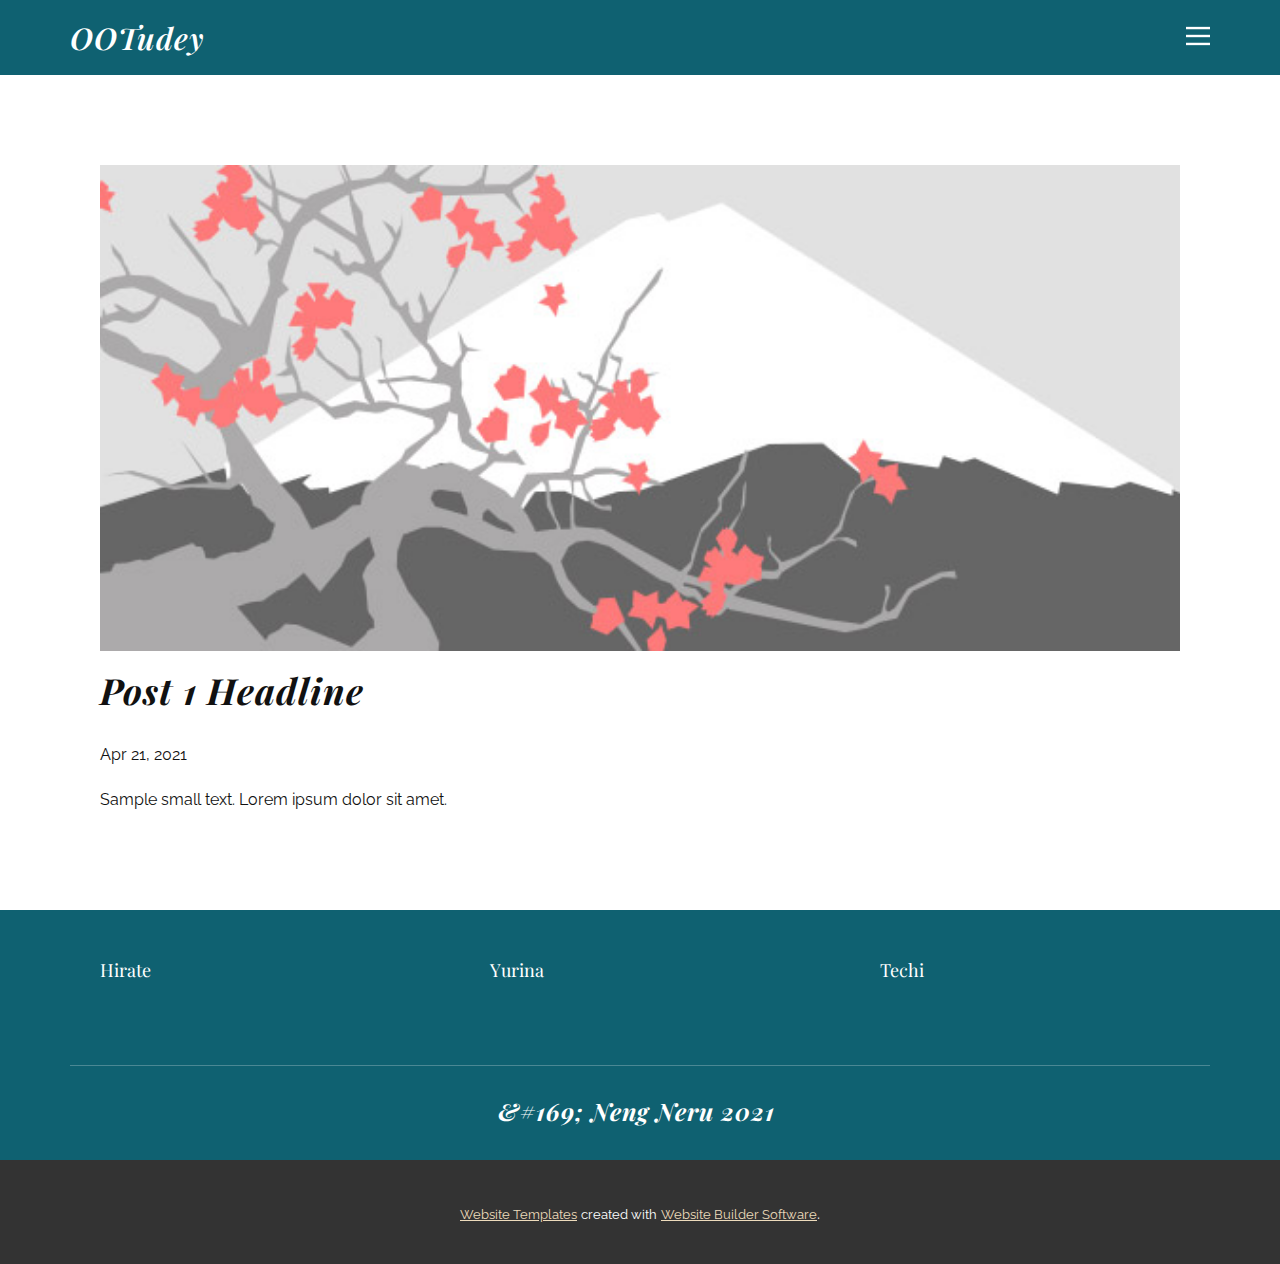
<file: blog/post.html>
<!doctype html>
<html style="font-size: 16px;"><head>
    <meta name="viewport" content="width=device-width, initial-scale=1.0">
    <meta charset="utf-8">
    <meta name="keywords" content="Post 1 Headline">
    <meta name="description" content="">
    <meta name="page_type" content="np-template-header-footer-from-plugin">
    <title>Post 1 Headline</title>
    <link rel="stylesheet" href="../nicepage.css" media="screen">
<link rel="stylesheet" href="../Post-Template.css" media="screen">
    <script class="u-script" type="text/javascript" src="../jquery.js" defer=""></script>
    <script class="u-script" type="text/javascript" src="../nicepage.js" defer=""></script>
    <meta name="generator" content="Nicepage 3.12.1, nicepage.com">
    <link id="u-theme-google-font" rel="stylesheet" href="https://fonts.googleapis.com/css?family=Playfair+Display:400,400i,500,500i,600,600i,700,700i,800,800i,900,900i|Raleway:100,100i,200,200i,300,300i,400,400i,500,500i,600,600i,700,700i,800,800i,900,900i">
    
    
    <script type="application/ld+json">{
		"@context": "http://schema.org",
		"@type": "Organization",
		"name": "",
		"url": "index.html"
}</script>
    <meta property="og:title" content="Post Template">
    <meta property="og:type" content="website">
    <meta name="theme-color" content="#a58243">
    <link rel="canonical" href="../index.html">
    <meta property="og:url" content="index.html">
  </head>
  <body class="u-body"><header class="u-clearfix u-header u-palette-2-base u-header" id="sec-e6d6"><div class="u-align-left u-clearfix u-sheet u-sheet-1">
        <h3 class="u-align-left-xs u-headline u-text u-text-1">
          <a href="/">OOTudey</a>
        </h3>
        <nav class="u-menu u-menu-dropdown u-offcanvas u-menu-1" data-responsive-from="XL">
          <div class="menu-collapse">
            <a class="u-button-style u-nav-link u-text-body-alt-color" href="#" style="padding: 4px 0px; font-size: calc(1em + 8px);">
              <svg class="u-svg-link" preserveAspectRatio="xMidYMin slice" viewBox="0 0 302 302" style="undefined"><use xmlns:xlink="http://www.w3.org/1999/xlink" xlink:href="#svg-a760"></use></svg>
              <svg xmlns="http://www.w3.org/2000/svg" xmlns:xlink="http://www.w3.org/1999/xlink" version="1.1" id="svg-a760" x="0px" y="0px" viewBox="0 0 302 302" style="enable-background:new 0 0 302 302;" xml:space="preserve" class="u-svg-content"><g><rect y="36" width="302" height="30"></rect><rect y="236" width="302" height="30"></rect><rect y="136" width="302" height="30"></rect>
</g><g></g><g></g><g></g><g></g><g></g><g></g><g></g><g></g><g></g><g></g><g></g><g></g><g></g><g></g><g></g></svg>
            </a>
          </div>
          <div class="u-nav-container">
            <ul class="u-nav u-spacing-25 u-unstyled"><li class="u-nav-item"><a class="u-button-style u-nav-link" href="../Home.html" style="padding: 8px 0px;">Home</a>
</li><li class="u-nav-item"><a class="u-button-style u-nav-link" href="../About.html" style="padding: 8px 0px;">About</a>
</li><li class="u-nav-item"><a class="u-button-style u-nav-link" href="../Contact.html" style="padding: 8px 0px;">Contact</a>
</li></ul>
          </div>
          <div class="u-nav-container-collapse">
            <div class="u-black u-container-style u-inner-container-layout u-opacity u-opacity-95 u-sidenav">
              <div class="u-sidenav-overflow">
                <div class="u-menu-close"></div>
                <ul class="u-align-center u-nav u-popupmenu-items u-unstyled u-nav-2"><li class="u-nav-item"><a class="u-button-style u-nav-link" href="../Home.html" style="padding: 8px 0px;">Home</a>
</li><li class="u-nav-item"><a class="u-button-style u-nav-link" href="../About.html" style="padding: 8px 0px;">About</a>
</li><li class="u-nav-item"><a class="u-button-style u-nav-link" href="../Contact.html" style="padding: 8px 0px;">Contact</a>
</li></ul>
              </div>
            </div>
            <div class="u-black u-menu-overlay u-opacity u-opacity-70"></div>
          </div>
        </nav>
      </div></header>
    <section class="u-align-center u-clearfix u-section-1" id="sec-715a">
      <div class="u-clearfix u-sheet u-valign-middle-md u-valign-middle-sm u-valign-middle-xs u-sheet-1"><!--post_details--><!--post_details_options_json--><!--{"source":""}--><!--/post_details_options_json--><!--blog_post-->
        <div class="u-container-style u-expanded-width u-post-details u-post-details-1">
          <div class="u-container-layout u-valign-middle u-container-layout-1"><!--blog_post_image-->
            <img alt="" class="u-blog-control u-expanded-width u-image u-image-default u-image-1" src="[data-uri]"><!--/blog_post_image--><!--blog_post_header-->
            <h2 class="u-blog-control u-text u-text-1">Post 1 Headline</h2><!--/blog_post_header--><!--blog_post_metadata-->
            <div class="u-blog-control u-metadata u-metadata-1"><!--blog_post_metadata_date-->
              <span class="u-meta-date u-meta-icon">Apr 21, 2021</span><!--/blog_post_metadata_date--><!--blog_post_metadata_category-->
              <!--/blog_post_metadata_category--><!--blog_post_metadata_comments-->
              <!--/blog_post_metadata_comments-->
            </div><!--/blog_post_metadata--><!--blog_post_content-->
            <div class="u-align-justify u-blog-control u-post-content u-text u-text-2 fr-view">
  Sample small text. Lorem ipsum dolor sit amet.
  </div><!--/blog_post_content-->
          </div>
        </div><!--/blog_post--><!--/post_details-->
      </div>
    </section>
    
    
    <footer class="u-clearfix u-footer u-palette-2-base" id="sec-b2dc"><div class="u-clearfix u-sheet u-sheet-1">
        <div class="u-clearfix u-expanded-width-lg u-expanded-width-md u-expanded-width-xl u-expanded-width-xs u-gutter-30 u-layout-wrap u-layout-wrap-1">
          <div class="u-gutter-0 u-layout">
            <div class="u-layout-row">
              <div class="u-align-left u-container-style u-layout-cell u-left-cell u-size-20 u-size-20-md u-layout-cell-1">
                <div class="u-container-layout u-container-layout-1">
                  <h6 class="u-text u-text-1">Hirate</h6>
                </div>
              </div>
              <div class="u-align-left u-container-style u-layout-cell u-size-20 u-size-20-md u-layout-cell-2">
                <div class="u-container-layout u-container-layout-2">
                  <h6 class="u-text u-text-2">Yurina</h6>
                </div>
              </div>
              <div class="u-align-left u-container-style u-layout-cell u-right-cell u-size-20 u-size-20-md u-layout-cell-3">
                <div class="u-container-layout u-container-layout-3">
                  <h6 class="u-text u-text-3">Techi</h6>
                </div>
              </div>
            </div>
          </div>
        </div>
        <div class="u-align-left u-border-1 u-border-white u-expanded-width u-line u-line-horizontal u-opacity u-opacity-25 u-line-1"></div>
        <h4 class="u-align-center u-text u-text-4">&amp;#169; Neng Neru 2021&nbsp;</h4>
      </div></footer>
    <section class="u-backlink u-clearfix u-grey-80">
      <a class="u-link" href="https://nicepage.com/website-templates" target="_blank">
        <span>Website Templates</span>
      </a>
      <p class="u-text">
        <span>created with</span>
      </p>
      <a class="u-link" href="https://nicepage.com/" target="_blank">
        <span>Website Builder Software</span>
      </a>. 
    </section>
  
</body></html>
</file>
